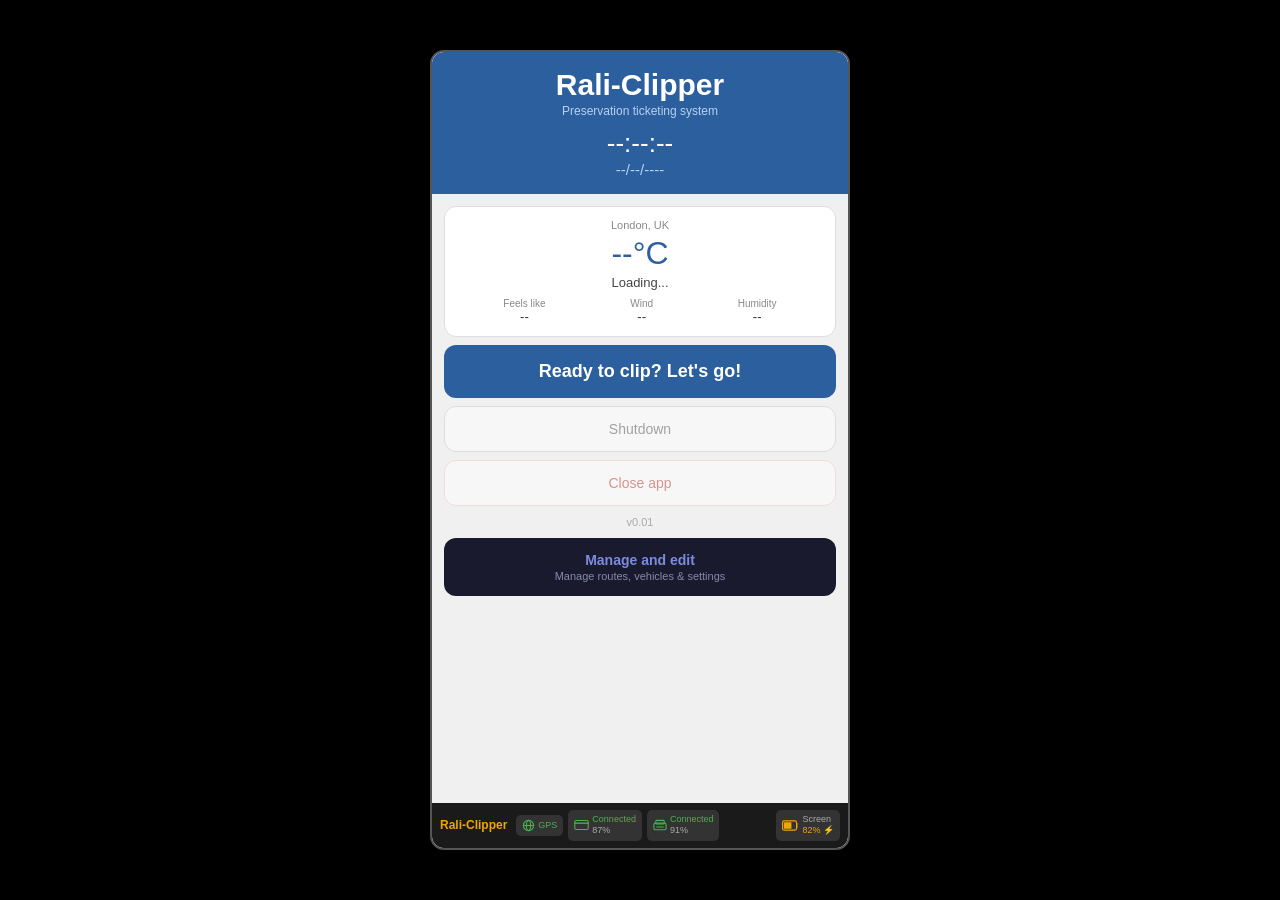
<file: index_part1.html>
<!DOCTYPE html>
<html lang="en">
<head>
<meta charset="UTF-8"/>
<meta name="viewport" content="width=device-width, initial-scale=1.0"/>
<title>Rali-Clipper v0.01</title>
<link rel="stylesheet" href="style.css"/>
</head>
<body>
<div class="device">

<!-- ═══════════════════════════════════════
     LIVE SIDE
═══════════════════════════════════════ -->

<!-- WELCOME -->
<div class="screen active" id="s-welcome" style="background:#f0f0f0;">
  <div style="background:#2c5f9e;padding:16px;text-align:center;flex-shrink:0;">
    <div style="font-size:30px;font-weight:700;color:#fff;">Rali-Clipper</div>
    <div style="font-size:12px;color:#b8d0f0;margin-top:2px;">Preservation ticketing system</div>
    <div style="font-size:26px;font-weight:500;color:#fff;margin-top:10px;" id="w-time">--:--:--</div>
    <div style="font-size:15px;color:#b8d0f0;margin-top:2px;" id="w-date">--/--/----</div>
  </div>
  <div style="flex:1;padding:12px;display:flex;flex-direction:column;gap:8px;overflow-y:auto;">
    <div style="background:#fff;border:1.5px solid #ddd;border-radius:12px;padding:12px 16px;text-align:center;">
      <div style="font-size:11px;color:#888;margin-bottom:4px;">London, UK</div>
      <div style="font-size:32px;font-weight:500;color:#2c5f9e;" id="wtemp">--°C</div>
      <div style="font-size:13px;color:#444;margin-top:3px;" id="wdesc">Loading...</div>
      <div style="display:flex;justify-content:space-around;margin-top:8px;">
        <div style="text-align:center;"><div style="font-size:10px;color:#888;">Feels like</div><div style="font-size:13px;font-weight:500;color:#333;" id="wfeel">--</div></div>
        <div style="text-align:center;"><div style="font-size:10px;color:#888;">Wind</div><div style="font-size:13px;font-weight:500;color:#333;" id="wwind">--</div></div>
        <div style="text-align:center;"><div style="font-size:10px;color:#888;">Humidity</div><div style="font-size:13px;font-weight:500;color:#333;" id="whum">--</div></div>
      </div>
    </div>
    <div style="background:#2c5f9e;border-radius:12px;padding:16px;text-align:center;cursor:pointer;" onclick="go('s-drivernum')">
      <div style="font-size:18px;font-weight:700;color:#fff;">Ready to clip? Let's go!</div>
    </div>
    <div style="background:#fff;border:1.5px solid #ccc;border-radius:12px;padding:14px;text-align:center;opacity:0.5;">
      <div style="font-size:14px;font-weight:500;color:#555;">Shutdown</div>
    </div>
    <div style="background:#fff;border:1.5px solid #f5c6c6;border-radius:12px;padding:14px;text-align:center;opacity:0.5;">
      <div style="font-size:14px;font-weight:500;color:#c0392b;">Close app</div>
    </div>
    <div style="font-size:11px;color:#aaa;text-align:center;padding:2px 0;">v0.01</div>
    <div style="background:#1a1a2e;border-radius:12px;padding:14px;text-align:center;cursor:pointer;" onclick="editorEntry()">
      <div style="font-size:14px;font-weight:600;color:#7b8cde;">Manage and edit</div>
      <div style="font-size:11px;color:#8888aa;margin-top:2px;">Manage routes, vehicles &amp; settings</div>
    </div>
  </div>
  <div class="sbar">
    <div class="brand">Rali-Clipper</div>
    <div class="spill"><svg width="13" height="13" viewBox="0 0 14 14" fill="none"><circle cx="7" cy="7" r="5.5" stroke="#4caf50" stroke-width="1.2"/><ellipse cx="7" cy="7" rx="2.2" ry="5.5" stroke="#4caf50" stroke-width="1.2"/><line x1="1.5" y1="7" x2="12.5" y2="7" stroke="#4caf50" stroke-width="1.2"/></svg><span style="color:#4caf50;">GPS</span></div>
    <div class="spill"><svg width="15" height="10" viewBox="0 0 16 11" fill="none"><rect x="0.6" y="0.6" width="14.8" height="9.8" rx="1.6" stroke="#4caf50" stroke-width="1.2"/><line x1="0" y1="3.5" x2="16" y2="3.5" stroke="#4caf50" stroke-width="1.5"/></svg><div class="s2"><span style="font-size:9px;color:#4caf50;">Connected</span><span style="font-size:9px;color:#aaa;">87%</span></div></div>
    <div class="spill"><svg width="14" height="13" viewBox="0 0 15 13" fill="none"><rect x="1" y="4" width="13" height="7" rx="1.4" stroke="#4caf50" stroke-width="1.2"/><rect x="3" y="1" width="9" height="4" rx="0.8" stroke="#4caf50" stroke-width="1.1"/><rect x="3.5" y="7.5" width="8" height="1.2" rx="0.4" fill="#4caf50"/></svg><div class="s2"><span style="font-size:9px;color:#4caf50;">Connected</span><span style="font-size:9px;color:#aaa;">91%</span></div></div>
    <div class="spill mla"><svg width="17" height="11" viewBox="0 0 18 11" fill="none"><rect x="0.6" y="0.6" width="14.8" height="9.8" rx="1.6" stroke="#f0a500" stroke-width="1.2"/><rect x="2" y="2" width="8" height="7" rx="0.6" fill="#f0a500"/><line x1="15.6" y1="3.5" x2="15.6" y2="7.5" stroke="#f0a500" stroke-width="1.5" stroke-linecap="round"/></svg><div class="s2"><span style="font-size:9px;color:#aaa;">Screen</span><span style="font-size:9px;color:#f0a500;">82% ⚡</span></div></div>
  </div>
</div>

<!-- DRIVER NUMBER -->
<div class="screen" id="s-drivernum" style="background:#f0f0f0;">
  <div class="blue-hdr"><div class="lbl">Step 1 of 2</div><div class="val">Enter driver number</div></div>
  <div class="npwrap">
    <div class="ndisp" id="dn-disp"><span class="ph">Driver number</span></div>
    <div class="npgrid">
      <button onclick="np('dn','1')">1</button><button onclick="np('dn','2')">2</button><button onclick="np('dn','3')">3</button>
      <button onclick="np('dn','4')">4</button><button onclick="np('dn','5')">5</button><button onclick="np('dn','6')">6</button>
      <button onclick="np('dn','7')">7</button><button onclick="np('dn','8')">8</button><button onclick="np('dn','9')">9</button>
      <button class="del" onclick="np('dn','back')">⌫</button><button onclick="np('dn','0')">0</button>
      <button class="go" onclick="if(dnV.length>0)go('s-driverpin')">Next →</button>
    </div>
  </div>
  <button class="btn-back-live" onclick="go('s-welcome')">← Back</button>
  <div class="sbar"><div class="brand">Rali-Clipper</div><div class="spill"><svg width="13" height="13" viewBox="0 0 14 14" fill="none"><circle cx="7" cy="7" r="5.5" stroke="#4caf50" stroke-width="1.2"/><ellipse cx="7" cy="7" rx="2.2" ry="5.5" stroke="#4caf50" stroke-width="1.2"/><line x1="1.5" y1="7" x2="12.5" y2="7" stroke="#4caf50" stroke-width="1.2"/></svg><span style="color:#4caf50;">GPS</span></div><div class="spill"><svg width="15" height="10" viewBox="0 0 16 11" fill="none"><rect x="0.6" y="0.6" width="14.8" height="9.8" rx="1.6" stroke="#4caf50" stroke-width="1.2"/><line x1="0" y1="3.5" x2="16" y2="3.5" stroke="#4caf50" stroke-width="1.5"/></svg><div class="s2"><span style="font-size:9px;color:#4caf50;">Connected</span><span style="font-size:9px;color:#aaa;">87%</span></div></div><div class="spill"><svg width="14" height="13" viewBox="0 0 15 13" fill="none"><rect x="1" y="4" width="13" height="7" rx="1.4" stroke="#4caf50" stroke-width="1.2"/><rect x="3" y="1" width="9" height="4" rx="0.8" stroke="#4caf50" stroke-width="1.1"/><rect x="3.5" y="7.5" width="8" height="1.2" rx="0.4" fill="#4caf50"/></svg><div class="s2"><span style="font-size:9px;color:#4caf50;">Connected</span><span style="font-size:9px;color:#aaa;">91%</span></div></div><div class="spill mla"><svg width="17" height="11" viewBox="0 0 18 11" fill="none"><rect x="0.6" y="0.6" width="14.8" height="9.8" rx="1.6" stroke="#f0a500" stroke-width="1.2"/><rect x="2" y="2" width="8" height="7" rx="0.6" fill="#f0a500"/><line x1="15.6" y1="3.5" x2="15.6" y2="7.5" stroke="#f0a500" stroke-width="1.5" stroke-linecap="round"/></svg><div class="s2"><span style="font-size:9px;color:#aaa;">Screen</span><span style="font-size:9px;color:#f0a500;">82% ⚡</span></div></div></div>
</div>

<!-- DRIVER PIN -->
<div class="screen" id="s-driverpin" style="background:#f0f0f0;">
  <div class="blue-hdr"><div class="lbl">Step 2 of 2</div><div class="val">Enter PIN</div></div>
  <div class="npwrap">
    <div class="ndisp" id="dp-disp"><span class="ph">PIN</span></div>
    <div class="npgrid">
      <button onclick="np('dp','1')">1</button><button onclick="np('dp','2')">2</button><button onclick="np('dp','3')">3</button>
      <button onclick="np('dp','4')">4</button><button onclick="np('dp','5')">5</button><button onclick="np('dp','6')">6</button>
      <button onclick="np('dp','7')">7</button><button onclick="np('dp','8')">8</button><button onclick="np('dp','9')">9</button>
      <button class="del" onclick="np('dp','back')">⌫</button><button onclick="np('dp','0')">0</button>
      <button class="go" onclick="pinNext()">Next →</button>
    </div>
  </div>
  <button class="btn-back-live" onclick="go('s-drivernum')">← Back</button>
  <div class="sbar"><div class="brand">Rali-Clipper</div><div class="spill"><svg width="13" height="13" viewBox="0 0 14 14" fill="none"><circle cx="7" cy="7" r="5.5" stroke="#4caf50" stroke-width="1.2"/><ellipse cx="7" cy="7" rx="2.2" ry="5.5" stroke="#4caf50" stroke-width="1.2"/><line x1="1.5" y1="7" x2="12.5" y2="7" stroke="#4caf50" stroke-width="1.2"/></svg><span style="color:#4caf50;">GPS</span></div><div class="spill"><svg width="15" height="10" viewBox="0 0 16 11" fill="none"><rect x="0.6" y="0.6" width="14.8" height="9.8" rx="1.6" stroke="#4caf50" stroke-width="1.2"/><line x1="0" y1="3.5" x2="16" y2="3.5" stroke="#4caf50" stroke-width="1.5"/></svg><div class="s2"><span style="font-size:9px;color:#4caf50;">Connected</span><span style="font-size:9px;color:#aaa;">87%</span></div></div><div class="spill"><svg width="14" height="13" viewBox="0 0 15 13" fill="none"><rect x="1" y="4" width="13" height="7" rx="1.4" stroke="#4caf50" stroke-width="1.2"/><rect x="3" y="1" width="9" height="4" rx="0.8" stroke="#4caf50" stroke-width="1.1"/><rect x="3.5" y="7.5" width="8" height="1.2" rx="0.4" fill="#4caf50"/></svg><div class="s2"><span style="font-size:9px;color:#4caf50;">Connected</span><span style="font-size:9px;color:#aaa;">91%</span></div></div><div class="spill mla"><svg width="17" height="11" viewBox="0 0 18 11" fill="none"><rect x="0.6" y="0.6" width="14.8" height="9.8" rx="1.6" stroke="#f0a500" stroke-width="1.2"/><rect x="2" y="2" width="8" height="7" rx="0.6" fill="#f0a500"/><line x1="15.6" y1="3.5" x2="15.6" y2="7.5" stroke="#f0a500" stroke-width="1.5" stroke-linecap="round"/></svg><div class="s2"><span style="font-size:9px;color:#aaa;">Screen</span><span style="font-size:9px;color:#f0a500;">82% ⚡</span></div></div></div>
</div>

<!-- VEHICLE -->
<div class="screen" id="s-vehicle" style="background:#f0f0f0;">
  <div class="blue-hdr"><div class="val">Select vehicle</div></div>
  <div style="padding:10px 14px 6px;flex-shrink:0;"><input type="text" placeholder="Search fleet, make or reg..." id="vsearch" oninput="filterV()" style="width:100%;border:1.5px solid #ccc;border-radius:8px;padding:9px 12px;font-size:13px;outline:none;"/></div>
  <div class="lscroll" id="vlist"></div>
  <button onclick="showModal('adhoc-modal')" style="margin:8px 14px 4px;background:#fff;border:1.5px dashed #2c5f9e;border-radius:8px;padding:13px;font-size:13px;color:#2c5f9e;cursor:pointer;display:block;text-align:center;flex-shrink:0;">+ Ad-hoc vehicle</button>
  <button class="btn-back-live" onclick="go('s-driverpin')">← Back</button>
  <div class="sbar"><div class="brand">Rali-Clipper</div><div class="spill"><svg width="13" height="13" viewBox="0 0 14 14" fill="none"><circle cx="7" cy="7" r="5.5" stroke="#4caf50" stroke-width="1.2"/><ellipse cx="7" cy="7" rx="2.2" ry="5.5" stroke="#4caf50" stroke-width="1.2"/><line x1="1.5" y1="7" x2="12.5" y2="7" stroke="#4caf50" stroke-width="1.2"/></svg><span style="color:#4caf50;">GPS</span></div><div class="spill"><svg width="15" height="10" viewBox="0 0 16 11" fill="none"><rect x="0.6" y="0.6" width="14.8" height="9.8" rx="1.6" stroke="#4caf50" stroke-width="1.2"/><line x1="0" y1="3.5" x2="16" y2="3.5" stroke="#4caf50" stroke-width="1.5"/></svg><div class="s2"><span style="font-size:9px;color:#4caf50;">Connected</span><span style="font-size:9px;color:#aaa;">87%</span></div></div><div class="spill"><svg width="14" height="13" viewBox="0 0 15 13" fill="none"><rect x="1" y="4" width="13" height="7" rx="1.4" stroke="#4caf50" stroke-width="1.2"/><rect x="3" y="1" width="9" height="4" rx="0.8" stroke="#4caf50" stroke-width="1.1"/><rect x="3.5" y="7.5" width="8" height="1.2" rx="0.4" fill="#4caf50"/></svg><div class="s2"><span style="font-size:9px;color:#4caf50;">Connected</span><span style="font-size:9px;color:#aaa;">91%</span></div></div><div class="spill mla"><svg width="17" height="11" viewBox="0 0 18 11" fill="none"><rect x="0.6" y="0.6" width="14.8" height="9.8" rx="1.6" stroke="#f0a500" stroke-width="1.2"/><rect x="2" y="2" width="8" height="7" rx="0.6" fill="#f0a500"/><line x1="15.6" y1="3.5" x2="15.6" y2="7.5" stroke="#f0a500" stroke-width="1.5" stroke-linecap="round"/></svg><div class="s2"><span style="font-size:9px;color:#aaa;">Screen</span><span style="font-size:9px;color:#f0a500;">82% ⚡</span></div></div></div>
</div>

<!-- DUTY -->
<div class="screen" id="s-duty" style="background:#f0f0f0;">
  <div class="blue-hdr"><div class="val">Select duty / running board</div></div>
  <div class="lscroll">
    <div class="slbl">Available duties</div>
    <div class="li" onclick="setDuty(true);go('s-trip')"><div><div class="ln">Duty 101 – Morning shift</div><div class="ls">Driver duty · Routes 45, 46, 47</div></div><div class="la">›</div></div>
    <div class="li" onclick="setDuty(true);go('s-trip')"><div><div class="ln">Duty 204 – Afternoon shift</div><div class="ls">Driver duty · Routes 45, 48</div></div><div class="la">›</div></div>
    <div class="slbl">Available running boards</div>
    <div class="li" onclick="setDuty(true);go('s-trip')"><div><div class="ln">Running board 310 – Rally special</div><div class="ls">Bus running board · Rally route</div></div><div class="la">›</div></div>
  </div>
  <button onclick="setDuty(false);go('s-route')" style="margin:8px 14px 4px;background:#fff;border:1.5px dashed #2c5f9e;border-radius:8px;padding:13px;font-size:13px;color:#2c5f9e;cursor:pointer;display:block;text-align:center;flex-shrink:0;">Ad-hoc (skip to route selection)</button>
  <button class="btn-back-live" onclick="go('s-vehicle')">← Back</button>
  <div class="sbar"><div class="brand">Rali-Clipper</div><div class="spill"><svg width="13" height="13" viewBox="0 0 14 14" fill="none"><circle cx="7" cy="7" r="5.5" stroke="#4caf50" stroke-width="1.2"/><ellipse cx="7" cy="7" rx="2.2" ry="5.5" stroke="#4caf50" stroke-width="1.2"/><line x1="1.5" y1="7" x2="12.5" y2="7" stroke="#4caf50" stroke-width="1.2"/></svg><span style="color:#4caf50;">GPS</span></div><div class="spill"><svg width="15" height="10" viewBox="0 0 16 11" fill="none"><rect x="0.6" y="0.6" width="14.8" height="9.8" rx="1.6" stroke="#4caf50" stroke-width="1.2"/><line x1="0" y1="3.5" x2="16" y2="3.5" stroke="#4caf50" stroke-width="1.5"/></svg><div class="s2"><span style="font-size:9px;color:#4caf50;">Connected</span><span style="font-size:9px;color:#aaa;">87%</span></div></div><div class="spill"><svg width="14" height="13" viewBox="0 0 15 13" fill="none"><rect x="1" y="4" width="13" height="7" rx="1.4" stroke="#4caf50" stroke-width="1.2"/><rect x="3" y="1" width="9" height="4" rx="0.8" stroke="#4caf50" stroke-width="1.1"/><rect x="3.5" y="7.5" width="8" height="1.2" rx="0.4" fill="#4caf50"/></svg><div class="s2"><span style="font-size:9px;color:#4caf50;">Connected</span><span style="font-size:9px;color:#aaa;">91%</span></div></div><div class="spill mla"><svg width="17" height="11" viewBox="0 0 18 11" fill="none"><rect x="0.6" y="0.6" width="14.8" height="9.8" rx="1.6" stroke="#f0a500" stroke-width="1.2"/><rect x="2" y="2" width="8" height="7" rx="0.6" fill="#f0a500"/><line x1="15.6" y1="3.5" x2="15.6" y2="7.5" stroke="#f0a500" stroke-width="1.5" stroke-linecap="round"/></svg><div class="s2"><span style="font-size:9px;color:#aaa;">Screen</span><span style="font-size:9px;color:#f0a500;">82% ⚡</span></div></div></div>
</div>

<!-- TRIP LIST -->
<div class="screen" id="s-trip" style="background:#f0f0f0;">
  <div class="blue-hdr"><div style="font-size:10px;color:#b8d0f0;">Duty 101 – Morning shift</div><div class="val">Select trip / event</div></div>
  <div class="lscroll">
    <div class="slbl">Scheduled events</div>
    <div class="li dead" onclick="go('s-deadrun')"><div><div class="ln" style="color:#c0392b;">Dead run – Depot to Bus Station</div><div class="ls">Not in service · 08:00</div></div><div class="la" style="color:#c0392b;">›</div></div>
    <div class="li" onclick="setTrip('45','Town Centre','Bus Station','Inbound');go('s-main')"><div><div class="ln">Trip 1 – Route 45 Inbound</div><div class="ls">Town Centre → Bus Station · 08:15</div></div><div class="la">›</div></div>
    <div class="li" onclick="setTrip('45','Bus Station','Town Centre','Outbound');go('s-main')"><div><div class="ln">Trip 2 – Route 45 Outbound</div><div class="ls">Bus Station → Town Centre · 09:30</div></div><div class="la">›</div></div>
    <div class="li brk" onclick="go('s-break')"><div><div class="ln" style="color:#1e8449;">Break – 30 minutes</div><div class="ls">Driver break · 10:45</div></div><div class="la" style="color:#1e8449;">›</div></div>
    <div class="li" onclick="setTrip('46','Town Centre','Park &amp; Ride','Outbound');go('s-main')"><div><div class="ln">Trip 3 – Route 46 Outbound</div><div class="ls">Town Centre → Park &amp; Ride · 11:20</div></div><div class="la">›</div></div>
  </div>
  <button class="btn-back-live" onclick="go('s-duty')">← Back</button>
  <div class="sbar"><div class="brand">Rali-Clipper</div><div class="spill"><svg width="13" height="13" viewBox="0 0 14 14" fill="none"><circle cx="7" cy="7" r="5.5" stroke="#4caf50" stroke-width="1.2"/><ellipse cx="7" cy="7" rx="2.2" ry="5.5" stroke="#4caf50" stroke-width="1.2"/><line x1="1.5" y1="7" x2="12.5" y2="7" stroke="#4caf50" stroke-width="1.2"/></svg><span style="color:#4caf50;">GPS</span></div><div class="spill"><svg width="15" height="10" viewBox="0 0 16 11" fill="none"><rect x="0.6" y="0.6" width="14.8" height="9.8" rx="1.6" stroke="#4caf50" stroke-width="1.2"/><line x1="0" y1="3.5" x2="16" y2="3.5" stroke="#4caf50" stroke-width="1.5"/></svg><div class="s2"><span style="font-size:9px;color:#4caf50;">Connected</span><span style="font-size:9px;color:#aaa;">87%</span></div></div><div class="spill"><svg width="14" height="13" viewBox="0 0 15 13" fill="none"><rect x="1" y="4" width="13" height="7" rx="1.4" stroke="#4caf50" stroke-width="1.2"/><rect x="3" y="1" width="9" height="4" rx="0.8" stroke="#4caf50" stroke-width="1.1"/><rect x="3.5" y="7.5" width="8" height="1.2" rx="0.4" fill="#4caf50"/></svg><div class="s2"><span style="font-size:9px;color:#4caf50;">Connected</span><span style="font-size:9px;color:#aaa;">91%</span></div></div><div class="spill mla"><svg width="17" height="11" viewBox="0 0 18 11" fill="none"><rect x="0.6" y="0.6" width="14.8" height="9.8" rx="1.6" stroke="#f0a500" stroke-width="1.2"/><rect x="2" y="2" width="8" height="7" rx="0.6" fill="#f0a500"/><line x1="15.6" y1="3.5" x2="15.6" y2="7.5" stroke="#f0a500" stroke-width="1.5" stroke-linecap="round"/></svg><div class="s2"><span style="font-size:9px;color:#aaa;">Screen</span><span style="font-size:9px;color:#f0a500;">82% ⚡</span></div></div></div>
</div>

<!-- ROUTE (ad-hoc) -->
<div class="screen" id="s-route" style="background:#f0f0f0;">
  <div class="blue-hdr"><div class="val">Select route</div></div>
  <div class="lscroll">
    <div class="slbl">Default</div>
    <div class="li" onclick="go('s-direction')"><div><div class="ln">Rally route</div><div class="ls">Generic rally service</div></div><div class="la">›</div></div>
    <div class="slbl">Preset routes</div>
    <div class="li" onclick="go('s-direction')"><div><div class="ln">Route 45</div><div class="ls">Town Centre – Bus Station</div></div><div class="la">›</div></div>
    <div class="li" onclick="go('s-direction')"><div><div class="ln">Route 46</div><div class="ls">High Street – Park &amp; Ride</div></div><div class="la">›</div></div>
  </div>
  <button class="btn-back-live" onclick="go('s-duty')">← Back</button>
  <div class="sbar"><div class="brand">Rali-Clipper</div><div class="spill"><svg width="13" height="13" viewBox="0 0 14 14" fill="none"><circle cx="7" cy="7" r="5.5" stroke="#4caf50" stroke-width="1.2"/><ellipse cx="7" cy="7" rx="2.2" ry="5.5" stroke="#4caf50" stroke-width="1.2"/><line x1="1.5" y1="7" x2="12.5" y2="7" stroke="#4caf50" stroke-width="1.2"/></svg><span style="color:#4caf50;">GPS</span></div><div class="spill"><svg width="15" height="10" viewBox="0 0 16 11" fill="none"><rect x="0.6" y="0.6" width="14.8" height="9.8" rx="1.6" stroke="#4caf50" stroke-width="1.2"/><line x1="0" y1="3.5" x2="16" y2="3.5" stroke="#4caf50" stroke-width="1.5"/></svg><div class="s2"><span style="font-size:9px;color:#4caf50;">Connected</span><span style="font-size:9px;color:#aaa;">87%</span></div></div><div class="spill"><svg width="14" height="13" viewBox="0 0 15 13" fill="none"><rect x="1" y="4" width="13" height="7" rx="1.4" stroke="#4caf50" stroke-width="1.2"/><rect x="3" y="1" width="9" height="4" rx="0.8" stroke="#4caf50" stroke-width="1.1"/><rect x="3.5" y="7.5" width="8" height="1.2" rx="0.4" fill="#4caf50"/></svg><div class="s2"><span style="font-size:9px;color:#4caf50;">Connected</span><span style="font-size:9px;color:#aaa;">91%</span></div></div><div class="spill mla"><svg width="17" height="11" viewBox="0 0 18 11" fill="none"><rect x="0.6" y="0.6" width="14.8" height="9.8" rx="1.6" stroke="#f0a500" stroke-width="1.2"/><rect x="2" y="2" width="8" height="7" rx="0.6" fill="#f0a500"/><line x1="15.6" y1="3.5" x2="15.6" y2="7.5" stroke="#f0a500" stroke-width="1.5" stroke-linecap="round"/></svg><div class="s2"><span style="font-size:9px;color:#aaa;">Screen</span><span style="font-size:9px;color:#f0a500;">82% ⚡</span></div></div></div>
</div>

<!-- DIRECTION -->
<div class="screen" id="s-direction" style="background:#f0f0f0;">
  <div class="blue-hdr"><div style="font-size:10px;color:#b8d0f0;">Route 45 – ad-hoc</div><div class="val">Select direction</div></div>
  <div class="lscroll">
    <div class="slbl">Direction</div>
    <div class="li" onclick="setTrip('45','Town Centre','Bus Station','Inbound');go('s-main')"><div><div class="ln">Inbound</div><div class="ls">Town Centre → Bus Station</div></div><div class="la">›</div></div>
    <div class="li" onclick="setTrip('45','Bus Station','Town Centre','Outbound');go('s-main')"><div><div class="ln">Outbound</div><div class="ls">Bus Station → Town Centre</div></div><div class="la">›</div></div>
    <div class="slbl">Other directions</div>
    <div class="li" onclick="setTrip('45','','','Northbound');go('s-main')"><div><div class="ln">Northbound</div></div><div class="la">›</div></div>
    <div class="li" onclick="setTrip('45','','','Southbound');go('s-main')"><div><div class="ln">Southbound</div></div><div class="la">›</div></div>
    <div class="li" onclick="setTrip('45','','','Clockwise');go('s-main')"><div><div class="ln">Clockwise</div></div><div class="la">›</div></div>
    <div class="li" onclick="setTrip('45','','','Anticlockwise');go('s-main')"><div><div class="ln">Anticlockwise</div></div><div class="la">›</div></div>
  </div>
  <button class="btn-back-live" onclick="go('s-route')">← Back</button>
  <div class="sbar"><div class="brand">Rali-Clipper</div><div class="spill"><svg width="13" height="13" viewBox="0 0 14 14" fill="none"><circle cx="7" cy="7" r="5.5" stroke="#4caf50" stroke-width="1.2"/><ellipse cx="7" cy="7" rx="2.2" ry="5.5" stroke="#4caf50" stroke-width="1.2"/><line x1="1.5" y1="7" x2="12.5" y2="7" stroke="#4caf50" stroke-width="1.2"/></svg><span style="color:#4caf50;">GPS</span></div><div class="spill"><svg width="15" height="10" viewBox="0 0 16 11" fill="none"><rect x="0.6" y="0.6" width="14.8" height="9.8" rx="1.6" stroke="#4caf50" stroke-width="1.2"/><line x1="0" y1="3.5" x2="16" y2="3.5" stroke="#4caf50" stroke-width="1.5"/></svg><div class="s2"><span style="font-size:9px;color:#4caf50;">Connected</span><span style="font-size:9px;color:#aaa;">87%</span></div></div><div class="spill"><svg width="14" height="13" viewBox="0 0 15 13" fill="none"><rect x="1" y="4" width="13" height="7" rx="1.4" stroke="#4caf50" stroke-width="1.2"/><rect x="3" y="1" width="9" height="4" rx="0.8" stroke="#4caf50" stroke-width="1.1"/><rect x="3.5" y="7.5" width="8" height="1.2" rx="0.4" fill="#4caf50"/></svg><div class="s2"><span style="font-size:9px;color:#4caf50;">Connected</span><span style="font-size:9px;color:#aaa;">91%</span></div></div><div class="spill mla"><svg width="17" height="11" viewBox="0 0 18 11" fill="none"><rect x="0.6" y="0.6" width="14.8" height="9.8" rx="1.6" stroke="#f0a500" stroke-width="1.2"/><rect x="2" y="2" width="8" height="7" rx="0.6" fill="#f0a500"/><line x1="15.6" y1="3.5" x2="15.6" y2="7.5" stroke="#f0a500" stroke-width="1.5" stroke-linecap="round"/></svg><div class="s2"><span style="font-size:9px;color:#aaa;">Screen</span><span style="font-size:9px;color:#f0a500;">82% ⚡</span></div></div></div>
</div>

<!-- MAIN TICKET SCREEN -->
<div class="screen" id="s-main" style="background:#e4e4e4;">
  <div class="fare-row">
    <button class="fb" onclick="stepFs(-1)">‹</button>
    <div class="fm" onclick="showFsList('current')"><div class="fl">Current fare stage</div><div class="fv" id="m-from">Town Centre</div></div>
    <button class="fb" onclick="stepFs(1)">›</button>
  </div>
  <div class="stop-row">
    <button class="sb2" onclick="stepStop(-1)">‹</button>
    <div class="sm" onclick="showStopList()"><div class="sl">Current stop</div><div class="sv" id="m-stop">High Street</div></div>
    <button class="sb2" onclick="stepStop(1)">›</button>
  </div>
  <div class="fare-row">
    <button class="fb" onclick="stepDest(-1)">‹</button>
    <div class="fm" onclick="showFsList('dest')"><div class="fl">Destination fare stage</div><div class="fv" id="m-to">Bus Station</div></div>
    <button class="fb" onclick="stepDest(1)">›</button>
  </div>
  <div class="tbar"><button>PUNCH</button><button>VOID</button><button>STACK</button><button>CALC</button></div>
  <div class="tabs"><div class="tab on">Donations</div><div class="tab">Dummy</div><div class="tab">Passes</div><div class="tab">Other</div></div>
  <div class="tgrid">
    <div class="tbox" ontouchstart="startLongPress(this,0)" ontouchend="cancelLongPress()" onmousedown="startLongPress(this,0)" onmouseup="cancelLongPress()" onmouseleave="cancelLongPress()">
      <div class="tn">Adult donation</div>
      <div class="qr"><button class="qm" onclick="adj(0,-1)">−</button><span class="qv" id="qv0">0</span><button class="qp" onclick="adj(0,1)">+</button></div>
      <div class="tp">£2.00</div>
    </div>
    <div class="tbox" ontouchstart="startLongPress(this,1)" ontouchend="cancelLongPress()" onmousedown="startLongPress(this,1)" onmouseup="cancelLongPress()" onmouseleave="cancelLongPress()">
      <div class="tn">Child donation</div>
      <div class="qr"><button class="qm" onclick="adj(1,-1)">−</button><span class="qv" id="qv1">0</span><button class="qp" onclick="adj(1,1)">+</button></div>
      <div class="tp">£1.00</div>
    </div>
    <div class="tbox" ontouchstart="startLongPress(this,2)" ontouchend="cancelLongPress()" onmousedown="startLongPress(this,2)" onmouseup="cancelLongPress()" onmouseleave="cancelLongPress()">
      <div class="tn">Family donation</div>
      <div class="qr"><button class="qm" onclick="adj(2,-1)">−</button><span class="qv" id="qv2">0</span><button class="qp" onclick="adj(2,1)">+</button></div>
      <div class="tp">£5.00</div>
    </div>
    <div class="tbox" ontouchstart="startLongPress(this,3)" ontouchend="cancelLongPress()" onmousedown="startLongPress(this,3)" onmouseup="cancelLongPress()" onmouseleave="cancelLongPress()">
      <div class="tn">Custom amount</div>
      <div class="qr"><button class="qm" onclick="adj(3,-1)">−</button><span class="qv" id="qv3">0</span><button class="qp" onclick="adj(3,1)">+</button></div>
      <div class="tp">Enter amt</div>
    </div>
  </div>
  <div class="tripinfo">
    <div class="routenum" id="m-route">45</div>
    <div class="ti-details">
      <div class="ti-row">
        <div class="ti-item"><div class="ti-lbl">Trip no.</div><div class="ti-val">T1</div></div>
        <div class="ti-item"><div class="ti-lbl">From</div><div class="ti-val" id="ti-from">Town Centre</div></div>
        <div class="ti-item"><div class="ti-lbl">Direction</div><div class="ti-val" id="ti-dir">Inbound</div></div>
      </div>
      <div class="ti-row">
        <div class="ti-item"><div class="ti-lbl">Start time</div><div class="ti-val">08:15</div></div>
        <div class="ti-item"><div class="ti-lbl">To</div><div class="ti-val" id="ti-to">Bus Station</div></div>
        <div class="ti-item"><div class="ti-lbl">Total pax</div><div class="ti-val pax-green" id="tpax">0</div></div>
      </div>
    </div>
  </div>
  <div class="irow">
    <button class="ism" onclick="go('s-settings')">Settings<br>&amp; More</button>
    <button class="iiss" id="issue-btn" onclick="handleIssueBtn()">Issue ticket</button>
    <div class="ick" onclick="go('s-drive')"><div class="ct" id="m-clock">--:--:--</div><div class="cd" id="m-date">--/--/----</div></div>
  </div>
  <div class="sbar"><div class="brand">Rali-Clipper</div><div class="spill"><svg width="13" height="13" viewBox="0 0 14 14" fill="none"><circle cx="7" cy="7" r="5.5" stroke="#4caf50" stroke-width="1.2"/><ellipse cx="7" cy="7" rx="2.2" ry="5.5" stroke="#4caf50" stroke-width="1.2"/><line x1="1.5" y1="7" x2="12.5" y2="7" stroke="#4caf50" stroke-width="1.2"/></svg><span style="color:#4caf50;">GPS</span></div><div class="spill"><svg width="15" height="10" viewBox="0 0 16 11" fill="none"><rect x="0.6" y="0.6" width="14.8" height="9.8" rx="1.6" stroke="#4caf50" stroke-width="1.2"/><line x1="0" y1="3.5" x2="16" y2="3.5" stroke="#4caf50" stroke-width="1.5"/></svg><div class="s2"><span style="font-size:9px;color:#4caf50;">Connected</span><span style="font-size:9px;color:#aaa;">87%</span></div></div><div class="spill"><svg width="14" height="13" viewBox="0 0 15 13" fill="none"><rect x="1" y="4" width="13" height="7" rx="1.4" stroke="#4caf50" stroke-width="1.2"/><rect x="3" y="1" width="9" height="4" rx="0.8" stroke="#4caf50" stroke-width="1.1"/><rect x="3.5" y="7.5" width="8" height="1.2" rx="0.4" fill="#4caf50"/></svg><div class="s2"><span style="font-size:9px;color:#4caf50;">Connected</span><span style="font-size:9px;color:#aaa;">91%</span></div></div><div class="spill mla"><svg width="17" height="11" viewBox="0 0 18 11" fill="none"><rect x="0.6" y="0.6" width="14.8" height="9.8" rx="1.6" stroke="#f0a500" stroke-width="1.2"/><rect x="2" y="2" width="8" height="7" rx="0.6" fill="#f0a500"/><line x1="15.6" y1="3.5" x2="15.6" y2="7.5" stroke="#f0a500" stroke-width="1.5" stroke-linecap="round"/></svg><div class="s2"><span style="font-size:9px;color:#aaa;">Screen</span><span style="font-size:9px;color:#f0a500;">82% ⚡</span></div></div></div>
</div>

<!-- SETTINGS -->
<div class="screen" id="s-settings" style="background:#f0f0f0;">
  <div class="blue-hdr"><div class="val">Settings &amp; More</div></div>
  <div class="lscroll">
    <div class="slbl">Trip options</div>
    <div class="sitem" id="next-trip-item" onclick="if(hasDuty)go('s-main')"><div><div class="sn">Start next scheduled trip</div><div class="ss" id="ntsub">Ends current trip, begins next in duty</div></div><div class="sa">›</div></div>
    <div class="sitem" onclick="go('s-route')"><div><div class="sn">Start ad-hoc trip</div><div class="ss">End current trip, select route manually</div></div><div class="sa">›</div></div>
    <div class="slbl">Display</div>
    <div class="sitem" onclick="go('s-brightness')"><div><div class="sn">Brightness &amp; theme</div><div class="ss">Adjust brightness, switch dark mode</div></div><div class="sa">›</div></div>
    <div class="slbl">Tools</div>
    <div class="sitem" onclick="showModal('tp-modal')"><div><div class="sn">Test print</div><div class="ss">Print a test ticket to check printer</div></div><div class="sa">›</div></div>
    <div class="slbl">Session</div>
    <div class="sitem" onclick="go('s-drivernum')"><div><div class="sn" style="color:#c0392b;">Log off</div><div class="ss">Return to driver login</div></div><div class="sa" style="color:#c0392b;">›</div></div>
  </div>
  <button class="btn-boxed-back" onclick="go('s-main')">← Back to ticketing</button>
  <div style="height:8px;flex-shrink:0;"></div>
  <div class="sbar"><div class="brand">Rali-Clipper</div><div class="spill"><svg width="13" height="13" viewBox="0 0 14 14" fill="none"><circle cx="7" cy="7" r="5.5" stroke="#4caf50" stroke-width="1.2"/><ellipse cx="7" cy="7" rx="2.2" ry="5.5" stroke="#4caf50" stroke-width="1.2"/><line x1="1.5" y1="7" x2="12.5" y2="7" stroke="#4caf50" stroke-width="1.2"/></svg><span style="color:#4caf50;">GPS</span></div><div class="spill"><svg width="15" height="10" viewBox="0 0 16 11" fill="none"><rect x="0.6" y="0.6" width="14.8" height="9.8" rx="1.6" stroke="#4caf50" stroke-width="1.2"/><line x1="0" y1="3.5" x2="16" y2="3.5" stroke="#4caf50" stroke-width="1.5"/></svg><div class="s2"><span style="font-size:9px;color:#4caf50;">Connected</span><span style="font-size:9px;color:#aaa;">87%</span></div></div><div class="spill"><svg width="14" height="13" viewBox="0 0 15 13" fill="none"><rect x="1" y="4" width="13" height="7" rx="1.4" stroke="#4caf50" stroke-width="1.2"/><rect x="3" y="1" width="9" height="4" rx="0.8" stroke="#4caf50" stroke-width="1.1"/><rect x="3.5" y="7.5" width="8" height="1.2" rx="0.4" fill="#4caf50"/></svg><div class="s2"><span style="font-size:9px;color:#4caf50;">Connected</span><span style="font-size:9px;color:#aaa;">91%</span></div></div><div class="spill mla"><svg width="17" height="11" viewBox="0 0 18 11" fill="none"><rect x="0.6" y="0.6" width="14.8" height="9.8" rx="1.6" stroke="#f0a500" stroke-width="1.2"/><rect x="2" y="2" width="8" height="7" rx="0.6" fill="#f0a500"/><line x1="15.6" y1="3.5" x2="15.6" y2="7.5" stroke="#f0a500" stroke-width="1.5" stroke-linecap="round"/></svg><div class="s2"><span style="font-size:9px;color:#aaa;">Screen</span><span style="font-size:9px;color:#f0a500;">82% ⚡</span></div></div></div>
</div>

<!-- BRIGHTNESS -->
<div class="screen" id="s-brightness" style="background:#f0f0f0;">
  <div class="blue-hdr"><div class="val">Brightness &amp; theme</div></div>
  <div style="flex:1;padding:14px;display:flex;flex-direction:column;gap:12px;overflow-y:auto;">
    <div style="background:#fff;border:1.5px solid #ccc;border-radius:12px;padding:16px;">
      <div style="font-size:13px;font-weight:500;color:#333;margin-bottom:12px;">Screen brightness</div>
      <div style="display:flex;align-items:center;gap:10px;"><span style="font-size:14px;color:#bbb;">☀</span><input type="range" min="20" max="100" value="80" style="flex:1;" oninput="document.getElementById('bval').textContent=this.value+'%'"/><span style="font-size:18px;color:#f0a500;">☀</span></div>
      <div style="text-align:center;font-size:12px;color:#888;margin-top:6px;" id="bval">80%</div>
    </div>
    <div style="background:#fff;border:1.5px solid #ccc;border-radius:12px;padding:16px;">
      <div style="display:flex;align-items:center;justify-content:space-between;padding:8px 0;border-bottom:1px solid #eee;">
        <div><div style="font-size:14px;font-weight:500;color:#222;">Dark mode</div><div style="font-size:12px;color:#888;margin-top:2px;">Switch to dark theme</div></div>
        <div class="tog" onclick="this.classList.toggle('on')"><div class="kn"></div></div>
      </div>
      <div style="display:flex;align-items:center;justify-content:space-between;padding:8px 0;">
        <div><div style="font-size:14px;font-weight:500;color:#222;">Auto-brightness</div><div style="font-size:12px;color:#888;margin-top:2px;">Adjust based on ambient light</div></div>
        <div class="tog on" onclick="this.classList.toggle('on')"><div class="kn"></div></div>
      </div>
    </div>
  </div>
  <button class="btn-boxed-back" onclick="go('s-settings')">← Back to settings</button>
  <div style="height:8px;flex-shrink:0;"></div>
  <div class="sbar"><div class="brand">Rali-Clipper</div><div class="spill"><svg width="13" height="13" viewBox="0 0 14 14" fill="none"><circle cx="7" cy="7" r="5.5" stroke="#4caf50" stroke-width="1.2"/><ellipse cx="7" cy="7" rx="2.2" ry="5.5" stroke="#4caf50" stroke-width="1.2"/><line x1="1.5" y1="7" x2="12.5" y2="7" stroke="#4caf50" stroke-width="1.2"/></svg><span style="color:#4caf50;">GPS</span></div><div class="spill"><svg width="15" height="10" viewBox="0 0 16 11" fill="none"><rect x="0.6" y="0.6" width="14.8" height="9.8" rx="1.6" stroke="#4caf50" stroke-width="1.2"/><line x1="0" y1="3.5" x2="16" y2="3.5" stroke="#4caf50" stroke-width="1.5"/></svg><div class="s2"><span style="font-size:9px;color:#4caf50;">Connected</span><span style="font-size:9px;color:#aaa;">87%</span></div></div><div class="spill"><svg width="14" height="13" viewBox="0 0 15 13" fill="none"><rect x="1" y="4" width="13" height="7" rx="1.4" stroke="#4caf50" stroke-width="1.2"/><rect x="3" y="1" width="9" height="4" rx="0.8" stroke="#4caf50" stroke-width="1.1"/><rect x="3.5" y="7.5" width="8" height="1.2" rx="0.4" fill="#4caf50"/></svg><div class="s2"><span style="font-size:9px;color:#4caf50;">Connected</span><span style="font-size:9px;color:#aaa;">91%</span></div></div><div class="spill mla"><svg width="17" height="11" viewBox="0 0 18 11" fill="none"><rect x="0.6" y="0.6" width="14.8" height="9.8" rx="1.6" stroke="#f0a500" stroke-width="1.2"/><rect x="2" y="2" width="8" height="7" rx="0.6" fill="#f0a500"/><line x1="15.6" y1="3.5" x2="15.6" y2="7.5" stroke="#f0a500" stroke-width="1.5" stroke-linecap="round"/></svg><div class="s2"><span style="font-size:9px;color:#aaa;">Screen</span><span style="font-size:9px;color:#f0a500;">82% ⚡</span></div></div></div>
</div>

<!-- DEAD RUN -->
<div class="screen" id="s-deadrun" style="background:#fff8f0;">
  <div style="background:#c0392b;padding:14px 16px;text-align:center;flex-shrink:0;"><div style="font-size:18px;font-weight:700;color:#fff;">Dead run in progress</div><div style="font-size:12px;color:#f5b7b1;margin-top:4px;">Not in service</div></div>
  <div style="flex:1;display:flex;flex-direction:column;align-items:center;justify-content:center;padding:20px;gap:14px;">
    <div style="font-size:52px;font-weight:700;color:#c0392b;line-height:1;" id="dr-clock">--:--</div>
    <div style="font-size:14px;color:#888;" id="dr-date">--/--/----</div>
    <div style="width:100%;display:flex;flex-direction:column;gap:10px;">
      <div style="background:#fdecea;border:1.5px solid #f5c6c6;border-radius:10px;padding:14px 16px;"><div style="font-size:10px;color:#c0392b;text-transform:uppercase;letter-spacing:0.5px;margin-bottom:4px;">From</div><div style="font-size:16px;font-weight:600;color:#333;">Depot</div></div>
      <div style="background:#fdecea;border:1.5px solid #f5c6c6;border-radius:10px;padding:14px 16px;"><div style="font-size:10px;color:#c0392b;text-transform:uppercase;letter-spacing:0.5px;margin-bottom:4px;">To</div><div style="font-size:16px;font-weight:600;color:#333;">Bus Station</div></div>
      <div style="background:#fdecea;border:1.5px solid #f5c6c6;border-radius:10px;padding:14px 16px;"><div style="font-size:10px;color:#c0392b;text-transform:uppercase;letter-spacing:0.5px;margin-bottom:4px;">Donation target progress</div><div style="display:flex;align-items:center;gap:10px;margin-top:4px;"><div style="flex:1;background:#f5c6c6;border-radius:4px;height:10px;overflow:hidden;"><div style="width:62%;background:#c0392b;height:100%;border-radius:4px;"></div></div><div style="font-size:14px;font-weight:600;color:#c0392b;">62%</div></div></div>
    </div>
  </div>
  <button class="btn-boxed-back" style="border-color:#c0392b;color:#c0392b;" onclick="go('s-trip')">End dead run</button>
  <div style="height:8px;flex-shrink:0;"></div>
  <div class="sbar"><div class="brand">Rali-Clipper</div><div class="spill"><svg width="13" height="13" viewBox="0 0 14 14" fill="none"><circle cx="7" cy="7" r="5.5" stroke="#4caf50" stroke-width="1.2"/><ellipse cx="7" cy="7" rx="2.2" ry="5.5" stroke="#4caf50" stroke-width="1.2"/><line x1="1.5" y1="7" x2="12.5" y2="7" stroke="#4caf50" stroke-width="1.2"/></svg><span style="color:#4caf50;">GPS</span></div><div class="spill"><svg width="15" height="10" viewBox="0 0 16 11" fill="none"><rect x="0.6" y="0.6" width="14.8" height="9.8" rx="1.6" stroke="#4caf50" stroke-width="1.2"/><line x1="0" y1="3.5" x2="16" y2="3.5" stroke="#4caf50" stroke-width="1.5"/></svg><div class="s2"><span style="font-size:9px;color:#4caf50;">Connected</span><span style="font-size:9px;color:#aaa;">87%</span></div></div><div class="spill"><svg width="14" height="13" viewBox="0 0 15 13" fill="none"><rect x="1" y="4" width="13" height="7" rx="1.4" stroke="#4caf50" stroke-width="1.2"/><rect x="3" y="1" width="9" height="4" rx="0.8" stroke="#4caf50" stroke-width="1.1"/><rect x="3.5" y="7.5" width="8" height="1.2" rx="0.4" fill="#4caf50"/></svg><div class="s2"><span style="font-size:9px;color:#4caf50;">Connected</span><span style="font-size:9px;color:#aaa;">91%</span></div></div><div class="spill mla"><svg width="17" height="11" viewBox="0 0 18 11" fill="none"><rect x="0.6" y="0.6" width="14.8" height="9.8" rx="1.6" stroke="#f0a500" stroke-width="1.2"/><rect x="2" y="2" width="8" height="7" rx="0.6" fill="#f0a500"/><line x1="15.6" y1="3.5" x2="15.6" y2="7.5" stroke="#f0a500" stroke-width="1.5" stroke-linecap="round"/></svg><div class="s2"><span style="font-size:9px;color:#aaa;">Screen</span><span style="font-size:9px;color:#f0a500;">82% ⚡</span></div></div></div>
</div>

<!-- BREAK -->
<div class="screen" id="s-break" style="background:#f0fff4;">
  <div style="background:#1e8449;padding:14px 16px;text-align:center;flex-shrink:0;"><div style="font-size:18px;font-weight:700;color:#fff;">Driver on break</div><div style="font-size:12px;color:#a9dfbf;margin-top:4px;">30 minutes scheduled</div></div>
  <div style="flex:1;display:flex;flex-direction:column;align-items:center;justify-content:center;padding:20px;gap:14px;">
    <div style="font-size:52px;font-weight:700;color:#1e8449;line-height:1;" id="brk-clock">--:--</div>
    <div style="font-size:14px;color:#888;" id="brk-date">--/--/----</div>
    <div style="background:#d5f5e3;border:1.5px solid #a9dfbf;border-radius:12px;padding:20px;width:100%;text-align:center;">
      <div style="font-size:14px;color:#1e8449;font-weight:500;">Next scheduled event</div>
      <div style="font-size:16px;font-weight:700;color:#333;margin-top:6px;">Trip 3 – Route 46 Outbound</div>
      <div style="font-size:13px;color:#666;margin-top:2px;">Departs 11:20</div>
    </div>
  </div>
  <button class="btn-boxed-back" style="border-color:#1e8449;color:#1e8449;" onclick="go('s-trip')">End break</button>
  <div style="height:8px;flex-shrink:0;"></div>
  <div class="sbar"><div class="brand">Rali-Clipper</div><div class="spill"><svg width="13" height="13" viewBox="0 0 14 14" fill="none"><circle cx="7" cy="7" r="5.5" stroke="#4caf50" stroke-width="1.2"/><ellipse cx="7" cy="7" rx="2.2" ry="5.5" stroke="#4caf50" stroke-width="1.2"/><line x1="1.5" y1="7" x2="12.5" y2="7" stroke="#4caf50" stroke-width="1.2"/></svg><span style="color:#4caf50;">GPS</span></div><div class="spill"><svg width="15" height="10" viewBox="0 0 16 11" fill="none"><rect x="0.6" y="0.6" width="14.8" height="9.8" rx="1.6" stroke="#4caf50" stroke-width="1.2"/><line x1="0" y1="3.5" x2="16" y2="3.5" stroke="#4caf50" stroke-width="1.5"/></svg><div class="s2"><span style="font-size:9px;color:#4caf50;">Connected</span><span style="font-size:9px;color:#aaa;">87%</span></div></div><div class="spill"><svg width="14" height="13" viewBox="0 0 15 13" fill="none"><rect x="1" y="4" width="13" height="7" rx="1.4" stroke="#4caf50" stroke-width="1.2"/><rect x="3" y="1" width="9" height="4" rx="0.8" stroke="#4caf50" stroke-width="1.1"/><rect x="3.5" y="7.5" width="8" height="1.2" rx="0.4" fill="#4caf50"/></svg><div class="s2"><span style="font-size:9px;color:#4caf50;">Connected</span><span style="font-size:9px;color:#aaa;">91%</span></div></div><div class="spill mla"><svg width="17" height="11" viewBox="0 0 18 11" fill="none"><rect x="0.6" y="0.6" width="14.8" height="9.8" rx="1.6" stroke="#f0a500" stroke-width="1.2"/><rect x="2" y="2" width="8" height="7" rx="0.6" fill="#f0a500"/><line x1="15.6" y1="3.5" x2="15.6" y2="7.5" stroke="#f0a500" stroke-width="1.5" stroke-linecap="round"/></svg><div class="s2"><span style="font-size:9px;color:#aaa;">Screen</span><span style="font-size:9px;color:#f0a500;">82% ⚡</span></div></div></div>
</div>

<!-- MOTION LOCK -->
<div class="drive-screen" id="s-drive" onclick="go('s-main')">
  <div style="background:#111122;padding:10px 16px;text-align:center;flex-shrink:0;"><div style="font-size:13px;font-weight:500;color:#5555aa;">Motion lock – tap anywhere to dismiss</div></div>
  <div style="flex:1;display:flex;flex-direction:column;align-items:center;justify-content:center;padding:16px;gap:12px;">
    <div style="font-size:68px;font-weight:700;color:#e0e0ff;line-height:1;" id="dl-clock">--:--</div>
    <div style="font-size:16px;color:#8888aa;" id="dl-date">--/--/----</div>
    <div style="width:100%;display:flex;flex-direction:column;gap:8px;">
      <div style="background:#1a1a2e;border-radius:10px;padding:11px 14px;"><div style="font-size:10px;color:#5555aa;text-transform:uppercase;letter-spacing:0.5px;margin-bottom:2px;">Route</div><div style="font-size:14px;font-weight:500;color:#c0c0e0;" id="dl-route">Route 45 – Inbound</div></div>
      <div style="background:#1a1a2e;border-radius:10px;padding:11px 14px;"><div style="font-size:10px;color:#5555aa;text-transform:uppercase;letter-spacing:0.5px;margin-bottom:2px;">Next stop</div><div style="font-size:14px;font-weight:500;color:#c0c0e0;">Market Square</div></div>
      <div style="background:#1a1a2e;border-radius:10px;padding:11px 14px;"><div style="font-size:10px;color:#5555aa;text-transform:uppercase;letter-spacing:0.5px;margin-bottom:4px;">Donation target progress</div><div style="display:flex;align-items:center;gap:10px;"><div style="flex:1;background:#0a0a1e;border-radius:4px;height:14px;overflow:hidden;"><div style="width:62%;background:#4444aa;height:100%;border-radius:4px;"></div></div><div style="font-size:15px;font-weight:600;color:#c0c0e0;">62%</div></div></div>
      <div style="background:#1a1a2e;border-radius:10px;padding:11px 14px;"><div style="font-size:10px;color:#5555aa;text-transform:uppercase;letter-spacing:0.5px;margin-bottom:2px;">Screen battery</div><div style="font-size:24px;font-weight:600;color:#c0c0e0;">82% ⚡</div></div>
    </div>
  </div>
  <div style="display:flex;align-items:center;background:#0a0a1e;padding:7px 8px;gap:5px;flex-shrink:0;"><div style="font-size:12px;font-weight:600;color:#4444aa;margin-right:4px;">Rali-Clipper</div><div style="display:flex;align-items:center;gap:3px;background:#1a1a2e;border-radius:5px;padding:4px 6px;"><span style="font-size:9px;color:#4444aa;">GPS</span></div><div style="display:flex;align-items:center;gap:3px;background:#1a1a2e;border-radius:5px;padding:4px 6px;margin-left:auto;"><div style="display:flex;flex-direction:column;line-height:1.3;"><span style="font-size:9px;color:#333366;">Screen</span><span style="font-size:9px;color:#4444aa;">82%</span></div></div></div>
</div>

<!-- ═══════════════════════════════════════
     EDITOR SIDE
═══════════════════════════════════════ -->

<!-- EDITOR PIN SETUP -->
<div class="screen" id="s-ed-pinsetup" style="background:#f0f0f0;">
  <div class="ed-hdr"><div class="title">Create editor PIN</div><div class="sub">First time setup — choose a 4-digit PIN</div></div>
  <div class="npwrap">
    <div class="ndisp" id="eps-disp"><span class="ph">Enter new PIN</span></div>
    <div style="font-size:11px;color:#888;text-align:center;margin-bottom:14px;" id="eps-hint">Choose a 4-digit PIN to protect the editor</div>
    <div class="npgrid">
      <button onclick="npEd('1')">1</button><button onclick="npEd('2')">2</button><button onclick="npEd('3')">3</button>
      <button onclick="npEd('4')">4</button><button onclick="npEd('5')">5</button><button onclick="npEd('6')">6</button>
      <button onclick="npEd('7')">7</button><button onclick="npEd('8')">8</button><button onclick="npEd('9')">9</button>
      <button class="del" onclick="npEdBack()">⌫</button><button onclick="npEd('0')">0</button>
      <button class="go" onclick="edPinSetupNext()">Next →</button>
    </div>
  </div>
  <button class="btn-back-live" onclick="go('s-welcome')">← Cancel</button>
  <div class="ed-sbar"><div class="ed-brand">Rali-Clipper</div><div class="ed-pill">Editor setup</div></div>
</div>

<!-- EDITOR PIN CONFIRM -->
<div class="screen" id="s-ed-pinconfirm" style="background:#f0f0f0;">
  <div class="ed-hdr"><div class="title">Confirm your PIN</div><div class="sub">Enter the same PIN again to confirm</div></div>
  <div class="npwrap">
    <div class="ndisp" id="epc-disp"><span class="ph">Confirm PIN</span></div>
    <div style="font-size:11px;color:#888;text-align:center;margin-bottom:14px;" id="epc-hint">Re-enter your PIN to confirm</div>
    <div class="npgrid">
      <button onclick="npEdC('1')">1</button><button onclick="npEdC('2')">2</button><button onclick="npEdC('3')">3</button>
      <button onclick="npEdC('4')">4</button><button onclick="npEdC('5')">5</button><button onclick="npEdC('6')">6</button>
      <button onclick="npEdC('7')">7</button><button onclick="npEdC('8')">8</button><button onclick="npEdC('9')">9</button>
      <button class="del" onclick="npEdCBack()">⌫</button><button onclick="npEdC('0')">0</button>
      <button class="go" onclick="edPinConfirm()">Done ✓</button>
    </div>
  </div>
  <button class="btn-back-live" onclick="go('s-ed-pinsetup')">← Back</button>
  <div class="ed-sbar"><div class="ed-brand">Rali-Clipper</div><div class="ed-pill">Editor setup</div></div>
</div>

<!-- EDITOR PIN ENTRY -->
<div class="screen" id="s-ed-pinentry" style="background:#f0f0f0;">
  <div class="ed-hdr"><div class="title">Manage and edit</div><div class="sub">Enter your PIN to continue</div></div>
  <div class="npwrap">
    <div class="ndisp" id="epe-disp"><span class="ph">Editor PIN</span></div>
    <div style="font-size:11px;color:#e74c3c;text-align:center;margin-bottom:14px;display:none;" id="epe-err">Incorrect PIN. Please try again.</div>
    <div style="height:14px;"></div>
    <div class="npgrid">
      <button onclick="npEpe('1')">1</button><button onclick="npEpe('2')">2</button><button onclick="npEpe('3')">3</button>
      <button onclick="npEpe('4')">4</button><button onclick="npEpe('5')">5</button><button onclick="npEpe('6')">6</button>
      <button onclick="npEpe('7')">7</button><button onclick="npEpe('8')">8</button><button onclick="npEpe('9')">9</button>
      <button class="del" onclick="npEpeBack()">⌫</button><button onclick="npEpe('0')">0</button>
      <button class="go" onclick="edPinCheck()">Enter →</button>
    </div>
  </div>
  <button class="btn-back-live" onclick="go('s-welcome')">← Back to welcome</button>
  <div class="ed-sbar"><div class="ed-brand">Rali-Clipper</div><div class="ed-pill">Manage and edit</div></div>
</div>

<!-- EDITOR HOME -->
<div class="screen" id="s-ed-home" style="background:#f0f0f0;">
  <div class="ed-hdr"><div class="title">Manage and edit</div><div class="sub">Manage your Rali-Clipper setup</div></div>
  <div class="scroll">
    <div class="menu-btn" onclick="go('s-ed-svc')"><div><div class="mb-name">Services</div><div class="mb-sub">Routes, stops, fare stages, ticket types</div></div><div class="mb-arr">›</div></div>
    <div class="menu-btn" onclick="go('s-ed-drivers');renderDriverList()"><div><div class="mb-name">Drivers</div><div class="mb-sub">Manage driver numbers and PINs</div></div><div class="mb-arr">›</div></div>
    <div class="menu-btn" onclick="go('s-ed-vehicles');renderVehicleList()"><div><div class="mb-name">Vehicles</div><div class="mb-sub">Fleet and vehicle details</div></div><div class="mb-arr">›</div></div>
    <div class="menu-btn" onclick="go('s-ed-duties')"><div><div class="mb-name">Duties &amp; Running boards</div><div class="mb-sub">Build and manage duty schedules</div></div><div class="mb-arr">›</div></div>
    <div class="menu-btn" onclick="go('s-ed-history');renderHistory()"><div><div class="mb-name">Fuel &amp; trip history</div><div class="mb-sub">View past trips, fuel records and stats</div></div><div class="mb-arr">›</div></div>
    <div class="menu-btn" onclick="go('s-ed-settings')"><div><div class="mb-name">Settings</div><div class="mb-sub">Account details and PIN management</div></div><div class="mb-arr">›</div></div>
    <button class="btn-back" onclick="go('s-welcome')">← Back to welcome screen</button>
  </div>
  <div class="ed-sbar"><div class="ed-brand">Rali-Clipper</div><div class="ed-pill">Manage and edit</div></div>
</div>

<!-- SERVICES HOME -->
<div class="screen" id="s-ed-svc" style="background:#f0f0f0;">
  <div class="ed-hdr"><div class="title">Services</div><div class="sub">Manage routes, stops and ticket types</div></div>
  <div class="scroll">
    <div class="menu-btn" onclick="go('s-ed-farestages');renderFareStageList()"><div><div class="mb-name">Fare stages</div><div class="mb-sub" id="fs-count-lbl">3 defined</div></div><div class="mb-arr">›</div></div>
    <div class="menu-btn" onclick="go('s-ed-stops');renderStopList()"><div><div class="mb-name">Stops</div><div class="mb-sub">5 defined</div></div><div class="mb-arr">›</div></div>
    <div class="menu-btn" onclick="go('s-ed-tickettypes');renderTicketTypeList()"><div><div class="mb-name">Ticket types</div><div class="mb-sub">4 defined</div></div><div class="mb-arr">›</div></div>
    <div class="menu-btn" onclick="go('s-ed-routes');renderRouteList()"><div><div class="mb-name">Routes</div><div class="mb-sub" id="route-count-lbl">2 defined</div></div><div class="mb-arr">›</div></div>
    <button class="btn-back" onclick="go('s-ed-home')">← Back to editor</button>
  </div>
  <div class="ed-sbar"><div class="ed-brand">Rali-Clipper</div><div class="ed-pill">Services</div></div>
</div>

<!-- FARE STAGES -->
<div class="screen" id="s-ed-farestages" style="background:#f0f0f0;">
  <div class="ed-hdr"><div class="title">Fare stages</div></div>
  <div class="scroll">
    <div id="global-fs-list"></div>
    <button class="btn-dashed" onclick="go('s-ed-addfs')">+ Add fare stage</button>
    <button class="btn-back" onclick="go('s-ed-svc')">← Back to services</button>
  </div>
  <div class="ed-sbar"><div class="ed-brand">Rali-Clipper</div><div class="ed-pill">Fare stages</div></div>
</div>

<!-- ADD FARE STAGE -->
<div class="screen" id="s-ed-addfs" style="background:#f0f0f0;">
  <div class="ed-hdr"><div class="title">Add fare stage</div></div>
  <div class="scroll">
    <div class="tag info">A fare stage is a named zone used for calculating fares.</div>
    <div class="ff"><label>Fare stage name *</label><input type="text" id="new-fs-name" placeholder="e.g. Town Centre"/></div>
    <button class="btn-primary" onclick="saveNewFs()">Save fare stage</button>
    <button class="btn-secondary" onclick="go('s-ed-farestages')">Cancel</button>
  </div>
  <div class="ed-sbar"><div class="ed-brand">Rali-Clipper</div><div class="ed-pill">Add fare stage</div></div>
</div>

<!-- STOPS -->
<div class="screen" id="s-ed-stops" style="background:#f0f0f0;">
  <div class="ed-hdr"><div class="title">Stops</div></div>
  <div class="scroll">
    <div id="global-stop-list"></div>
    <button class="btn-dashed" onclick="go('s-ed-addstop')">+ Add stop</button>
    <button class="btn-back" onclick="go('s-ed-svc')">← Back to services</button>
  </div>
  <div class="ed-sbar"><div class="ed-brand">Rali-Clipper</div><div class="ed-pill">Stops</div></div>
</div>

<!-- ADD STOP -->
<div class="screen" id="s-ed-addstop" style="background:#f0f0f0;">
  <div class="ed-hdr"><div class="title">Add stop</div></div>
  <div class="scroll">
    <div class="ff"><label>Stop name *</label><input type="text" id="new-stop-name" placeholder="e.g. High Street"/></div>
    <div style="display:grid;grid-template-columns:1fr 1fr;gap:8px;">
      <div class="ff"><label>Latitude *</label><input type="text" id="new-stop-lat" placeholder="51.5074"/></div>
      <div class="ff"><label>Longitude *</label><input type="text" id="new-stop-lng" placeholder="-0.1278"/></div>
    </div>
    <div class="tag info">💡 Find coordinates at maps.google.com — right-click any location and coordinates appear at the top of the menu.</div>
    <button class="btn-primary" onclick="saveNewStop()">Save stop</button>
    <button class="btn-secondary" onclick="go('s-ed-stops')">Cancel</button>
  </div>
  <div class="ed-sbar"><div class="ed-brand">Rali-Clipper</div><div class="ed-pill">Add stop</div></div>
</div>

<!-- TICKET TYPES -->
<div class="screen" id="s-ed-tickettypes" style="background:#f0f0f0;">
  <div class="ed-hdr"><div class="title">Ticket types</div><div class="sub">Define available ticket names</div></div>
  <div class="scroll">
    <div id="ticket-type-list"></div>
    <button class="btn-dashed" onclick="go('s-ed-addtickettype')">+ Add ticket type</button>
    <button class="btn-back" onclick="go('s-ed-svc')">← Back to services</button>
  </div>
  <div class="ed-sbar"><div class="ed-brand">Rali-Clipper</div><div class="ed-pill">Ticket types</div></div>
</div>

<!-- ADD TICKET TYPE -->
<div class="screen" id="s-ed-addtickettype" style="background:#f0f0f0;">
  <div class="ed-hdr"><div class="title">Add ticket type</div></div>
  <div class="scroll">
    <div class="ff"><label>Ticket name *</label><input type="text" id="new-tt-name" placeholder="e.g. Adult Single"/></div>
    <div class="ff"><label>Category</label>
      <select id="new-tt-cat"><option>Single fare</option><option>Return fare</option><option>Day ticket</option><option>Donation</option><option>Other</option></select>
    </div>
    <button class="btn-primary" onclick="saveNewTicketType()">Save ticket type</button>
    <button class="btn-secondary" onclick="go('s-ed-tickettypes')">Cancel</button>
  </div>
  <div class="ed-sbar"><div class="ed-brand">Rali-Clipper</div><div class="ed-pill">Add ticket type</div></div>
</div>

<!-- ROUTES -->
<div class="screen" id="s-ed-routes" style="background:#f0f0f0;">
  <div class="ed-hdr"><div class="title">Routes</div></div>
  <div class="scroll">
    <div id="route-list"></div>
    <button class="btn-dashed" onclick="go('s-ed-addroute')">+ Add route</button>
    <button class="btn-back" onclick="go('s-ed-svc')">← Back to services</button>
  </div>
  <div class="ed-sbar"><div class="ed-brand">Rali-Clipper</div><div class="ed-pill">Routes</div></div>
</div>

<!-- ADD ROUTE -->
<div class="screen" id="s-ed-addroute" style="background:#f0f0f0;">
  <div class="ed-hdr"><div class="title">Add route</div></div>
  <div class="scroll">
    <div class="ff"><label>Route name / number *</label><input type="text" id="new-route-name" placeholder="e.g. Route 45 or Rally route"/></div>
    <div class="ff"><label>Direction type *</label>
      <select id="new-route-dir">
        <option value="io">Inbound / Outbound</option>
        <option value="ns">Northbound / Southbound</option>
        <option value="ew">Eastbound / Westbound</option>
        <option value="ca">Clockwise / Anticlockwise</option>
      </select>
    </div>
    <div class="ff"><label>Notes (optional)</label><input type="text" id="new-route-notes" placeholder="e.g. Summer service only"/></div>
    <button class="btn-primary" onclick="saveNewRoute()">Save route</button>
    <button class="btn-secondary" onclick="go('s-ed-routes')">Cancel</button>
  </div>
  <div class="ed-sbar"><div class="ed-brand">Rali-Clipper</div><div class="ed-pill">Add route</div></div>
</div>

<!-- ROUTE DETAIL -->
<div class="screen" id="s-ed-routedetail" style="background:#f0f0f0;">
  <div class="ed-hdr" id="route-detail-hdr"><div class="title">Route detail</div><div class="sub">Route settings</div></div>
  <div class="scroll">
    <div class="menu-btn" onclick="go('s-ed-routefs');renderRouteFsList()"><div><div class="mb-name">Add &amp; order fare stages</div><div class="mb-sub">Fare stages assigned to this route</div></div><div class="mb-arr">›</div></div>
    <div class="menu-btn" onclick="go('s-ed-instops');updateAllStopArrows()"><div><div class="mb-name">Inbound stops</div><div class="mb-sub">Stops for inbound direction</div></div><div class="mb-arr">›</div></div>
    <div class="menu-btn" onclick="go('s-ed-outstops');updateAllStopArrows()"><div><div class="mb-name">Outbound stops</div><div class="mb-sub">Stops for outbound direction</div></div><div class="mb-arr">›</div></div>
    <div class="menu-btn" onclick="go('s-ed-routetickets')"><div><div class="mb-name">Tickets</div><div class="mb-sub">Assign fares to ticket types</div></div><div class="mb-arr">›</div></div>
    <div class="menu-btn danger"><div><div class="mb-name">Delete route</div><div class="mb-sub">This cannot be undone</div></div></div>
    <button class="btn-back" onclick="go('s-ed-routes');renderRouteList()">← Back to routes</button>
  </div>
  <div class="ed-sbar"><div class="ed-brand">Rali-Clipper</div><div class="ed-pill">Route detail</div></div>
</div>

<!-- ROUTE FARE STAGES -->
<div class="screen" id="s-ed-routefs" style="background:#f0f0f0;">
  <div class="ed-hdr"><div class="title">Add &amp; order fare stages</div><div class="sub">Inbound shown — Outbound mirrored</div></div>
  <div class="scroll">
    <div class="dir-cap start" id="route-fs-start">Start of Inbound trip</div>
    <div id="route-fs-list"></div>
    <div class="dir-cap end" id="route-fs-end">End of Inbound trip</div>
    <div class="dir-cap mirror" id="route-fs-mirror">Outbound will be mirrored in reverse</div>
    <button class="btn-dashed" onclick="showAddFsModal()">+ Add fare stage</button>
    <button class="btn-back" onclick="go('s-ed-routedetail')">← Back to route</button>
  </div>
  <div class="ed-sbar"><div class="ed-brand">Rali-Clipper</div><div class="ed-pill">Fare stages</div></div>
</div>

<!-- INBOUND STOPS -->
<div class="screen" id="s-ed-instops" style="background:#f0f0f0;">
  <div class="ed-hdr"><div class="title">Inbound stops</div></div>
  <div class="scroll" id="inbound-stops-scroll">
    <div class="fs-block" data-fs="Town Centre">
      <div class="fs-block-hdr"><span class="fs-block-name">Town Centre</span></div>
      <div class="stop-item-ed"><span class="si-name">Town Centre NB</span><button class="arr-btn" onclick="moveStop(this,'up')">▲</button><button class="arr-btn" onclick="moveStop(this,'down')">▼</button><button class="btn-sm red" onclick="this.closest('.stop-item-ed').remove();updateAllStopArrows()">✕</button></div>
      <div class="stop-item-ed"><span class="si-name">Library</span><button class="arr-btn" onclick="moveStop(this,'up')">▲</button><button class="arr-btn" onclick="moveStop(this,'down')">▼</button><button class="btn-sm red" onclick="this.closest('.stop-item-ed').remove();updateAllStopArrows()">✕</button></div>
      <div class="stop-item-ed"><span class="si-name">High Street</span><button class="arr-btn" onclick="moveStop(this,'up')">▲</button><button class="arr-btn" onclick="moveStop(this,'down')">▼</button><button class="btn-sm red" onclick="this.closest('.stop-item-ed').remove();updateAllStopArrows()">✕</button></div>
    </div>
    <div class="fs-block" data-fs="Hospital">
      <div class="fs-block-hdr"><span class="fs-block-name">Hospital</span></div>
      <div class="stop-item-ed"><span class="si-name">Church Road</span><button class="arr-btn" onclick="moveStop(this,'up')">▲</button><button class="arr-btn" onclick="moveStop(this,'down')">▼</button><button class="btn-sm red" onclick="this.closest('.stop-item-ed').remove();updateAllStopArrows()">✕</button></div>
      <div class="stop-item-ed"><span class="si-name">Hospital Stop</span><button class="arr-btn" onclick="moveStop(this,'up')">▲</button><button class="arr-btn" onclick="moveStop(this,'down')">▼</button><button class="btn-sm red" onclick="this.closest('.stop-item-ed').remove();updateAllStopArrows()">✕</button></div>
    </div>
    <div class="fs-block" data-fs="Bus Station">
      <div class="fs-block-hdr"><span class="fs-block-name">Bus Station</span></div>
      <div class="stop-item-ed"><span class="si-name">Bus Station</span><button class="arr-btn" onclick="moveStop(this,'up')">▲</button><button class="arr-btn" onclick="moveStop(this,'down')">▼</button><button class="btn-sm red" onclick="this.closest('.stop-item-ed').remove();updateAllStopArrows()">✕</button></div>
    </div>
  </div>
  <div style="padding:8px 14px;display:flex;flex-direction:column;gap:6px;flex-shrink:0;border-top:1px solid #ddd;background:#f0f0f0;">
    <div style="display:flex;gap:8px;"><button class="btn-dashed" style="flex:1;" onclick="showModal('m-ed-assignstop')">Assign existing</button><button class="btn-dashed" style="flex:1;" onclick="showModal('m-ed-createstop')">Create new</button></div>
    <button class="btn-back" onclick="go('s-ed-routedetail')">← Back to route</button>
  </div>
  <div class="ed-sbar"><div class="ed-brand">Rali-Clipper</div><div class="ed-pill">Inbound stops</div></div>
</div>

<!-- OUTBOUND STOPS -->
<div class="screen" id="s-ed-outstops" style="background:#f0f0f0;">
  <div class="ed-hdr"><div class="title">Outbound stops</div></div>
  <div class="scroll" id="outbound-stops-scroll">
    <div class="tag success">Fare stages mirrored from Inbound. Add stops independently.</div>
    <div class="fs-block"><div class="fs-block-hdr" style="background:#e8f8e8;"><span class="fs-block-name" style="color:#1e6b1e;">Bus Station</span></div><div class="stop-item-ed"><span class="si-name">Bus Station SB</span><button class="arr-btn" onclick="moveStop(this,'up')">▲</button><button class="arr-btn" onclick="moveStop(this,'down')">▼</button><button class="btn-sm red" onclick="this.closest('.stop-item-ed').remove();updateAllStopArrows()">✕</button></div></div>
    <div class="fs-block"><div class="fs-block-hdr" style="background:#e8f8e8;"><span class="fs-block-name" style="color:#1e6b1e;">Hospital</span></div><div class="stop-item-ed"><span class="si-name">Hospital SB</span><button class="arr-btn" onclick="moveStop(this,'up')">▲</button><button class="arr-btn" onclick="moveStop(this,'down')">▼</button><button class="btn-sm red" onclick="this.closest('.stop-item-ed').remove();updateAllStopArrows()">✕</button></div><div class="stop-item-ed"><span class="si-name">Church Rd SB</span><button class="arr-btn" onclick="moveStop(this,'up')">▲</button><button class="arr-btn" onclick="moveStop(this,'down')">▼</button><button class="btn-sm red" onclick="this.closest('.stop-item-ed').remove();updateAllStopArrows()">✕</button></div></div>
    <div class="fs-block"><div class="fs-block-hdr" style="background:#e8f8e8;"><span class="fs-block-name" style="color:#1e6b1e;">Town Centre</span></div><div class="stop-item-ed"><span class="si-name">High St SB</span><button class="arr-btn" onclick="moveStop(this,'up')">▲</button><button class="arr-btn" onclick="moveStop(this,'down')">▼</button><button class="btn-sm red" onclick="this.closest('.stop-item-ed').remove();updateAllStopArrows()">✕</button></div><div class="stop-item-ed"><span class="si-name">Library SB</span><button class="arr-btn" onclick="moveStop(this,'up')">▲</button><button class="arr-btn" onclick="moveStop(this,'down')">▼</button><button class="btn-sm red" onclick="this.closest('.stop-item-ed').remove();updateAllStopArrows()">✕</button></div><div class="stop-item-ed"><span class="si-name">Town Centre SB</span><button class="arr-btn" onclick="moveStop(this,'up')">▲</button><button class="arr-btn" onclick="moveStop(this,'down')">▼</button><button class="btn-sm red" onclick="this.closest('.stop-item-ed').remove();updateAllStopArrows()">✕</button></div></div>
  </div>
  <div style="padding:8px 14px;display:flex;flex-direction:column;gap:6px;flex-shrink:0;border-top:1px solid #ddd;background:#f0f0f0;">
    <div style="display:flex;gap:8px;"><button class="btn-dashed" style="flex:1;" onclick="showModal('m-ed-assignstop')">Assign existing</button><button class="btn-dashed" style="flex:1;" onclick="showModal('m-ed-createstop')">Create new</button></div>
    <button class="btn-back" onclick="go('s-ed-routedetail')">← Back to route</button>
  </div>
  <div class="ed-sbar"><div class="ed-brand">Rali-Clipper</div><div class="ed-pill">Outbound stops</div></div>
</div>

<!-- DIV -->
     
<!-- ROUTE TICKETS -->
<div class="screen" id="s-ed-routetickets" style="background:#f0f0f0;">
  <div class="ed-hdr"><div class="title">Route tickets</div><div class="sub">Assign fares to ticket types</div></div>
  <div class="scroll">
    <div class="ticket-item"><div style="flex:1;"><div style="font-size:13px;font-weight:500;">Adult Single</div><div style="font-size:11px;color:#888;margin-top:2px;">Fare chart · min £1.00 · max £3.00</div></div><button class="btn-sm blue" onclick="go('s-ed-farechart')">Edit chart</button><button class="btn-sm amber" onclick="showModal('m-ed-rule')">Apply rule</button></div>
    <div class="ticket-item"><div style="flex:1;"><div style="font-size:13px;font-weight:500;">Child Single</div><div style="font-size:11px;color:#888;margin-top:2px;">Fare chart · empty</div></div><button class="btn-sm blue" onclick="go('s-ed-farechart')">Edit chart</button><button class="btn-sm amber" onclick="showModal('m-ed-rule')">Apply rule</button></div>
    <div class="ticket-item"><div style="flex:1;"><div style="font-size:13px;font-weight:500;">Adult donation</div><div style="font-size:11px;color:#888;margin-top:2px;">Flat fare · £2.00</div></div><button class="btn-sm" onclick="showModal('m-ed-flatfare')">Edit</button></div>
    <div class="card" style="padding:10px 12px;">
      <div class="ff" style="margin-bottom:8px;"><label>Select ticket type</label><select><option>Select...</option><option>Child donation</option><option>Adult Return</option></select></div>
      <div style="display:flex;gap:8px;"><button class="btn-secondary" style="flex:1;padding:9px;" onclick="showModal('m-ed-flatfare')">+ Flat fare</button><button class="btn-primary" style="flex:1;padding:9px;" onclick="go('s-ed-farechart')">+ Fare chart</button></div>
    </div>
    <button class="btn-back" onclick="go('s-ed-routedetail')">← Back to route</button>
  </div>
  <div class="ed-sbar"><div class="ed-brand">Rali-Clipper</div><div class="ed-pill">Tickets</div></div>
</div>

<!-- FARE CHART -->
<div class="screen" id="s-ed-farechart" style="background:#f0f0f0;">
  <div class="ed-hdr"><div class="title">Adult Single – fare chart</div><div class="sub">Tap any cell to edit</div></div>
  <div class="scroll">
    <div class="tag warn">Minimum fare = <strong>£1.00</strong> — used as local fare.</div>
    <div class="fare-table-wrap">
      <table class="ftable">
        <tr><th>Origin ↓ / Dest →</th><th>Town Ctr</th><th>Hospital</th><th>Bus Stn</th></tr>
</file>
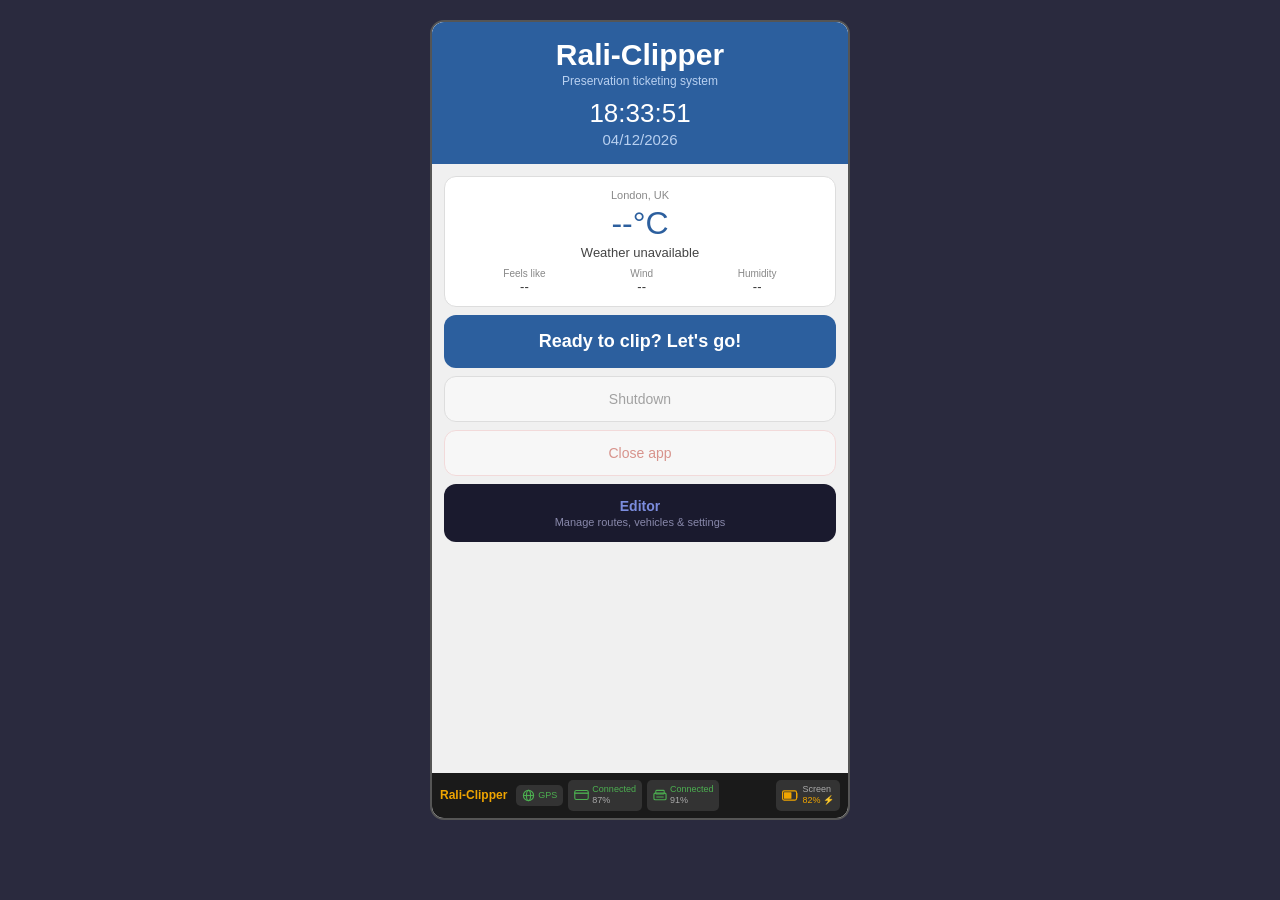
<file: rali-clipper.html>
<!DOCTYPE html>
<html lang="en">
<head>
<meta charset="UTF-8"/>
<meta name="viewport" content="width=device-width, initial-scale=1.0"/>
<title>Rali-Clipper – Prototype</title>
<style>
*{box-sizing:border-box;margin:0;padding:0;}
body{background:#2a2a3e;display:flex;justify-content:center;align-items:flex-start;min-height:100vh;padding:20px;font-family:-apple-system,BlinkMacSystemFont,'Segoe UI',sans-serif;}
.device{width:420px;height:800px;border-radius:14px;overflow:hidden;border:2px solid #555;position:relative;background:#f0f0f0;flex-shrink:0;}
.screen{display:none;flex-direction:column;width:100%;height:100%;position:absolute;top:0;left:0;overflow:hidden;}
.screen.active{display:flex;}
.drive-screen{display:none;flex-direction:column;width:100%;height:100%;position:absolute;top:0;left:0;background:#1a1a2e;}
.drive-screen.active{display:flex;}
.modal-bg{display:none;position:absolute;top:0;left:0;width:100%;height:100%;background:rgba(0,0,0,0.6);z-index:100;align-items:center;justify-content:center;padding:16px;}
.modal-bg.active{display:flex;}
.mbox{background:#fff;border-radius:14px;padding:20px;width:100%;max-height:88%;overflow-y:auto;}
.mbox h3{font-size:16px;font-weight:600;color:#1a1a2e;margin-bottom:12px;}

/* ── STATUS BAR ── */
.sbar{display:flex;align-items:center;background:#1a1a1a;padding:7px 8px;gap:5px;flex-shrink:0;}
.sbar .brand{font-size:12px;font-weight:600;color:#f0a500;margin-right:4px;}
.spill{display:flex;align-items:center;gap:3px;background:#333;border-radius:5px;padding:4px 6px;}
.spill span{font-size:9px;}
.s2{display:flex;flex-direction:column;line-height:1.3;}
.mla{margin-left:auto;}

/* ── EDITOR STATUS BAR ── */
.ed-sbar{display:flex;align-items:center;background:#1a1a2e;padding:7px 8px;gap:5px;flex-shrink:0;}
.ed-brand{font-size:12px;font-weight:600;color:#7b8cde;margin-right:4px;}
.ed-pill{font-size:10px;color:#8888aa;background:#2a2a3e;border-radius:5px;padding:4px 8px;}

/* ── LIVE HEADERS ── */
.blue-hdr{background:#2c5f9e;padding:12px 14px;flex-shrink:0;}
.blue-hdr .lbl{font-size:10px;color:#b8d0f0;text-transform:uppercase;letter-spacing:0.5px;}
.blue-hdr .val{font-size:17px;font-weight:500;color:#fff;}

/* ── EDITOR HEADERS ── */
.ed-hdr{background:#1a1a2e;padding:12px 14px;flex-shrink:0;}
.ed-hdr .title{font-size:16px;font-weight:600;color:#fff;}
.ed-hdr .sub{font-size:11px;color:#8888aa;margin-top:2px;}

/* ── FARE ROWS ── */
.fare-row{display:flex;align-items:center;background:#2c5f9e;padding:10px 8px;border-bottom:1px solid #1e4a80;flex-shrink:0;}
.fare-row .fb{background:#1e4a80;color:#fff;border:none;border-radius:8px;width:46px;height:46px;font-size:28px;cursor:pointer;display:flex;align-items:center;justify-content:center;flex-shrink:0;}
.fare-row .fm{flex:1;text-align:center;padding:0 8px;}
.fare-row .fm .fl{font-size:10px;color:#b8d0f0;text-transform:uppercase;letter-spacing:1px;margin-bottom:3px;}
.fare-row .fm .fv{font-size:22px;font-weight:700;color:#fff;}
.stop-row{display:flex;align-items:center;background:#3a7abf;padding:7px 8px;border-bottom:1px solid #2c5f9e;flex-shrink:0;}
.stop-row .sb2{background:#2c5f9e;color:#fff;border:none;border-radius:6px;width:36px;height:36px;font-size:20px;cursor:pointer;display:flex;align-items:center;justify-content:center;flex-shrink:0;}
.stop-row .sm{flex:1;text-align:center;padding:0 8px;}
.stop-row .sm .sl{font-size:9px;color:#cde0f5;text-transform:uppercase;letter-spacing:0.8px;margin-bottom:2px;}
.stop-row .sm .sv{font-size:17px;font-weight:600;color:#fff;}

/* ── TOOLBAR ── */
.tbar{display:flex;gap:6px;background:#ddd;padding:8px;flex-shrink:0;}
.tbar button{flex:1;background:#fff;color:#222;border:1.5px solid #c0c0c0;border-radius:10px;padding:11px 4px;font-size:13px;font-weight:700;cursor:pointer;}

/* ── TABS ── */
.tabs{display:flex;background:#d4d4d4;border-bottom:1px solid #c4c4c4;flex-shrink:0;}
.tab{flex:1;text-align:center;padding:9px 4px;font-size:13px;color:#777;cursor:pointer;border-radius:5px 5px 0 0;margin:3px 2px 0;font-weight:500;}
.tab.on{background:#2c5f9e;color:#fff;font-weight:700;}

/* ── TICKET GRID ── */
.tgrid{display:grid;grid-template-columns:1fr 1fr;gap:8px;padding:8px;flex:1;min-height:0;}
.tbox{background:#fff;border:1.5px solid #d0d0d0;border-radius:16px;padding:14px 10px 12px;text-align:center;}
.tbox .tn{font-size:14px;font-weight:700;color:#222;margin-bottom:14px;}
.tbox .qr{display:flex;align-items:center;justify-content:space-between;margin-bottom:12px;}
.qm{width:46px;height:46px;background:#e8e8e8;color:#333;border:none;border-radius:10px;font-size:28px;cursor:pointer;display:flex;align-items:center;justify-content:center;flex-shrink:0;}
.qp{width:46px;height:46px;background:#2c5f9e;color:#fff;border:none;border-radius:10px;font-size:28px;cursor:pointer;display:flex;align-items:center;justify-content:center;flex-shrink:0;}
.qv{flex:1;font-size:24px;font-weight:700;color:#333;text-align:center;}
.tp{font-size:15px;color:#2c5f9e;font-weight:700;}

/* ── TRIP INFO ── */
.tripinfo{background:#fff;border-top:1.5px solid #ddd;padding:8px 10px;display:flex;align-items:center;flex-shrink:0;}
.routenum{font-size:34px;font-weight:800;color:#2c5f9e;padding-right:10px;border-right:1.5px solid #e0e0e0;min-width:52px;text-align:center;align-self:stretch;display:flex;align-items:center;justify-content:center;}
.ti-details{flex:1;padding-left:10px;display:flex;flex-direction:column;gap:4px;}
.ti-row{display:flex;}
.ti-item{flex:1;}
.ti-lbl{font-size:9px;color:#999;text-transform:uppercase;letter-spacing:0.4px;margin-bottom:2px;}
.ti-val{font-size:12px;font-weight:600;color:#333;}

/* ── ISSUE ROW ── */
.irow{display:flex;gap:8px;padding:8px;background:#ddd;border-top:1.5px solid #ccc;flex-shrink:0;}
.ism{flex:1;background:#fff;color:#222;border:1.5px solid #c8c8c8;border-radius:16px;font-size:12px;font-weight:700;cursor:pointer;height:68px;display:flex;align-items:center;justify-content:center;text-align:center;line-height:1.5;padding:8px;}
.iiss{flex:2;background:#3a6fba;color:#fff;border:none;border-radius:16px;font-size:18px;font-weight:700;cursor:pointer;height:68px;}
.ick{flex:1;background:#1e4a80;border:none;border-radius:16px;height:68px;display:flex;flex-direction:column;align-items:center;justify-content:center;cursor:pointer;padding:4px;}
.ick .ct{font-size:15px;font-weight:700;color:#fff;line-height:1.2;}
.ick .cd{font-size:10px;color:#b8d0f0;line-height:1.3;}

/* ── NUMPAD ── */
.npwrap{flex:1;display:flex;flex-direction:column;justify-content:center;padding:0 16px;}
.ndisp{background:#fff;border:2px solid #ccc;border-radius:12px;padding:16px;margin-bottom:16px;font-size:30px;font-weight:500;color:#222;min-height:64px;display:flex;align-items:center;}
.ph{color:#ccc;font-size:16px;font-weight:400;letter-spacing:0;}
.npgrid{display:grid;grid-template-columns:repeat(3,1fr);gap:10px;}
.npgrid button{background:#fff;border:2px solid #ccc;border-radius:12px;padding:16px 8px;font-size:28px;font-weight:500;color:#222;cursor:pointer;box-shadow:0 3px 0 #bbb;}
.npgrid button:active{box-shadow:none;transform:translateY(3px);}
.npgrid .del{font-size:16px;color:#555;}
.npgrid .go{background:#2c5f9e;color:#fff;border-color:#1e4a80;box-shadow:0 3px 0 #1a3d6e;font-size:15px;}

/* ── LISTS ── */
.lscroll{flex:1;overflow-y:auto;}
.slbl{font-size:10px;color:#888;padding:7px 16px 3px;background:#f0f0f0;text-transform:uppercase;letter-spacing:0.5px;flex-shrink:0;}
.li{display:flex;align-items:center;justify-content:space-between;background:#fff;border-bottom:1px solid #eee;padding:13px 16px;cursor:pointer;}
.li:active{background:#e8f0fb;}
.li .ln{font-size:14px;font-weight:500;color:#222;}
.li .ls{font-size:12px;color:#777;margin-top:2px;}
.li .la{color:#2c5f9e;font-size:20px;}
.li.adhoc{background:#f0f6ff;}
.li.dead{background:#fff8f0;}
.li.brk{background:#f0fff4;}

/* ── SETTINGS ITEMS ── */
.sitem{display:flex;align-items:center;justify-content:space-between;background:#fff;border-bottom:1px solid #eee;padding:14px 16px;cursor:pointer;}
.sitem .sn{font-size:14px;font-weight:500;color:#222;}
.sitem .ss{font-size:12px;color:#888;margin-top:2px;}
.sitem .sa{color:#2c5f9e;font-size:20px;}
.sitem.grey .sn{color:#ccc;} .sitem.grey .ss{color:#ddd;} .sitem.grey .sa{color:#eee;} .sitem.grey{cursor:not-allowed;}
.tog{width:44px;height:24px;background:#ccc;border-radius:12px;cursor:pointer;position:relative;flex-shrink:0;}
.tog.on{background:#2c5f9e;}
.tog .kn{width:20px;height:20px;background:#fff;border-radius:50%;position:absolute;top:2px;left:2px;transition:left 0.15s;}
.tog.on .kn{left:22px;}

/* ── BUTTONS ── */
.btn-back-live{background:#f0f0f0;border:none;border-top:1px solid #ddd;padding:10px 14px;font-size:12px;color:#2c5f9e;cursor:pointer;text-align:left;width:100%;flex-shrink:0;}
.btn-boxed-back{margin:8px 16px;background:#fff;border:1.5px solid #2c5f9e;border-radius:10px;padding:12px;font-size:13px;color:#2c5f9e;cursor:pointer;display:block;width:calc(100% - 32px);text-align:center;font-weight:500;}

/* ── EDITOR BUTTONS ── */
.scroll{flex:1;overflow-y:auto;padding:10px 14px;display:flex;flex-direction:column;gap:7px;}
.menu-btn{background:#fff;border:1.5px solid #e0e0e0;border-radius:10px;padding:12px 14px;cursor:pointer;display:flex;align-items:center;justify-content:space-between;}
.menu-btn:active{background:#f5f5f5;}
.menu-btn .mb-name{font-size:14px;font-weight:500;color:#222;}
.menu-btn .mb-sub{font-size:12px;color:#777;margin-top:2px;}
.menu-btn .mb-arr{color:#7b8cde;font-size:18px;flex-shrink:0;margin-left:8px;}
.menu-btn.danger .mb-name{color:#c0392b;}
.btn-primary{background:#2c5f9e;color:#fff;border:none;border-radius:10px;padding:12px;font-size:14px;font-weight:600;cursor:pointer;width:100%;text-align:center;display:block;}
.btn-secondary{background:#fff;color:#555;border:1.5px solid #ccc;border-radius:10px;padding:11px;font-size:13px;cursor:pointer;width:100%;text-align:center;display:block;}
.btn-back{background:#fff;color:#1a1a2e;border:1.5px solid #2a2a4e;border-radius:10px;padding:11px;font-size:13px;cursor:pointer;width:100%;text-align:center;display:block;font-weight:500;}
.btn-dashed{background:#fff;border:1.5px dashed #7b8cde;border-radius:10px;padding:11px;font-size:13px;color:#7b8cde;cursor:pointer;width:100%;text-align:center;display:block;}
.btn-sm{background:#fff;color:#555;border:1.5px solid #ddd;border-radius:6px;padding:5px 10px;font-size:11px;cursor:pointer;white-space:nowrap;}
.btn-sm.blue{background:#2c5f9e;color:#fff;border-color:#2c5f9e;}
.btn-sm.amber{background:#fff8e8;color:#b07d00;border-color:#f0c040;}
.btn-sm.red{background:#fff;color:#c0392b;border-color:#f5c6c6;}
.arr-btn{background:#fff;border:1px solid #ddd;border-radius:4px;cursor:pointer;font-size:11px;color:#555;padding:3px 7px;line-height:1;}
.arr-btn:disabled{color:#ddd;border-color:#eee;cursor:default;background:#fafafa;}
.ff{margin-bottom:10px;}
.ff label{font-size:11px;color:#888;display:block;margin-bottom:3px;text-transform:uppercase;letter-spacing:0.4px;}
.ff input,.ff select{width:100%;border:1.5px solid #ddd;border-radius:8px;padding:10px 12px;font-size:14px;outline:none;background:#fff;color:#222;-webkit-appearance:auto;}
.ff input:focus,.ff select:focus{border-color:#7b8cde;}
.tag{padding:8px 12px;font-size:12px;border-radius:8px;line-height:1.5;}
.tag.info{background:#f0f6ff;color:#2c5f9e;border:1px solid #b8d0f0;}
.tag.success{background:#f0fff4;color:#1e6b1e;border:1px solid #a9dfbf;}
.tag.warn{background:#fff8e8;color:#b07d00;border:1px solid #f0c040;}
.card{background:#fff;border:1.5px solid #e0e0e0;border-radius:10px;overflow:hidden;}

/* ── FARE STAGES (editor) ── */
.fs-block{border:1.5px solid #e0e0e0;border-radius:10px;overflow:hidden;background:#fff;}
.fs-block-hdr{background:#eef3ff;padding:8px 10px;display:flex;align-items:center;gap:6px;}
.fs-block-name{flex:1;text-align:center;font-size:13px;font-weight:600;color:#2c5f9e;}
.stop-item-ed{display:flex;align-items:center;padding:7px 10px 7px 14px;border-top:1px solid #f0f0f0;gap:6px;}
.stop-item-ed .si-name{flex:1;font-size:12px;color:#555;}
.dir-cap{text-align:center;padding:7px;font-size:12px;font-weight:600;border-radius:8px;}
.dir-cap.start{background:#e8f0fb;color:#2c5f9e;}
.dir-cap.end{background:#fdecea;color:#c0392b;}
.dir-cap.mirror{background:#f0f0f0;color:#888;font-weight:400;font-style:italic;font-size:11px;}
.ticket-item{border:1.5px solid #e0e0e0;border-radius:10px;padding:10px 12px;display:flex;align-items:center;gap:8px;background:#fff;}

/* ── FARE CHART ── */
.fare-table-wrap{overflow-x:auto;}
.ftable{border-collapse:collapse;font-size:12px;}
.ftable th{background:#2a2a4e;color:#c0c8ff;padding:6px 8px;font-size:11px;border:1px solid #1a1a3e;white-space:nowrap;}
.ftable td{border:1px solid #ddd;padding:2px;background:#fff;}
.ftable td.orig{background:#2a2a4e;color:#c0c8ff;padding:6px 8px;font-size:11px;border:1px solid #1a1a3e;white-space:nowrap;}
.ftable td.blank{background:#f8f8f8;}
.ftable td.local{background:#fff8e8;}
.ftable input{width:52px;border:none;background:transparent;font-size:12px;color:#333;text-align:center;padding:4px 2px;outline:none;}
.ftable input:focus{background:#fffbe8;}
.preview-box{background:#f8f8f8;border:1.5px solid #ddd;border-radius:8px;padding:12px;text-align:center;margin-top:8px;}
.preview-box .pb-lbl{font-size:10px;color:#888;text-transform:uppercase;letter-spacing:0.4px;margin-bottom:6px;}
.preview-box .pb-val{font-size:20px;font-weight:700;color:#2c5f9e;}
</style>
</head>
<body>
<div class="device">

<!-- ═══════════════════════════════════════
     LIVE SIDE
═══════════════════════════════════════ -->

<!-- WELCOME -->
<div class="screen active" id="s-welcome" style="background:#f0f0f0;">
  <div style="background:#2c5f9e;padding:16px;text-align:center;flex-shrink:0;">
    <div style="font-size:30px;font-weight:700;color:#fff;">Rali-Clipper</div>
    <div style="font-size:12px;color:#b8d0f0;margin-top:2px;">Preservation ticketing system</div>
    <div style="font-size:26px;font-weight:500;color:#fff;margin-top:10px;" id="w-time">--:--:--</div>
    <div style="font-size:15px;color:#b8d0f0;margin-top:2px;" id="w-date">--/--/----</div>
  </div>
  <div style="flex:1;padding:12px;display:flex;flex-direction:column;gap:8px;overflow-y:auto;">
    <div style="background:#fff;border:1.5px solid #ddd;border-radius:12px;padding:12px 16px;text-align:center;">
      <div style="font-size:11px;color:#888;margin-bottom:4px;">London, UK</div>
      <div style="font-size:32px;font-weight:500;color:#2c5f9e;" id="wtemp">--°C</div>
      <div style="font-size:13px;color:#444;margin-top:3px;" id="wdesc">Loading...</div>
      <div style="display:flex;justify-content:space-around;margin-top:8px;">
        <div style="text-align:center;"><div style="font-size:10px;color:#888;">Feels like</div><div style="font-size:13px;font-weight:500;color:#333;" id="wfeel">--</div></div>
        <div style="text-align:center;"><div style="font-size:10px;color:#888;">Wind</div><div style="font-size:13px;font-weight:500;color:#333;" id="wwind">--</div></div>
        <div style="text-align:center;"><div style="font-size:10px;color:#888;">Humidity</div><div style="font-size:13px;font-weight:500;color:#333;" id="whum">--</div></div>
      </div>
    </div>
    <div style="background:#2c5f9e;border-radius:12px;padding:16px;text-align:center;cursor:pointer;" onclick="go('s-drivernum')">
      <div style="font-size:18px;font-weight:700;color:#fff;">Ready to clip? Let's go!</div>
    </div>
    <div style="background:#fff;border:1.5px solid #ccc;border-radius:12px;padding:14px;text-align:center;opacity:0.5;">
      <div style="font-size:14px;font-weight:500;color:#555;">Shutdown</div>
    </div>
    <div style="background:#fff;border:1.5px solid #f5c6c6;border-radius:12px;padding:14px;text-align:center;opacity:0.5;">
      <div style="font-size:14px;font-weight:500;color:#c0392b;">Close app</div>
    </div>
    <div style="background:#1a1a2e;border-radius:12px;padding:14px;text-align:center;cursor:pointer;" onclick="editorEntry()">
      <div style="font-size:14px;font-weight:600;color:#7b8cde;">Editor</div>
      <div style="font-size:11px;color:#8888aa;margin-top:2px;">Manage routes, vehicles &amp; settings</div>
    </div>
  </div>
  <div class="sbar"><div class="brand">Rali-Clipper</div><div class="spill"><svg width="13" height="13" viewBox="0 0 14 14" fill="none"><circle cx="7" cy="7" r="5.5" stroke="#4caf50" stroke-width="1.2"/><ellipse cx="7" cy="7" rx="2.2" ry="5.5" stroke="#4caf50" stroke-width="1.2"/><line x1="1.5" y1="7" x2="12.5" y2="7" stroke="#4caf50" stroke-width="1.2"/></svg><span style="color:#4caf50;">GPS</span></div><div class="spill"><svg width="15" height="10" viewBox="0 0 16 11" fill="none"><rect x="0.6" y="0.6" width="14.8" height="9.8" rx="1.6" stroke="#4caf50" stroke-width="1.2"/><line x1="0" y1="3.5" x2="16" y2="3.5" stroke="#4caf50" stroke-width="1.5"/></svg><div class="s2"><span style="font-size:9px;color:#4caf50;">Connected</span><span style="font-size:9px;color:#aaa;">87%</span></div></div><div class="spill"><svg width="14" height="13" viewBox="0 0 15 13" fill="none"><rect x="1" y="4" width="13" height="7" rx="1.4" stroke="#4caf50" stroke-width="1.2"/><rect x="3" y="1" width="9" height="4" rx="0.8" stroke="#4caf50" stroke-width="1.1"/><rect x="3.5" y="7.5" width="8" height="1.2" rx="0.4" fill="#4caf50"/></svg><div class="s2"><span style="font-size:9px;color:#4caf50;">Connected</span><span style="font-size:9px;color:#aaa;">91%</span></div></div><div class="spill mla"><svg width="17" height="11" viewBox="0 0 18 11" fill="none"><rect x="0.6" y="0.6" width="14.8" height="9.8" rx="1.6" stroke="#f0a500" stroke-width="1.2"/><rect x="2" y="2" width="8" height="7" rx="0.6" fill="#f0a500"/><line x1="15.6" y1="3.5" x2="15.6" y2="7.5" stroke="#f0a500" stroke-width="1.5" stroke-linecap="round"/></svg><div class="s2"><span style="font-size:9px;color:#aaa;">Screen</span><span style="font-size:9px;color:#f0a500;">82% ⚡</span></div></div></div>
</div>

<!-- DRIVER NUMBER -->
<div class="screen" id="s-drivernum" style="background:#f0f0f0;">
  <div class="blue-hdr"><div class="lbl">Step 1 of 2</div><div class="val">Enter driver number</div></div>
  <div class="npwrap">
    <div class="ndisp" id="dn-disp"><span class="ph">Driver number</span></div>
    <div class="npgrid">
      <button onclick="np('dn','1')">1</button><button onclick="np('dn','2')">2</button><button onclick="np('dn','3')">3</button>
      <button onclick="np('dn','4')">4</button><button onclick="np('dn','5')">5</button><button onclick="np('dn','6')">6</button>
      <button onclick="np('dn','7')">7</button><button onclick="np('dn','8')">8</button><button onclick="np('dn','9')">9</button>
      <button class="del" onclick="np('dn','back')">⌫</button><button onclick="np('dn','0')">0</button>
      <button class="go" onclick="if(dnV.length>0)go('s-driverpin')">Next →</button>
    </div>
  </div>
  <button class="btn-back-live" onclick="go('s-welcome')">← Back</button>
  <div class="sbar"><div class="brand">Rali-Clipper</div><div class="spill"><svg width="13" height="13" viewBox="0 0 14 14" fill="none"><circle cx="7" cy="7" r="5.5" stroke="#4caf50" stroke-width="1.2"/><ellipse cx="7" cy="7" rx="2.2" ry="5.5" stroke="#4caf50" stroke-width="1.2"/><line x1="1.5" y1="7" x2="12.5" y2="7" stroke="#4caf50" stroke-width="1.2"/></svg><span style="color:#4caf50;">GPS</span></div><div class="spill"><svg width="15" height="10" viewBox="0 0 16 11" fill="none"><rect x="0.6" y="0.6" width="14.8" height="9.8" rx="1.6" stroke="#4caf50" stroke-width="1.2"/><line x1="0" y1="3.5" x2="16" y2="3.5" stroke="#4caf50" stroke-width="1.5"/></svg><div class="s2"><span style="font-size:9px;color:#4caf50;">Connected</span><span style="font-size:9px;color:#aaa;">87%</span></div></div><div class="spill"><svg width="14" height="13" viewBox="0 0 15 13" fill="none"><rect x="1" y="4" width="13" height="7" rx="1.4" stroke="#4caf50" stroke-width="1.2"/><rect x="3" y="1" width="9" height="4" rx="0.8" stroke="#4caf50" stroke-width="1.1"/><rect x="3.5" y="7.5" width="8" height="1.2" rx="0.4" fill="#4caf50"/></svg><div class="s2"><span style="font-size:9px;color:#4caf50;">Connected</span><span style="font-size:9px;color:#aaa;">91%</span></div></div><div class="spill mla"><svg width="17" height="11" viewBox="0 0 18 11" fill="none"><rect x="0.6" y="0.6" width="14.8" height="9.8" rx="1.6" stroke="#f0a500" stroke-width="1.2"/><rect x="2" y="2" width="8" height="7" rx="0.6" fill="#f0a500"/><line x1="15.6" y1="3.5" x2="15.6" y2="7.5" stroke="#f0a500" stroke-width="1.5" stroke-linecap="round"/></svg><div class="s2"><span style="font-size:9px;color:#aaa;">Screen</span><span style="font-size:9px;color:#f0a500;">82% ⚡</span></div></div></div>
</div>

<!-- DRIVER PIN -->
<div class="screen" id="s-driverpin" style="background:#f0f0f0;">
  <div class="blue-hdr"><div class="lbl">Step 2 of 2</div><div class="val">Enter PIN</div></div>
  <div class="npwrap">
    <div class="ndisp" id="dp-disp"><span class="ph">PIN</span></div>
    <div class="npgrid">
      <button onclick="np('dp','1')">1</button><button onclick="np('dp','2')">2</button><button onclick="np('dp','3')">3</button>
      <button onclick="np('dp','4')">4</button><button onclick="np('dp','5')">5</button><button onclick="np('dp','6')">6</button>
      <button onclick="np('dp','7')">7</button><button onclick="np('dp','8')">8</button><button onclick="np('dp','9')">9</button>
      <button class="del" onclick="np('dp','back')">⌫</button><button onclick="np('dp','0')">0</button>
      <button class="go" onclick="if(dpV.length>0)go('s-vehicle')">Next →</button>
    </div>
  </div>
  <button class="btn-back-live" onclick="go('s-drivernum')">← Back</button>
  <div class="sbar"><div class="brand">Rali-Clipper</div><div class="spill"><svg width="13" height="13" viewBox="0 0 14 14" fill="none"><circle cx="7" cy="7" r="5.5" stroke="#4caf50" stroke-width="1.2"/><ellipse cx="7" cy="7" rx="2.2" ry="5.5" stroke="#4caf50" stroke-width="1.2"/><line x1="1.5" y1="7" x2="12.5" y2="7" stroke="#4caf50" stroke-width="1.2"/></svg><span style="color:#4caf50;">GPS</span></div><div class="spill"><svg width="15" height="10" viewBox="0 0 16 11" fill="none"><rect x="0.6" y="0.6" width="14.8" height="9.8" rx="1.6" stroke="#4caf50" stroke-width="1.2"/><line x1="0" y1="3.5" x2="16" y2="3.5" stroke="#4caf50" stroke-width="1.5"/></svg><div class="s2"><span style="font-size:9px;color:#4caf50;">Connected</span><span style="font-size:9px;color:#aaa;">87%</span></div></div><div class="spill"><svg width="14" height="13" viewBox="0 0 15 13" fill="none"><rect x="1" y="4" width="13" height="7" rx="1.4" stroke="#4caf50" stroke-width="1.2"/><rect x="3" y="1" width="9" height="4" rx="0.8" stroke="#4caf50" stroke-width="1.1"/><rect x="3.5" y="7.5" width="8" height="1.2" rx="0.4" fill="#4caf50"/></svg><div class="s2"><span style="font-size:9px;color:#4caf50;">Connected</span><span style="font-size:9px;color:#aaa;">91%</span></div></div><div class="spill mla"><svg width="17" height="11" viewBox="0 0 18 11" fill="none"><rect x="0.6" y="0.6" width="14.8" height="9.8" rx="1.6" stroke="#f0a500" stroke-width="1.2"/><rect x="2" y="2" width="8" height="7" rx="0.6" fill="#f0a500"/><line x1="15.6" y1="3.5" x2="15.6" y2="7.5" stroke="#f0a500" stroke-width="1.5" stroke-linecap="round"/></svg><div class="s2"><span style="font-size:9px;color:#aaa;">Screen</span><span style="font-size:9px;color:#f0a500;">82% ⚡</span></div></div></div>
</div>

<!-- VEHICLE -->
<div class="screen" id="s-vehicle" style="background:#f0f0f0;">
  <div class="blue-hdr"><div class="val">Select vehicle</div></div>
  <div style="padding:10px 14px 6px;flex-shrink:0;"><input type="text" placeholder="Search fleet, make or reg..." id="vsearch" oninput="filterV()" style="width:100%;border:1.5px solid #ccc;border-radius:8px;padding:9px 12px;font-size:13px;outline:none;"/></div>
  <div class="lscroll" id="vlist"></div>
  <button onclick="showModal('adhoc-modal')" style="margin:8px 14px 4px;background:#fff;border:1.5px dashed #2c5f9e;border-radius:8px;padding:13px;font-size:13px;color:#2c5f9e;cursor:pointer;display:block;text-align:center;flex-shrink:0;">+ Ad-hoc vehicle</button>
  <button class="btn-back-live" onclick="go('s-driverpin')">← Back</button>
  <div class="sbar"><div class="brand">Rali-Clipper</div><div class="spill"><svg width="13" height="13" viewBox="0 0 14 14" fill="none"><circle cx="7" cy="7" r="5.5" stroke="#4caf50" stroke-width="1.2"/><ellipse cx="7" cy="7" rx="2.2" ry="5.5" stroke="#4caf50" stroke-width="1.2"/><line x1="1.5" y1="7" x2="12.5" y2="7" stroke="#4caf50" stroke-width="1.2"/></svg><span style="color:#4caf50;">GPS</span></div><div class="spill"><svg width="15" height="10" viewBox="0 0 16 11" fill="none"><rect x="0.6" y="0.6" width="14.8" height="9.8" rx="1.6" stroke="#4caf50" stroke-width="1.2"/><line x1="0" y1="3.5" x2="16" y2="3.5" stroke="#4caf50" stroke-width="1.5"/></svg><div class="s2"><span style="font-size:9px;color:#4caf50;">Connected</span><span style="font-size:9px;color:#aaa;">87%</span></div></div><div class="spill"><svg width="14" height="13" viewBox="0 0 15 13" fill="none"><rect x="1" y="4" width="13" height="7" rx="1.4" stroke="#4caf50" stroke-width="1.2"/><rect x="3" y="1" width="9" height="4" rx="0.8" stroke="#4caf50" stroke-width="1.1"/><rect x="3.5" y="7.5" width="8" height="1.2" rx="0.4" fill="#4caf50"/></svg><div class="s2"><span style="font-size:9px;color:#4caf50;">Connected</span><span style="font-size:9px;color:#aaa;">91%</span></div></div><div class="spill mla"><svg width="17" height="11" viewBox="0 0 18 11" fill="none"><rect x="0.6" y="0.6" width="14.8" height="9.8" rx="1.6" stroke="#f0a500" stroke-width="1.2"/><rect x="2" y="2" width="8" height="7" rx="0.6" fill="#f0a500"/><line x1="15.6" y1="3.5" x2="15.6" y2="7.5" stroke="#f0a500" stroke-width="1.5" stroke-linecap="round"/></svg><div class="s2"><span style="font-size:9px;color:#aaa;">Screen</span><span style="font-size:9px;color:#f0a500;">82% ⚡</span></div></div></div>
</div>

<!-- DUTY -->
<div class="screen" id="s-duty" style="background:#f0f0f0;">
  <div class="blue-hdr"><div class="val">Select duty / running board</div></div>
  <div class="lscroll">
    <div class="slbl">Available duties</div>
    <div class="li" onclick="setDuty(true);go('s-trip')"><div><div class="ln">Duty 101 – Morning shift</div><div class="ls">Driver duty · Routes 45, 46, 47</div></div><div class="la">›</div></div>
    <div class="li" onclick="setDuty(true);go('s-trip')"><div><div class="ln">Duty 204 – Afternoon shift</div><div class="ls">Driver duty · Routes 45, 48</div></div><div class="la">›</div></div>
    <div class="slbl">Available running boards</div>
    <div class="li" onclick="setDuty(true);go('s-trip')"><div><div class="ln">Running board 310 – Rally special</div><div class="ls">Bus running board · Rally route</div></div><div class="la">›</div></div>
  </div>
  <button onclick="setDuty(false);go('s-route')" style="margin:8px 14px 4px;background:#fff;border:1.5px dashed #2c5f9e;border-radius:8px;padding:13px;font-size:13px;color:#2c5f9e;cursor:pointer;display:block;text-align:center;flex-shrink:0;">Ad-hoc (skip to route selection)</button>
  <button class="btn-back-live" onclick="go('s-vehicle')">← Back</button>
  <div class="sbar"><div class="brand">Rali-Clipper</div><div class="spill"><svg width="13" height="13" viewBox="0 0 14 14" fill="none"><circle cx="7" cy="7" r="5.5" stroke="#4caf50" stroke-width="1.2"/><ellipse cx="7" cy="7" rx="2.2" ry="5.5" stroke="#4caf50" stroke-width="1.2"/><line x1="1.5" y1="7" x2="12.5" y2="7" stroke="#4caf50" stroke-width="1.2"/></svg><span style="color:#4caf50;">GPS</span></div><div class="spill"><svg width="15" height="10" viewBox="0 0 16 11" fill="none"><rect x="0.6" y="0.6" width="14.8" height="9.8" rx="1.6" stroke="#4caf50" stroke-width="1.2"/><line x1="0" y1="3.5" x2="16" y2="3.5" stroke="#4caf50" stroke-width="1.5"/></svg><div class="s2"><span style="font-size:9px;color:#4caf50;">Connected</span><span style="font-size:9px;color:#aaa;">87%</span></div></div><div class="spill"><svg width="14" height="13" viewBox="0 0 15 13" fill="none"><rect x="1" y="4" width="13" height="7" rx="1.4" stroke="#4caf50" stroke-width="1.2"/><rect x="3" y="1" width="9" height="4" rx="0.8" stroke="#4caf50" stroke-width="1.1"/><rect x="3.5" y="7.5" width="8" height="1.2" rx="0.4" fill="#4caf50"/></svg><div class="s2"><span style="font-size:9px;color:#4caf50;">Connected</span><span style="font-size:9px;color:#aaa;">91%</span></div></div><div class="spill mla"><svg width="17" height="11" viewBox="0 0 18 11" fill="none"><rect x="0.6" y="0.6" width="14.8" height="9.8" rx="1.6" stroke="#f0a500" stroke-width="1.2"/><rect x="2" y="2" width="8" height="7" rx="0.6" fill="#f0a500"/><line x1="15.6" y1="3.5" x2="15.6" y2="7.5" stroke="#f0a500" stroke-width="1.5" stroke-linecap="round"/></svg><div class="s2"><span style="font-size:9px;color:#aaa;">Screen</span><span style="font-size:9px;color:#f0a500;">82% ⚡</span></div></div></div>
</div>

<!-- TRIP LIST -->
<div class="screen" id="s-trip" style="background:#f0f0f0;">
  <div class="blue-hdr"><div style="font-size:10px;color:#b8d0f0;">Duty 101 – Morning shift</div><div class="val">Select trip / event</div></div>
  <div class="lscroll">
    <div class="slbl">Scheduled events</div>
    <div class="li dead" onclick="go('s-deadrun')"><div><div class="ln" style="color:#c0392b;">Dead run – Depot to Bus Station</div><div class="ls">Not in service · 08:00</div></div><div class="la" style="color:#c0392b;">›</div></div>
    <div class="li" onclick="setTrip('45','Town Centre','Bus Station','Inbound');go('s-main')"><div><div class="ln">Trip 1 – Route 45 Inbound</div><div class="ls">Town Centre → Bus Station · 08:15</div></div><div class="la">›</div></div>
    <div class="li" onclick="setTrip('45','Bus Station','Town Centre','Outbound');go('s-main')"><div><div class="ln">Trip 2 – Route 45 Outbound</div><div class="ls">Bus Station → Town Centre · 09:30</div></div><div class="la">›</div></div>
    <div class="li brk" onclick="go('s-break')"><div><div class="ln" style="color:#1e8449;">Break – 30 minutes</div><div class="ls">Driver break · 10:45</div></div><div class="la" style="color:#1e8449;">›</div></div>
    <div class="li" onclick="setTrip('46','Town Centre','Park &amp; Ride','Outbound');go('s-main')"><div><div class="ln">Trip 3 – Route 46 Outbound</div><div class="ls">Town Centre → Park &amp; Ride · 11:20</div></div><div class="la">›</div></div>
  </div>
  <button class="btn-back-live" onclick="go('s-duty')">← Back</button>
  <div class="sbar"><div class="brand">Rali-Clipper</div><div class="spill"><svg width="13" height="13" viewBox="0 0 14 14" fill="none"><circle cx="7" cy="7" r="5.5" stroke="#4caf50" stroke-width="1.2"/><ellipse cx="7" cy="7" rx="2.2" ry="5.5" stroke="#4caf50" stroke-width="1.2"/><line x1="1.5" y1="7" x2="12.5" y2="7" stroke="#4caf50" stroke-width="1.2"/></svg><span style="color:#4caf50;">GPS</span></div><div class="spill"><svg width="15" height="10" viewBox="0 0 16 11" fill="none"><rect x="0.6" y="0.6" width="14.8" height="9.8" rx="1.6" stroke="#4caf50" stroke-width="1.2"/><line x1="0" y1="3.5" x2="16" y2="3.5" stroke="#4caf50" stroke-width="1.5"/></svg><div class="s2"><span style="font-size:9px;color:#4caf50;">Connected</span><span style="font-size:9px;color:#aaa;">87%</span></div></div><div class="spill"><svg width="14" height="13" viewBox="0 0 15 13" fill="none"><rect x="1" y="4" width="13" height="7" rx="1.4" stroke="#4caf50" stroke-width="1.2"/><rect x="3" y="1" width="9" height="4" rx="0.8" stroke="#4caf50" stroke-width="1.1"/><rect x="3.5" y="7.5" width="8" height="1.2" rx="0.4" fill="#4caf50"/></svg><div class="s2"><span style="font-size:9px;color:#4caf50;">Connected</span><span style="font-size:9px;color:#aaa;">91%</span></div></div><div class="spill mla"><svg width="17" height="11" viewBox="0 0 18 11" fill="none"><rect x="0.6" y="0.6" width="14.8" height="9.8" rx="1.6" stroke="#f0a500" stroke-width="1.2"/><rect x="2" y="2" width="8" height="7" rx="0.6" fill="#f0a500"/><line x1="15.6" y1="3.5" x2="15.6" y2="7.5" stroke="#f0a500" stroke-width="1.5" stroke-linecap="round"/></svg><div class="s2"><span style="font-size:9px;color:#aaa;">Screen</span><span style="font-size:9px;color:#f0a500;">82% ⚡</span></div></div></div>
</div>

<!-- ROUTE (ad-hoc) -->
<div class="screen" id="s-route" style="background:#f0f0f0;">
  <div class="blue-hdr"><div class="val">Select route</div></div>
  <div class="lscroll">
    <div class="slbl">Default</div>
    <div class="li" onclick="go('s-direction')"><div><div class="ln">Rally route</div><div class="ls">Generic rally service</div></div><div class="la">›</div></div>
    <div class="slbl">Preset routes</div>
    <div class="li" onclick="go('s-direction')"><div><div class="ln">Route 45</div><div class="ls">Town Centre – Bus Station</div></div><div class="la">›</div></div>
    <div class="li" onclick="go('s-direction')"><div><div class="ln">Route 46</div><div class="ls">High Street – Park &amp; Ride</div></div><div class="la">›</div></div>
  </div>
  <button class="btn-back-live" onclick="go('s-duty')">← Back</button>
  <div class="sbar"><div class="brand">Rali-Clipper</div><div class="spill"><svg width="13" height="13" viewBox="0 0 14 14" fill="none"><circle cx="7" cy="7" r="5.5" stroke="#4caf50" stroke-width="1.2"/><ellipse cx="7" cy="7" rx="2.2" ry="5.5" stroke="#4caf50" stroke-width="1.2"/><line x1="1.5" y1="7" x2="12.5" y2="7" stroke="#4caf50" stroke-width="1.2"/></svg><span style="color:#4caf50;">GPS</span></div><div class="spill"><svg width="15" height="10" viewBox="0 0 16 11" fill="none"><rect x="0.6" y="0.6" width="14.8" height="9.8" rx="1.6" stroke="#4caf50" stroke-width="1.2"/><line x1="0" y1="3.5" x2="16" y2="3.5" stroke="#4caf50" stroke-width="1.5"/></svg><div class="s2"><span style="font-size:9px;color:#4caf50;">Connected</span><span style="font-size:9px;color:#aaa;">87%</span></div></div><div class="spill"><svg width="14" height="13" viewBox="0 0 15 13" fill="none"><rect x="1" y="4" width="13" height="7" rx="1.4" stroke="#4caf50" stroke-width="1.2"/><rect x="3" y="1" width="9" height="4" rx="0.8" stroke="#4caf50" stroke-width="1.1"/><rect x="3.5" y="7.5" width="8" height="1.2" rx="0.4" fill="#4caf50"/></svg><div class="s2"><span style="font-size:9px;color:#4caf50;">Connected</span><span style="font-size:9px;color:#aaa;">91%</span></div></div><div class="spill mla"><svg width="17" height="11" viewBox="0 0 18 11" fill="none"><rect x="0.6" y="0.6" width="14.8" height="9.8" rx="1.6" stroke="#f0a500" stroke-width="1.2"/><rect x="2" y="2" width="8" height="7" rx="0.6" fill="#f0a500"/><line x1="15.6" y1="3.5" x2="15.6" y2="7.5" stroke="#f0a500" stroke-width="1.5" stroke-linecap="round"/></svg><div class="s2"><span style="font-size:9px;color:#aaa;">Screen</span><span style="font-size:9px;color:#f0a500;">82% ⚡</span></div></div></div>
</div>

<!-- DIRECTION -->
<div class="screen" id="s-direction" style="background:#f0f0f0;">
  <div class="blue-hdr"><div style="font-size:10px;color:#b8d0f0;">Route 45 – ad-hoc</div><div class="val">Select direction</div></div>
  <div class="lscroll">
    <div class="slbl">Direction</div>
    <div class="li" onclick="setTrip('45','Town Centre','Bus Station','Inbound');go('s-main')"><div><div class="ln">Inbound</div><div class="ls">Town Centre → Bus Station</div></div><div class="la">›</div></div>
    <div class="li" onclick="setTrip('45','Bus Station','Town Centre','Outbound');go('s-main')"><div><div class="ln">Outbound</div><div class="ls">Bus Station → Town Centre</div></div><div class="la">›</div></div>
    <div class="slbl">Other directions</div>
    <div class="li" onclick="setTrip('45','','','Northbound');go('s-main')"><div><div class="ln">Northbound</div></div><div class="la">›</div></div>
    <div class="li" onclick="setTrip('45','','','Southbound');go('s-main')"><div><div class="ln">Southbound</div></div><div class="la">›</div></div>
    <div class="li" onclick="setTrip('45','','','Clockwise');go('s-main')"><div><div class="ln">Clockwise</div></div><div class="la">›</div></div>
    <div class="li" onclick="setTrip('45','','','Anticlockwise');go('s-main')"><div><div class="ln">Anticlockwise</div></div><div class="la">›</div></div>
  </div>
  <button class="btn-back-live" onclick="go('s-route')">← Back</button>
  <div class="sbar"><div class="brand">Rali-Clipper</div><div class="spill"><svg width="13" height="13" viewBox="0 0 14 14" fill="none"><circle cx="7" cy="7" r="5.5" stroke="#4caf50" stroke-width="1.2"/><ellipse cx="7" cy="7" rx="2.2" ry="5.5" stroke="#4caf50" stroke-width="1.2"/><line x1="1.5" y1="7" x2="12.5" y2="7" stroke="#4caf50" stroke-width="1.2"/></svg><span style="color:#4caf50;">GPS</span></div><div class="spill"><svg width="15" height="10" viewBox="0 0 16 11" fill="none"><rect x="0.6" y="0.6" width="14.8" height="9.8" rx="1.6" stroke="#4caf50" stroke-width="1.2"/><line x1="0" y1="3.5" x2="16" y2="3.5" stroke="#4caf50" stroke-width="1.5"/></svg><div class="s2"><span style="font-size:9px;color:#4caf50;">Connected</span><span style="font-size:9px;color:#aaa;">87%</span></div></div><div class="spill"><svg width="14" height="13" viewBox="0 0 15 13" fill="none"><rect x="1" y="4" width="13" height="7" rx="1.4" stroke="#4caf50" stroke-width="1.2"/><rect x="3" y="1" width="9" height="4" rx="0.8" stroke="#4caf50" stroke-width="1.1"/><rect x="3.5" y="7.5" width="8" height="1.2" rx="0.4" fill="#4caf50"/></svg><div class="s2"><span style="font-size:9px;color:#4caf50;">Connected</span><span style="font-size:9px;color:#aaa;">91%</span></div></div><div class="spill mla"><svg width="17" height="11" viewBox="0 0 18 11" fill="none"><rect x="0.6" y="0.6" width="14.8" height="9.8" rx="1.6" stroke="#f0a500" stroke-width="1.2"/><rect x="2" y="2" width="8" height="7" rx="0.6" fill="#f0a500"/><line x1="15.6" y1="3.5" x2="15.6" y2="7.5" stroke="#f0a500" stroke-width="1.5" stroke-linecap="round"/></svg><div class="s2"><span style="font-size:9px;color:#aaa;">Screen</span><span style="font-size:9px;color:#f0a500;">82% ⚡</span></div></div></div>
</div>

<!-- MAIN TICKET SCREEN -->
<div class="screen" id="s-main" style="background:#e4e4e4;">
  <div class="fare-row"><button class="fb">‹</button><div class="fm"><div class="fl">Current fare stage</div><div class="fv" id="m-from">Town Centre</div></div><button class="fb">›</button></div>
  <div class="stop-row"><button class="sb2">‹</button><div class="sm"><div class="sl">Current stop</div><div class="sv">High Street</div></div><button class="sb2">›</button></div>
  <div class="fare-row"><button class="fb">‹</button><div class="fm"><div class="fl">Destination fare stage</div><div class="fv" id="m-to">Bus Station</div></div><button class="fb">›</button></div>
  <div class="tbar"><button>PUNCH</button><button>VOID</button><button>STACK</button><button>CALC</button></div>
  <div class="tabs"><div class="tab on">Donations</div><div class="tab">Dummy</div><div class="tab">Passes</div><div class="tab">Other</div></div>
  <div class="tgrid">
    <div class="tbox"><div class="tn">Adult donation</div><div class="qr"><button class="qm" onclick="adj(this,-1)">−</button><span class="qv">0</span><button class="qp" onclick="adj(this,1)">+</button></div><div class="tp">£2.00</div></div>
    <div class="tbox"><div class="tn">Child donation</div><div class="qr"><button class="qm" onclick="adj(this,-1)">−</button><span class="qv">0</span><button class="qp" onclick="adj(this,1)">+</button></div><div class="tp">£1.00</div></div>
    <div class="tbox"><div class="tn">Family donation</div><div class="qr"><button class="qm" onclick="adj(this,-1)">−</button><span class="qv">0</span><button class="qp" onclick="adj(this,1)">+</button></div><div class="tp">£5.00</div></div>
    <div class="tbox"><div class="tn">Custom amount</div><div class="qr"><button class="qm" onclick="adj(this,-1)">−</button><span class="qv">0</span><button class="qp" onclick="adj(this,1)">+</button></div><div class="tp">Enter amt</div></div>
  </div>
  <div class="tripinfo">
    <div class="routenum" id="m-route">45</div>
    <div class="ti-details">
      <div class="ti-row">
        <div class="ti-item"><div class="ti-lbl">Trip no.</div><div class="ti-val">T1</div></div>
        <div class="ti-item"><div class="ti-lbl">From</div><div class="ti-val" id="ti-from">Town Centre</div></div>
        <div class="ti-item"><div class="ti-lbl">Direction</div><div class="ti-val" id="ti-dir">Inbound</div></div>
      </div>
      <div class="ti-row">
        <div class="ti-item"><div class="ti-lbl">Start time</div><div class="ti-val">08:15</div></div>
        <div class="ti-item"><div class="ti-lbl">To</div><div class="ti-val" id="ti-to">Bus Station</div></div>
        <div class="ti-item"><div class="ti-lbl">Total pax</div><div class="ti-val" id="tpax">0</div></div>
      </div>
    </div>
  </div>
  <div class="irow">
    <button class="ism" onclick="go('s-settings')">Settings<br>&amp; More</button>
    <button class="iiss">Issue ticket</button>
    <div class="ick" onclick="go('s-drive')"><div class="ct" id="m-clock">--:--:--</div><div class="cd" id="m-date">--/--/----</div></div>
  </div>
  <div class="sbar"><div class="brand">Rali-Clipper</div><div class="spill"><svg width="13" height="13" viewBox="0 0 14 14" fill="none"><circle cx="7" cy="7" r="5.5" stroke="#4caf50" stroke-width="1.2"/><ellipse cx="7" cy="7" rx="2.2" ry="5.5" stroke="#4caf50" stroke-width="1.2"/><line x1="1.5" y1="7" x2="12.5" y2="7" stroke="#4caf50" stroke-width="1.2"/></svg><span style="color:#4caf50;">GPS</span></div><div class="spill"><svg width="15" height="10" viewBox="0 0 16 11" fill="none"><rect x="0.6" y="0.6" width="14.8" height="9.8" rx="1.6" stroke="#4caf50" stroke-width="1.2"/><line x1="0" y1="3.5" x2="16" y2="3.5" stroke="#4caf50" stroke-width="1.5"/></svg><div class="s2"><span style="font-size:9px;color:#4caf50;">Connected</span><span style="font-size:9px;color:#aaa;">87%</span></div></div><div class="spill"><svg width="14" height="13" viewBox="0 0 15 13" fill="none"><rect x="1" y="4" width="13" height="7" rx="1.4" stroke="#4caf50" stroke-width="1.2"/><rect x="3" y="1" width="9" height="4" rx="0.8" stroke="#4caf50" stroke-width="1.1"/><rect x="3.5" y="7.5" width="8" height="1.2" rx="0.4" fill="#4caf50"/></svg><div class="s2"><span style="font-size:9px;color:#4caf50;">Connected</span><span style="font-size:9px;color:#aaa;">91%</span></div></div><div class="spill mla" onclick="go('s-drive')" style="cursor:pointer;"><svg width="17" height="11" viewBox="0 0 18 11" fill="none"><rect x="0.6" y="0.6" width="14.8" height="9.8" rx="1.6" stroke="#f0a500" stroke-width="1.2"/><rect x="2" y="2" width="8" height="7" rx="0.6" fill="#f0a500"/><line x1="15.6" y1="3.5" x2="15.6" y2="7.5" stroke="#f0a500" stroke-width="1.5" stroke-linecap="round"/></svg><div class="s2"><span style="font-size:9px;color:#aaa;">Screen</span><span style="font-size:9px;color:#f0a500;">82% ⚡</span></div></div></div>
</div>

<!-- SETTINGS & MORE -->
<div class="screen" id="s-settings" style="background:#f0f0f0;">
  <div class="blue-hdr"><div class="val">Settings &amp; More</div></div>
  <div class="lscroll">
    <div class="slbl">Trip options</div>
    <div class="sitem" id="next-trip-item" onclick="if(hasDuty)go('s-main')"><div><div class="sn">Start next scheduled trip</div><div class="ss" id="ntsub">Ends current trip, begins next in duty</div></div><div class="sa">›</div></div>
    <div class="sitem" onclick="go('s-route')"><div><div class="sn">Start ad-hoc trip</div><div class="ss">End current trip, select route manually</div></div><div class="sa">›</div></div>
    <div class="slbl">Display</div>
    <div class="sitem" onclick="go('s-brightness')"><div><div class="sn">Brightness &amp; theme</div><div class="ss">Adjust brightness, switch dark mode</div></div><div class="sa">›</div></div>
    <div class="slbl">Tools</div>
    <div class="sitem" onclick="showModal('tp-modal')"><div><div class="sn">Test print</div><div class="ss">Print a test ticket to check printer</div></div><div class="sa">›</div></div>
    <div class="slbl">Session</div>
    <div class="sitem" onclick="go('s-drivernum')"><div><div class="sn" style="color:#c0392b;">Log off</div><div class="ss">Return to driver login</div></div><div class="sa" style="color:#c0392b;">›</div></div>
  </div>
  <button class="btn-boxed-back" onclick="go('s-main')">← Back to ticketing</button>
  <div style="height:8px;flex-shrink:0;"></div>
  <div class="sbar"><div class="brand">Rali-Clipper</div><div class="spill"><svg width="13" height="13" viewBox="0 0 14 14" fill="none"><circle cx="7" cy="7" r="5.5" stroke="#4caf50" stroke-width="1.2"/><ellipse cx="7" cy="7" rx="2.2" ry="5.5" stroke="#4caf50" stroke-width="1.2"/><line x1="1.5" y1="7" x2="12.5" y2="7" stroke="#4caf50" stroke-width="1.2"/></svg><span style="color:#4caf50;">GPS</span></div><div class="spill"><svg width="15" height="10" viewBox="0 0 16 11" fill="none"><rect x="0.6" y="0.6" width="14.8" height="9.8" rx="1.6" stroke="#4caf50" stroke-width="1.2"/><line x1="0" y1="3.5" x2="16" y2="3.5" stroke="#4caf50" stroke-width="1.5"/></svg><div class="s2"><span style="font-size:9px;color:#4caf50;">Connected</span><span style="font-size:9px;color:#aaa;">87%</span></div></div><div class="spill"><svg width="14" height="13" viewBox="0 0 15 13" fill="none"><rect x="1" y="4" width="13" height="7" rx="1.4" stroke="#4caf50" stroke-width="1.2"/><rect x="3" y="1" width="9" height="4" rx="0.8" stroke="#4caf50" stroke-width="1.1"/><rect x="3.5" y="7.5" width="8" height="1.2" rx="0.4" fill="#4caf50"/></svg><div class="s2"><span style="font-size:9px;color:#4caf50;">Connected</span><span style="font-size:9px;color:#aaa;">91%</span></div></div><div class="spill mla"><svg width="17" height="11" viewBox="0 0 18 11" fill="none"><rect x="0.6" y="0.6" width="14.8" height="9.8" rx="1.6" stroke="#f0a500" stroke-width="1.2"/><rect x="2" y="2" width="8" height="7" rx="0.6" fill="#f0a500"/><line x1="15.6" y1="3.5" x2="15.6" y2="7.5" stroke="#f0a500" stroke-width="1.5" stroke-linecap="round"/></svg><div class="s2"><span style="font-size:9px;color:#aaa;">Screen</span><span style="font-size:9px;color:#f0a500;">82% ⚡</span></div></div></div>
</div>

<!-- BRIGHTNESS -->
<div class="screen" id="s-brightness" style="background:#f0f0f0;">
  <div class="blue-hdr"><div class="val">Brightness &amp; theme</div></div>
  <div style="flex:1;padding:14px;display:flex;flex-direction:column;gap:12px;overflow-y:auto;">
    <div style="background:#fff;border:1.5px solid #ccc;border-radius:12px;padding:16px;">
      <div style="font-size:13px;font-weight:500;color:#333;margin-bottom:12px;">Screen brightness</div>
      <div style="display:flex;align-items:center;gap:10px;"><span style="font-size:14px;color:#bbb;">☀</span><input type="range" min="20" max="100" value="80" style="flex:1;" oninput="document.getElementById('bval').textContent=this.value+'%'"/><span style="font-size:18px;color:#f0a500;">☀</span></div>
      <div style="text-align:center;font-size:12px;color:#888;margin-top:6px;" id="bval">80%</div>
    </div>
    <div style="background:#fff;border:1.5px solid #ccc;border-radius:12px;padding:16px;">
      <div style="display:flex;align-items:center;justify-content:space-between;padding:8px 0;border-bottom:1px solid #eee;">
        <div><div style="font-size:14px;font-weight:500;color:#222;">Dark mode</div><div style="font-size:12px;color:#888;margin-top:2px;">Switch to dark theme</div></div>
        <div class="tog" onclick="this.classList.toggle('on')"><div class="kn"></div></div>
      </div>
      <div style="display:flex;align-items:center;justify-content:space-between;padding:8px 0;">
        <div><div style="font-size:14px;font-weight:500;color:#222;">Auto-brightness</div><div style="font-size:12px;color:#888;margin-top:2px;">Adjust based on ambient light</div></div>
        <div class="tog on" onclick="this.classList.toggle('on')"><div class="kn"></div></div>
      </div>
    </div>
  </div>
  <button class="btn-boxed-back" onclick="go('s-settings')">← Back to settings</button>
  <div style="height:8px;flex-shrink:0;"></div>
  <div class="sbar"><div class="brand">Rali-Clipper</div><div class="spill"><svg width="13" height="13" viewBox="0 0 14 14" fill="none"><circle cx="7" cy="7" r="5.5" stroke="#4caf50" stroke-width="1.2"/><ellipse cx="7" cy="7" rx="2.2" ry="5.5" stroke="#4caf50" stroke-width="1.2"/><line x1="1.5" y1="7" x2="12.5" y2="7" stroke="#4caf50" stroke-width="1.2"/></svg><span style="color:#4caf50;">GPS</span></div><div class="spill"><svg width="15" height="10" viewBox="0 0 16 11" fill="none"><rect x="0.6" y="0.6" width="14.8" height="9.8" rx="1.6" stroke="#4caf50" stroke-width="1.2"/><line x1="0" y1="3.5" x2="16" y2="3.5" stroke="#4caf50" stroke-width="1.5"/></svg><div class="s2"><span style="font-size:9px;color:#4caf50;">Connected</span><span style="font-size:9px;color:#aaa;">87%</span></div></div><div class="spill"><svg width="14" height="13" viewBox="0 0 15 13" fill="none"><rect x="1" y="4" width="13" height="7" rx="1.4" stroke="#4caf50" stroke-width="1.2"/><rect x="3" y="1" width="9" height="4" rx="0.8" stroke="#4caf50" stroke-width="1.1"/><rect x="3.5" y="7.5" width="8" height="1.2" rx="0.4" fill="#4caf50"/></svg><div class="s2"><span style="font-size:9px;color:#4caf50;">Connected</span><span style="font-size:9px;color:#aaa;">91%</span></div></div><div class="spill mla"><svg width="17" height="11" viewBox="0 0 18 11" fill="none"><rect x="0.6" y="0.6" width="14.8" height="9.8" rx="1.6" stroke="#f0a500" stroke-width="1.2"/><rect x="2" y="2" width="8" height="7" rx="0.6" fill="#f0a500"/><line x1="15.6" y1="3.5" x2="15.6" y2="7.5" stroke="#f0a500" stroke-width="1.5" stroke-linecap="round"/></svg><div class="s2"><span style="font-size:9px;color:#aaa;">Screen</span><span style="font-size:9px;color:#f0a500;">82% ⚡</span></div></div></div>
</div>

<!-- DEAD RUN -->
<div class="screen" id="s-deadrun" style="background:#fff8f0;">
  <div style="background:#c0392b;padding:14px 16px;text-align:center;flex-shrink:0;"><div style="font-size:18px;font-weight:700;color:#fff;">Dead run in progress</div><div style="font-size:12px;color:#f5b7b1;margin-top:4px;">Not in service</div></div>
  <div style="flex:1;display:flex;flex-direction:column;align-items:center;justify-content:center;padding:20px;gap:14px;">
    <div style="font-size:52px;font-weight:700;color:#c0392b;line-height:1;" id="dr-clock">--:--</div>
    <div style="font-size:14px;color:#888;" id="dr-date">--/--/----</div>
    <div style="width:100%;display:flex;flex-direction:column;gap:10px;">
      <div style="background:#fdecea;border:1.5px solid #f5c6c6;border-radius:10px;padding:14px 16px;"><div style="font-size:10px;color:#c0392b;text-transform:uppercase;letter-spacing:0.5px;margin-bottom:4px;">From</div><div style="font-size:16px;font-weight:600;color:#333;">Depot</div></div>
      <div style="background:#fdecea;border:1.5px solid #f5c6c6;border-radius:10px;padding:14px 16px;"><div style="font-size:10px;color:#c0392b;text-transform:uppercase;letter-spacing:0.5px;margin-bottom:4px;">To</div><div style="font-size:16px;font-weight:600;color:#333;">Bus Station</div></div>
      <div style="background:#fdecea;border:1.5px solid #f5c6c6;border-radius:10px;padding:14px 16px;"><div style="font-size:10px;color:#c0392b;text-transform:uppercase;letter-spacing:0.5px;margin-bottom:4px;">Donation target progress</div><div style="display:flex;align-items:center;gap:10px;margin-top:4px;"><div style="flex:1;background:#f5c6c6;border-radius:4px;height:10px;overflow:hidden;"><div style="width:62%;background:#c0392b;height:100%;border-radius:4px;"></div></div><div style="font-size:14px;font-weight:600;color:#c0392b;">62%</div></div></div>
    </div>
  </div>
  <button class="btn-boxed-back" style="border-color:#c0392b;color:#c0392b;" onclick="go('s-trip')">End dead run</button>
  <div style="height:8px;flex-shrink:0;"></div>
  <div class="sbar"><div class="brand">Rali-Clipper</div><div class="spill"><svg width="13" height="13" viewBox="0 0 14 14" fill="none"><circle cx="7" cy="7" r="5.5" stroke="#4caf50" stroke-width="1.2"/><ellipse cx="7" cy="7" rx="2.2" ry="5.5" stroke="#4caf50" stroke-width="1.2"/><line x1="1.5" y1="7" x2="12.5" y2="7" stroke="#4caf50" stroke-width="1.2"/></svg><span style="color:#4caf50;">GPS</span></div><div class="spill"><svg width="15" height="10" viewBox="0 0 16 11" fill="none"><rect x="0.6" y="0.6" width="14.8" height="9.8" rx="1.6" stroke="#4caf50" stroke-width="1.2"/><line x1="0" y1="3.5" x2="16" y2="3.5" stroke="#4caf50" stroke-width="1.5"/></svg><div class="s2"><span style="font-size:9px;color:#4caf50;">Connected</span><span style="font-size:9px;color:#aaa;">87%</span></div></div><div class="spill"><svg width="14" height="13" viewBox="0 0 15 13" fill="none"><rect x="1" y="4" width="13" height="7" rx="1.4" stroke="#4caf50" stroke-width="1.2"/><rect x="3" y="1" width="9" height="4" rx="0.8" stroke="#4caf50" stroke-width="1.1"/><rect x="3.5" y="7.5" width="8" height="1.2" rx="0.4" fill="#4caf50"/></svg><div class="s2"><span style="font-size:9px;color:#4caf50;">Connected</span><span style="font-size:9px;color:#aaa;">91%</span></div></div><div class="spill mla"><svg width="17" height="11" viewBox="0 0 18 11" fill="none"><rect x="0.6" y="0.6" width="14.8" height="9.8" rx="1.6" stroke="#f0a500" stroke-width="1.2"/><rect x="2" y="2" width="8" height="7" rx="0.6" fill="#f0a500"/><line x1="15.6" y1="3.5" x2="15.6" y2="7.5" stroke="#f0a500" stroke-width="1.5" stroke-linecap="round"/></svg><div class="s2"><span style="font-size:9px;color:#aaa;">Screen</span><span style="font-size:9px;color:#f0a500;">82% ⚡</span></div></div></div>
</div>

<!-- BREAK -->
<div class="screen" id="s-break" style="background:#f0fff4;">
  <div style="background:#1e8449;padding:14px 16px;text-align:center;flex-shrink:0;"><div style="font-size:18px;font-weight:700;color:#fff;">Driver on break</div><div style="font-size:12px;color:#a9dfbf;margin-top:4px;">30 minutes scheduled</div></div>
  <div style="flex:1;display:flex;flex-direction:column;align-items:center;justify-content:center;padding:20px;gap:14px;">
    <div style="font-size:52px;font-weight:700;color:#1e8449;line-height:1;" id="brk-clock">--:--</div>
    <div style="font-size:14px;color:#888;" id="brk-date">--/--/----</div>
    <div style="background:#d5f5e3;border:1.5px solid #a9dfbf;border-radius:12px;padding:20px;width:100%;text-align:center;">
      <div style="font-size:14px;color:#1e8449;font-weight:500;">Next scheduled event</div>
      <div style="font-size:16px;font-weight:700;color:#333;margin-top:6px;">Trip 3 – Route 46 Outbound</div>
      <div style="font-size:13px;color:#666;margin-top:2px;">Departs 11:20</div>
    </div>
  </div>
  <button class="btn-boxed-back" style="border-color:#1e8449;color:#1e8449;" onclick="go('s-trip')">End break</button>
  <div style="height:8px;flex-shrink:0;"></div>
  <div class="sbar"><div class="brand">Rali-Clipper</div><div class="spill"><svg width="13" height="13" viewBox="0 0 14 14" fill="none"><circle cx="7" cy="7" r="5.5" stroke="#4caf50" stroke-width="1.2"/><ellipse cx="7" cy="7" rx="2.2" ry="5.5" stroke="#4caf50" stroke-width="1.2"/><line x1="1.5" y1="7" x2="12.5" y2="7" stroke="#4caf50" stroke-width="1.2"/></svg><span style="color:#4caf50;">GPS</span></div><div class="spill"><svg width="15" height="10" viewBox="0 0 16 11" fill="none"><rect x="0.6" y="0.6" width="14.8" height="9.8" rx="1.6" stroke="#4caf50" stroke-width="1.2"/><line x1="0" y1="3.5" x2="16" y2="3.5" stroke="#4caf50" stroke-width="1.5"/></svg><div class="s2"><span style="font-size:9px;color:#4caf50;">Connected</span><span style="font-size:9px;color:#aaa;">87%</span></div></div><div class="spill"><svg width="14" height="13" viewBox="0 0 15 13" fill="none"><rect x="1" y="4" width="13" height="7" rx="1.4" stroke="#4caf50" stroke-width="1.2"/><rect x="3" y="1" width="9" height="4" rx="0.8" stroke="#4caf50" stroke-width="1.1"/><rect x="3.5" y="7.5" width="8" height="1.2" rx="0.4" fill="#4caf50"/></svg><div class="s2"><span style="font-size:9px;color:#4caf50;">Connected</span><span style="font-size:9px;color:#aaa;">91%</span></div></div><div class="spill mla"><svg width="17" height="11" viewBox="0 0 18 11" fill="none"><rect x="0.6" y="0.6" width="14.8" height="9.8" rx="1.6" stroke="#f0a500" stroke-width="1.2"/><rect x="2" y="2" width="8" height="7" rx="0.6" fill="#f0a500"/><line x1="15.6" y1="3.5" x2="15.6" y2="7.5" stroke="#f0a500" stroke-width="1.5" stroke-linecap="round"/></svg><div class="s2"><span style="font-size:9px;color:#aaa;">Screen</span><span style="font-size:9px;color:#f0a500;">82% ⚡</span></div></div></div>
</div>

<!-- MOTION LOCK -->
<div class="drive-screen" id="s-drive" onclick="go('s-main')">
  <div style="background:#111122;padding:10px 16px;text-align:center;flex-shrink:0;"><div style="font-size:13px;font-weight:500;color:#5555aa;">Motion lock – tap anywhere to dismiss</div></div>
  <div style="flex:1;display:flex;flex-direction:column;align-items:center;justify-content:center;padding:16px;gap:12px;">
    <div style="font-size:68px;font-weight:700;color:#e0e0ff;line-height:1;" id="dl-clock">--:--</div>
    <div style="font-size:16px;color:#8888aa;" id="dl-date">--/--/----</div>
    <div style="width:100%;display:flex;flex-direction:column;gap:8px;">
      <div style="background:#1a1a2e;border-radius:10px;padding:11px 14px;"><div style="font-size:10px;color:#5555aa;text-transform:uppercase;letter-spacing:0.5px;margin-bottom:2px;">Route</div><div style="font-size:14px;font-weight:500;color:#c0c0e0;" id="dl-route">Route 45 – Inbound</div></div>
      <div style="background:#1a1a2e;border-radius:10px;padding:11px 14px;"><div style="font-size:10px;color:#5555aa;text-transform:uppercase;letter-spacing:0.5px;margin-bottom:2px;">Next stop</div><div style="font-size:14px;font-weight:500;color:#c0c0e0;">Market Square</div></div>
      <div style="background:#1a1a2e;border-radius:10px;padding:11px 14px;"><div style="font-size:10px;color:#5555aa;text-transform:uppercase;letter-spacing:0.5px;margin-bottom:4px;">Donation target progress</div><div style="display:flex;align-items:center;gap:10px;"><div style="flex:1;background:#0a0a1e;border-radius:4px;height:14px;overflow:hidden;"><div style="width:62%;background:#4444aa;height:100%;border-radius:4px;"></div></div><div style="font-size:15px;font-weight:600;color:#c0c0e0;">62%</div></div></div>
      <div style="background:#1a1a2e;border-radius:10px;padding:11px 14px;"><div style="font-size:10px;color:#5555aa;text-transform:uppercase;letter-spacing:0.5px;margin-bottom:2px;">Screen battery</div><div style="font-size:24px;font-weight:600;color:#c0c0e0;">82% ⚡</div></div>
    </div>
  </div>
  <div style="display:flex;align-items:center;background:#0a0a1e;padding:7px 8px;gap:5px;flex-shrink:0;"><div style="font-size:12px;font-weight:600;color:#4444aa;margin-right:4px;">Rali-Clipper</div><div style="display:flex;align-items:center;gap:3px;background:#1a1a2e;border-radius:5px;padding:4px 6px;"><span style="font-size:9px;color:#4444aa;">GPS</span></div><div style="display:flex;align-items:center;gap:3px;background:#1a1a2e;border-radius:5px;padding:4px 6px;"><div style="display:flex;flex-direction:column;line-height:1.3;"><span style="font-size:9px;color:#4444aa;">Card</span><span style="font-size:9px;color:#333366;">87%</span></div></div><div style="display:flex;align-items:center;gap:3px;background:#1a1a2e;border-radius:5px;padding:4px 6px;margin-left:auto;"><div style="display:flex;flex-direction:column;line-height:1.3;"><span style="font-size:9px;color:#333366;">Screen</span><span style="font-size:9px;color:#4444aa;">82%</span></div></div></div>
</div>

<!-- ═══════════════════════════════════════
     EDITOR SIDE
═══════════════════════════════════════ -->

<!-- EDITOR PIN SETUP -->
<div class="screen" id="s-ed-pinsetup" style="background:#f0f0f0;">
  <div class="ed-hdr"><div class="title">Create editor PIN</div><div class="sub">First time setup — choose a 4-digit PIN</div></div>
  <div class="npwrap">
    <div class="ndisp" id="eps-disp"><span class="ph">Enter new PIN</span></div>
    <div style="font-size:11px;color:#888;text-align:center;margin-bottom:14px;" id="eps-hint">Choose a 4-digit PIN to protect the editor</div>
    <div class="npgrid">
      <button onclick="npEd('1')">1</button><button onclick="npEd('2')">2</button><button onclick="npEd('3')">3</button>
      <button onclick="npEd('4')">4</button><button onclick="npEd('5')">5</button><button onclick="npEd('6')">6</button>
      <button onclick="npEd('7')">7</button><button onclick="npEd('8')">8</button><button onclick="npEd('9')">9</button>
      <button class="del" onclick="npEdBack()">⌫</button><button onclick="npEd('0')">0</button>
      <button class="go" onclick="edPinSetupNext()">Next →</button>
    </div>
  </div>
  <button class="btn-back-live" onclick="go('s-welcome')">← Cancel</button>
  <div class="ed-sbar"><div class="ed-brand">Rali-Clipper</div><div class="ed-pill">Editor setup</div></div>
</div>

<!-- EDITOR PIN CONFIRM -->
<div class="screen" id="s-ed-pinconfirm" style="background:#f0f0f0;">
  <div class="ed-hdr"><div class="title">Confirm your PIN</div><div class="sub">Enter the same PIN again to confirm</div></div>
  <div class="npwrap">
    <div class="ndisp" id="epc-disp"><span class="ph">Confirm PIN</span></div>
    <div style="font-size:11px;color:#888;text-align:center;margin-bottom:14px;" id="epc-hint">Re-enter your PIN to confirm</div>
    <div class="npgrid">
      <button onclick="npEdC('1')">1</button><button onclick="npEdC('2')">2</button><button onclick="npEdC('3')">3</button>
      <button onclick="npEdC('4')">4</button><button onclick="npEdC('5')">5</button><button onclick="npEdC('6')">6</button>
      <button onclick="npEdC('7')">7</button><button onclick="npEdC('8')">8</button><button onclick="npEdC('9')">9</button>
      <button class="del" onclick="npEdCBack()">⌫</button><button onclick="npEdC('0')">0</button>
      <button class="go" onclick="edPinConfirm()">Done ✓</button>
    </div>
  </div>
  <button class="btn-back-live" onclick="go('s-ed-pinsetup')">← Back</button>
  <div class="ed-sbar"><div class="ed-brand">Rali-Clipper</div><div class="ed-pill">Editor setup</div></div>
</div>

<!-- EDITOR PIN ENTRY -->
<div class="screen" id="s-ed-pinentry" style="background:#f0f0f0;">
  <div class="ed-hdr"><div class="title">Editor</div><div class="sub">Enter your PIN to continue</div></div>
  <div class="npwrap">
    <div class="ndisp" id="epe-disp"><span class="ph">Editor PIN</span></div>
    <div style="font-size:11px;color:#e74c3c;text-align:center;margin-bottom:14px;display:none;" id="epe-err">Incorrect PIN. Please try again.</div>
    <div style="height:14px;margin-bottom:0;" id="epe-spacer"></div>
    <div class="npgrid">
      <button onclick="npEpe('1')">1</button><button onclick="npEpe('2')">2</button><button onclick="npEpe('3')">3</button>
      <button onclick="npEpe('4')">4</button><button onclick="npEpe('5')">5</button><button onclick="npEpe('6')">6</button>
      <button onclick="npEpe('7')">7</button><button onclick="npEpe('8')">8</button><button onclick="npEpe('9')">9</button>
      <button class="del" onclick="npEpeBack()">⌫</button><button onclick="npEpe('0')">0</button>
      <button class="go" onclick="edPinCheck()">Enter →</button>
    </div>
  </div>
  <button class="btn-back-live" onclick="go('s-welcome')">← Back to welcome</button>
  <div class="ed-sbar"><div class="ed-brand">Rali-Clipper</div><div class="ed-pill">Editor</div></div>
</div>

<!-- EDITOR HOME -->
<div class="screen" id="s-ed-home" style="background:#f0f0f0;">
  <div class="ed-hdr"><div class="title">Editor</div><div class="sub">Manage your Rali-Clipper setup</div></div>
  <div class="scroll">
    <div class="menu-btn" onclick="go('s-ed-svc')"><div><div class="mb-name">Services</div><div class="mb-sub">Routes, stops, fare stages, ticket types</div></div><div class="mb-arr">›</div></div>
    <div class="menu-btn" onclick="go('s-ed-drivers')"><div><div class="mb-name">Drivers</div><div class="mb-sub">Manage driver numbers and PINs</div></div><div class="mb-arr">›</div></div>
    <div class="menu-btn" onclick="go('s-ed-vehicles')"><div><div class="mb-name">Vehicles</div><div class="mb-sub">Fleet and vehicle details</div></div><div class="mb-arr">›</div></div>
    <div class="menu-btn" onclick="go('s-ed-duties')"><div><div class="mb-name">Duties &amp; Running boards</div><div class="mb-sub">Build and manage duty schedules</div></div><div class="mb-arr">›</div></div>
    <div class="menu-btn" onclick="go('s-ed-history')"><div><div class="mb-name">Fuel &amp; trip history</div><div class="mb-sub">View past trips, fuel records and stats</div></div><div class="mb-arr">›</div></div>
    <div class="menu-btn" onclick="go('s-ed-settings')"><div><div class="mb-name">Settings</div><div class="mb-sub">Account details and PIN management</div></div><div class="mb-arr">›</div></div>
    <button class="btn-back" onclick="go('s-welcome')">← Back to welcome screen</button>
  </div>
  <div class="ed-sbar"><div class="ed-brand">Rali-Clipper</div><div class="ed-pill">Editor</div></div>
</div>

<!-- SERVICES HOME -->
<div class="screen" id="s-ed-svc" style="background:#f0f0f0;">
  <div class="ed-hdr"><div class="title">Services</div><div class="sub">Manage routes, stops and ticket types</div></div>
  <div class="scroll">
    <div class="menu-btn" onclick="go('s-ed-farestages')"><div><div class="mb-name">Fare stages</div><div class="mb-sub">3 defined</div></div><div class="mb-arr">›</div></div>
    <div class="menu-btn" onclick="go('s-ed-stops')"><div><div class="mb-name">Stops</div><div class="mb-sub">5 defined</div></div><div class="mb-arr">›</div></div>
    <div class="menu-btn" onclick="go('s-ed-tickettypes')"><div><div class="mb-name">Ticket types</div><div class="mb-sub">4 defined</div></div><div class="mb-arr">›</div></div>
    <div class="menu-btn" onclick="go('s-ed-routes')"><div><div class="mb-name">Routes</div><div class="mb-sub">2 defined</div></div><div class="mb-arr">›</div></div>
    <button class="btn-back" onclick="go('s-ed-home')">← Back to editor</button>
  </div>
  <div class="ed-sbar"><div class="ed-brand">Rali-Clipper</div><div class="ed-pill">Services</div></div>
</div>

<!-- FARE STAGES -->
<div class="screen" id="s-ed-farestages" style="background:#f0f0f0;">
  <div class="ed-hdr"><div class="title">Fare stages</div></div>
  <div class="scroll">
    <div id="global-fs-list">
      <div class="card" style="margin-bottom:6px;"><div style="display:flex;align-items:center;padding:10px 12px;gap:8px;"><span style="flex:1;font-size:14px;font-weight:500;color:#222;">Town Centre</span><button class="btn-sm" onclick="showEditFs('Town Centre',this.parentElement.querySelector('span'))">Edit</button><button class="btn-sm red" onclick="this.closest('.card').remove()">Delete</button></div></div>
      <div class="card" style="margin-bottom:6px;"><div style="display:flex;align-items:center;padding:10px 12px;gap:8px;"><span style="flex:1;font-size:14px;font-weight:500;color:#222;">Hospital</span><button class="btn-sm" onclick="showEditFs('Hospital',this.parentElement.querySelector('span'))">Edit</button><button class="btn-sm red" onclick="this.closest('.card').remove()">Delete</button></div></div>
      <div class="card" style="margin-bottom:6px;"><div style="display:flex;align-items:center;padding:10px 12px;gap:8px;"><span style="flex:1;font-size:14px;font-weight:500;color:#222;">Bus Station</span><button class="btn-sm" onclick="showEditFs('Bus Station',this.parentElement.querySelector('span'))">Edit</button><button class="btn-sm red" onclick="this.closest('.card').remove()">Delete</button></div></div>
    </div>
    <button class="btn-dashed" onclick="go('s-ed-addfs')">+ Add fare stage</button>
    <button class="btn-back" onclick="go('s-ed-svc')">← Back to services</button>
  </div>
  <div class="ed-sbar"><div class="ed-brand">Rali-Clipper</div><div class="ed-pill">Fare stages</div></div>
</div>

<!-- ADD FARE STAGE -->
<div class="screen" id="s-ed-addfs" style="background:#f0f0f0;">
  <div class="ed-hdr"><div class="title">Add fare stage</div></div>
  <div class="scroll">
    <div class="tag info">A fare stage is a named zone used for calculating fares. Assign it to a route once defined here.</div>
    <div class="ff"><label>Fare stage name *</label><input type="text" id="new-fs-name" placeholder="e.g. Town Centre"/></div>
    <button class="btn-primary" onclick="saveNewFs()">Save fare stage</button>
    <button class="btn-secondary" onclick="go('s-ed-farestages')">Cancel</button>
  </div>
  <div class="ed-sbar"><div class="ed-brand">Rali-Clipper</div><div class="ed-pill">Add fare stage</div></div>
</div>

<!-- STOPS -->
<div class="screen" id="s-ed-stops" style="background:#f0f0f0;">
  <div class="ed-hdr"><div class="title">Stops</div></div>
  <div class="scroll">
    <div class="card"><div style="display:flex;align-items:center;padding:10px 12px;gap:8px;"><div style="flex:1;"><div style="font-size:14px;font-weight:500;">Bus Station</div><div style="font-size:11px;color:#888;">51.5074, -0.1278</div></div><button class="btn-sm">Edit</button><button class="btn-sm red">Delete</button></div></div>
    <div class="card"><div style="display:flex;align-items:center;padding:10px 12px;gap:8px;"><div style="flex:1;"><div style="font-size:14px;font-weight:500;">High Street</div><div style="font-size:11px;color:#888;">51.5080, -0.1265</div></div><button class="btn-sm">Edit</button><button class="btn-sm red">Delete</button></div></div>
    <div class="card"><div style="display:flex;align-items:center;padding:10px 12px;gap:8px;"><div style="flex:1;"><div style="font-size:14px;font-weight:500;">Market Square</div><div style="font-size:11px;color:#888;">51.5090, -0.1250</div></div><button class="btn-sm">Edit</button><button class="btn-sm red">Delete</button></div></div>
    <div class="card"><div style="display:flex;align-items:center;padding:10px 12px;gap:8px;"><div style="flex:1;"><div style="font-size:14px;font-weight:500;">Town Centre</div><div style="font-size:11px;color:#888;">51.5100, -0.1240</div></div><button class="btn-sm">Edit</button><button class="btn-sm red">Delete</button></div></div>
    <div class="card"><div style="display:flex;align-items:center;padding:10px 12px;gap:8px;"><div style="flex:1;"><div style="font-size:14px;font-weight:500;">Hospital</div><div style="font-size:11px;color:#888;">51.5060, -0.1290</div></div><button class="btn-sm">Edit</button><button class="btn-sm red">Delete</button></div></div>
    <button class="btn-dashed" onclick="go('s-ed-addstop')">+ Add stop</button>
    <button class="btn-back" onclick="go('s-ed-svc')">← Back to services</button>
  </div>
  <div class="ed-sbar"><div class="ed-brand">Rali-Clipper</div><div class="ed-pill">Stops</div></div>
</div>

<!-- ADD STOP -->
<div class="screen" id="s-ed-addstop" style="background:#f0f0f0;">
  <div class="ed-hdr"><div class="title">Add stop</div></div>
  <div class="scroll">
    <div class="ff"><label>Stop name *</label><input type="text" placeholder="e.g. High Street"/></div>
    <div style="display:grid;grid-template-columns:1fr 1fr;gap:8px;">
      <div class="ff"><label>Latitude *</label><input type="text" placeholder="51.5074"/></div>
      <div class="ff"><label>Longitude *</label><input type="text" placeholder="-0.1278"/></div>
    </div>
    <div class="tag info">💡 Find coordinates at maps.google.com — right-click any location and the lat/lng appears at the top of the menu.</div>
    <button class="btn-primary" onclick="go('s-ed-stops')">Save stop</button>
    <button class="btn-secondary" onclick="go('s-ed-stops')">Cancel</button>
  </div>
  <div class="ed-sbar"><div class="ed-brand">Rali-Clipper</div><div class="ed-pill">Add stop</div></div>
</div>

<!-- TICKET TYPES -->
<div class="screen" id="s-ed-tickettypes" style="background:#f0f0f0;">
  <div class="ed-hdr"><div class="title">Ticket types</div><div class="sub">Define available ticket names</div></div>
  <div class="scroll">
    <div class="card"><div style="display:flex;align-items:center;padding:10px 12px;gap:8px;"><div style="flex:1;"><div style="font-size:14px;font-weight:500;">Adult Single</div><div style="font-size:11px;color:#888;">Single fare</div></div><button class="btn-sm">Edit</button><button class="btn-sm red">Delete</button></div></div>
    <div class="card"><div style="display:flex;align-items:center;padding:10px 12px;gap:8px;"><div style="flex:1;"><div style="font-size:14px;font-weight:500;">Child Single</div><div style="font-size:11px;color:#888;">Single fare</div></div><button class="btn-sm">Edit</button><button class="btn-sm red">Delete</button></div></div>
    <div class="card"><div style="display:flex;align-items:center;padding:10px 12px;gap:8px;"><div style="flex:1;"><div style="font-size:14px;font-weight:500;">Adult donation</div><div style="font-size:11px;color:#888;">Donation</div></div><button class="btn-sm">Edit</button><button class="btn-sm red">Delete</button></div></div>
    <div class="card"><div style="display:flex;align-items:center;padding:10px 12px;gap:8px;"><div style="flex:1;"><div style="font-size:14px;font-weight:500;">Child donation</div><div style="font-size:11px;color:#888;">Donation</div></div><button class="btn-sm">Edit</button><button class="btn-sm red">Delete</button></div></div>
    <button class="btn-dashed" onclick="go('s-ed-addtickettype')">+ Add ticket type</button>
    <button class="btn-back" onclick="go('s-ed-svc')">← Back to services</button>
  </div>
  <div class="ed-sbar"><div class="ed-brand">Rali-Clipper</div><div class="ed-pill">Ticket types</div></div>
</div>

<!-- ADD TICKET TYPE -->
<div class="screen" id="s-ed-addtickettype" style="background:#f0f0f0;">
  <div class="ed-hdr"><div class="title">Add ticket type</div></div>
  <div class="scroll">
    <div class="ff"><label>Ticket name *</label><input type="text" placeholder="e.g. Adult Single"/></div>
    <div class="ff"><label>Category</label>
      <select><option>Single fare</option><option>Return fare</option><option>Day ticket</option><option>Donation</option><option>Other</option></select>
    </div>
    <button class="btn-primary" onclick="go('s-ed-tickettypes')">Save ticket type</button>
    <button class="btn-secondary" onclick="go('s-ed-tickettypes')">Cancel</button>
  </div>
  <div class="ed-sbar"><div class="ed-brand">Rali-Clipper</div><div class="ed-pill">Add ticket type</div></div>
</div>

<!-- ROUTES LIST -->
<div class="screen" id="s-ed-routes" style="background:#f0f0f0;">
  <div class="ed-hdr"><div class="title">Routes</div></div>
  <div class="scroll">
    <div class="menu-btn" onclick="go('s-ed-routedetail')"><div><div class="mb-name">Route 45</div><div class="mb-sub">Inbound / Outbound</div></div><div class="mb-arr">›</div></div>
    <div class="menu-btn" onclick="go('s-ed-routedetail')"><div><div class="mb-name">Rally route</div><div class="mb-sub">Inbound / Outbound</div></div><div class="mb-arr">›</div></div>
    <button class="btn-dashed" onclick="go('s-ed-addroute')">+ Add route</button>
    <button class="btn-back" onclick="go('s-ed-svc')">← Back to services</button>
  </div>
  <div class="ed-sbar"><div class="ed-brand">Rali-Clipper</div><div class="ed-pill">Routes</div></div>
</div>

<!-- ADD ROUTE -->
<div class="screen" id="s-ed-addroute" style="background:#f0f0f0;">
  <div class="ed-hdr"><div class="title">Add route</div></div>
  <div class="scroll">
    <div class="ff"><label>Route name / number *</label><input type="text" placeholder="e.g. Route 45 or Rally route"/></div>
    <div class="ff"><label>Direction type *</label>
      <select style="-webkit-appearance:auto;"><option>Inbound / Outbound</option><option>Northbound / Southbound</option><option>Eastbound / Westbound</option><option>Clockwise / Anticlockwise</option></select>
    </div>
    <div class="ff"><label>Notes (optional)</label><input type="text" placeholder="e.g. Summer service only"/></div>
    <button class="btn-primary" onclick="go('s-ed-routedetail')">Save route</button>
    <button class="btn-secondary" onclick="go('s-ed-routes')">Cancel</button>
  </div>
  <div class="ed-sbar"><div class="ed-brand">Rali-Clipper</div><div class="ed-pill">Add route</div></div>
</div>

<!-- ROUTE DETAIL -->
<div class="screen" id="s-ed-routedetail" style="background:#f0f0f0;">
  <div class="ed-hdr"><div class="title">Route 45</div><div class="sub">Inbound / Outbound</div></div>
  <div class="scroll">
    <div class="menu-btn" onclick="go('s-ed-routefs')"><div><div class="mb-name">Add &amp; order fare stages</div><div class="mb-sub">3 fare stages assigned</div></div><div class="mb-arr">›</div></div>
    <div class="menu-btn" onclick="go('s-ed-instops')"><div><div class="mb-name">Inbound stops</div><div class="mb-sub">7 stops across 3 fare stages</div></div><div class="mb-arr">›</div></div>
    <div class="menu-btn" onclick="go('s-ed-outstops')"><div><div class="mb-name">Outbound stops</div><div class="mb-sub">7 stops across 3 fare stages</div></div><div class="mb-arr">›</div></div>
    <div class="menu-btn" onclick="go('s-ed-routetickets')"><div><div class="mb-name">Tickets</div><div class="mb-sub">2 ticket types assigned</div></div><div class="mb-arr">›</div></div>
    <div class="menu-btn"><div><div class="mb-name">Direction type</div><div class="mb-sub">Inbound / Outbound</div></div><div class="mb-arr">›</div></div>
    <div class="menu-btn danger"><div><div class="mb-name">Delete route</div><div class="mb-sub">This cannot be undone</div></div></div>
    <button class="btn-back" onclick="go('s-ed-routes')">← Back to routes</button>
  </div>
  <div class="ed-sbar"><div class="ed-brand">Rali-Clipper</div><div class="ed-pill">Route 45</div></div>
</div>

<!-- ROUTE FARE STAGES -->
<div class="screen" id="s-ed-routefs" style="background:#f0f0f0;">
  <div class="ed-hdr"><div class="title">Add &amp; order fare stages</div><div class="sub">Route 45 · Inbound shown — Outbound mirrored</div></div>
  <div class="scroll">
    <div class="dir-cap start">Start of Inbound trip</div>
    <div id="route-fs-list">
      <div class="fs-block"><div class="fs-block-hdr"><button class="arr-btn" onclick="moveRouteFs(this,'up')">▲</button><span class="fs-block-name">Town Centre</span><button class="arr-btn" onclick="moveRouteFs(this,'down')">▼</button><button class="btn-sm red" style="margin-left:4px;" onclick="this.closest('.fs-block').remove();updateRouteFsArrows()">✕</button></div></div>
      <div class="fs-block"><div class="fs-block-hdr"><button class="arr-btn" onclick="moveRouteFs(this,'up')">▲</button><span class="fs-block-name">Hospital</span><button class="arr-btn" onclick="moveRouteFs(this,'down')">▼</button><button class="btn-sm red" style="margin-left:4px;" onclick="this.closest('.fs-block').remove();updateRouteFsArrows()">✕</button></div></div>
      <div class="fs-block"><div class="fs-block-hdr"><button class="arr-btn" onclick="moveRouteFs(this,'up')">▲</button><span class="fs-block-name">Bus Station</span><button class="arr-btn" onclick="moveRouteFs(this,'down')">▼</button><button class="btn-sm red" style="margin-left:4px;" onclick="this.closest('.fs-block').remove();updateRouteFsArrows()">✕</button></div></div>
    </div>
    <div class="dir-cap end">End of Inbound trip</div>
    <div class="dir-cap mirror">Outbound will be mirrored in reverse</div>
    <button class="btn-dashed" onclick="showModal('m-ed-addfs')">+ Add fare stage</button>
    <button class="btn-back" onclick="go('s-ed-routedetail')">← Back to route</button>
  </div>
  <div class="ed-sbar"><div class="ed-brand">Rali-Clipper</div><div class="ed-pill">Fare stages</div></div>
</div>

<!-- INBOUND STOPS -->
<div class="screen" id="s-ed-instops" style="background:#f0f0f0;">
  <div class="ed-hdr"><div class="title">Inbound stops</div><div class="sub">Route 45</div></div>
  <div class="scroll" id="inbound-stops-scroll">
    <div class="fs-block" data-fs="Town Centre">
      <div class="fs-block-hdr"><span class="fs-block-name">Town Centre</span></div>
      <div class="stop-item-ed"><span class="si-name">Town Centre NB</span><button class="arr-btn" onclick="moveStop(this,'up')">▲</button><button class="arr-btn" onclick="moveStop(this,'down')">▼</button><button class="btn-sm red" onclick="this.closest('.stop-item-ed').remove();updateAllStopArrows()">✕</button></div>
      <div class="stop-item-ed"><span class="si-name">Library</span><button class="arr-btn" onclick="moveStop(this,'up')">▲</button><button class="arr-btn" onclick="moveStop(this,'down')">▼</button><button class="btn-sm red" onclick="this.closest('.stop-item-ed').remove();updateAllStopArrows()">✕</button></div>
      <div class="stop-item-ed"><span class="si-name">High Street</span><button class="arr-btn" onclick="moveStop(this,'up')">▲</button><button class="arr-btn" onclick="moveStop(this,'down')">▼</button><button class="btn-sm red" onclick="this.closest('.stop-item-ed').remove();updateAllStopArrows()">✕</button></div>
    </div>
    <div class="fs-block" data-fs="Hospital">
      <div class="fs-block-hdr"><span class="fs-block-name">Hospital</span></div>
      <div class="stop-item-ed"><span class="si-name">Church Road</span><button class="arr-btn" onclick="moveStop(this,'up')">▲</button><button class="arr-btn" onclick="moveStop(this,'down')">▼</button><button class="btn-sm red" onclick="this.closest('.stop-item-ed').remove();updateAllStopArrows()">✕</button></div>
      <div class="stop-item-ed"><span class="si-name">Hospital Stop</span><button class="arr-btn" onclick="moveStop(this,'up')">▲</button><button class="arr-btn" onclick="moveStop(this,'down')">▼</button><button class="btn-sm red" onclick="this.closest('.stop-item-ed').remove();updateAllStopArrows()">✕</button></div>
    </div>
    <div class="fs-block" data-fs="Bus Station">
      <div class="fs-block-hdr"><span class="fs-block-name">Bus Station</span></div>
      <div class="stop-item-ed"><span class="si-name">Bus Station</span><button class="arr-btn" onclick="moveStop(this,'up')">▲</button><button class="arr-btn" onclick="moveStop(this,'down')">▼</button><button class="btn-sm red" onclick="this.closest('.stop-item-ed').remove();updateAllStopArrows()">✕</button></div>
    </div>
  </div>
  <div style="padding:8px 14px;display:flex;flex-direction:column;gap:6px;flex-shrink:0;border-top:1px solid #ddd;background:#f0f0f0;">
    <div style="display:flex;gap:8px;"><button class="btn-dashed" style="flex:1;" onclick="showModal('m-ed-assignstop')">Assign existing</button><button class="btn-dashed" style="flex:1;" onclick="showModal('m-ed-createstop')">Create new</button></div>
    <button class="btn-back" onclick="go('s-ed-routedetail')">← Back to route</button>
  </div>
  <div class="ed-sbar"><div class="ed-brand">Rali-Clipper</div><div class="ed-pill">Inbound stops</div></div>
</div>

<!-- OUTBOUND STOPS -->
<div class="screen" id="s-ed-outstops" style="background:#f0f0f0;">
  <div class="ed-hdr"><div class="title">Outbound stops</div><div class="sub">Route 45</div></div>
  <div class="scroll" id="outbound-stops-scroll">
    <div class="tag success">Fare stages are mirrored from Inbound in reverse. Add stops independently for this direction.</div>
    <div class="fs-block"><div class="fs-block-hdr" style="background:#e8f8e8;"><span class="fs-block-name" style="color:#1e6b1e;">Bus Station</span></div><div class="stop-item-ed"><span class="si-name">Bus Station SB</span><button class="arr-btn" onclick="moveStop(this,'up')">▲</button><button class="arr-btn" onclick="moveStop(this,'down')">▼</button><button class="btn-sm red" onclick="this.closest('.stop-item-ed').remove();updateAllStopArrows()">✕</button></div></div>
    <div class="fs-block"><div class="fs-block-hdr" style="background:#e8f8e8;"><span class="fs-block-name" style="color:#1e6b1e;">Hospital</span></div><div class="stop-item-ed"><span class="si-name">Hospital SB</span><button class="arr-btn" onclick="moveStop(this,'up')">▲</button><button class="arr-btn" onclick="moveStop(this,'down')">▼</button><button class="btn-sm red" onclick="this.closest('.stop-item-ed').remove();updateAllStopArrows()">✕</button></div><div class="stop-item-ed"><span class="si-name">Church Rd SB</span><button class="arr-btn" onclick="moveStop(this,'up')">▲</button><button class="arr-btn" onclick="moveStop(this,'down')">▼</button><button class="btn-sm red" onclick="this.closest('.stop-item-ed').remove();updateAllStopArrows()">✕</button></div></div>
    <div class="fs-block"><div class="fs-block-hdr" style="background:#e8f8e8;"><span class="fs-block-name" style="color:#1e6b1e;">Town Centre</span></div><div class="stop-item-ed"><span class="si-name">High St SB</span><button class="arr-btn" onclick="moveStop(this,'up')">▲</button><button class="arr-btn" onclick="moveStop(this,'down')">▼</button><button class="btn-sm red" onclick="this.closest('.stop-item-ed').remove();updateAllStopArrows()">✕</button></div><div class="stop-item-ed"><span class="si-name">Library SB</span><button class="arr-btn" onclick="moveStop(this,'up')">▲</button><button class="arr-btn" onclick="moveStop(this,'down')">▼</button><button class="btn-sm red" onclick="this.closest('.stop-item-ed').remove();updateAllStopArrows()">✕</button></div><div class="stop-item-ed"><span class="si-name">Town Centre SB</span><button class="arr-btn" onclick="moveStop(this,'up')">▲</button><button class="arr-btn" onclick="moveStop(this,'down')">▼</button><button class="btn-sm red" onclick="this.closest('.stop-item-ed').remove();updateAllStopArrows()">✕</button></div></div>
  </div>
  <div style="padding:8px 14px;display:flex;flex-direction:column;gap:6px;flex-shrink:0;border-top:1px solid #ddd;background:#f0f0f0;">
    <div style="display:flex;gap:8px;"><button class="btn-dashed" style="flex:1;" onclick="showModal('m-ed-assignstop')">Assign existing</button><button class="btn-dashed" style="flex:1;" onclick="showModal('m-ed-createstop')">Create new</button></div>
    <button class="btn-back" onclick="go('s-ed-routedetail')">← Back to route</button>
  </div>
  <div class="ed-sbar"><div class="ed-brand">Rali-Clipper</div><div class="ed-pill">Outbound stops</div></div>
</div>

<!-- ROUTE TICKETS -->
<div class="screen" id="s-ed-routetickets" style="background:#f0f0f0;">
  <div class="ed-hdr"><div class="title">Route 45 – Tickets</div><div class="sub">Assign fares to ticket types</div></div>
  <div class="scroll">
    <div class="ticket-item"><div style="flex:1;"><div style="font-size:13px;font-weight:500;">Adult Single</div><div style="font-size:11px;color:#888;margin-top:2px;">Fare chart · min £1.00 · max £3.00</div></div><button class="btn-sm blue" onclick="go('s-ed-farechart')">Edit chart</button><button class="btn-sm amber" onclick="showModal('m-ed-rule')">Apply rule</button></div>
    <div class="ticket-item"><div style="flex:1;"><div style="font-size:13px;font-weight:500;">Child Single</div><div style="font-size:11px;color:#888;margin-top:2px;">Fare chart · empty</div></div><button class="btn-sm blue" onclick="go('s-ed-farechart')">Edit chart</button><button class="btn-sm amber" onclick="showModal('m-ed-rule')">Apply rule</button></div>
    <div class="ticket-item"><div style="flex:1;"><div style="font-size:13px;font-weight:500;">Adult donation</div><div style="font-size:11px;color:#888;margin-top:2px;">Flat fare · £2.00</div></div><button class="btn-sm" onclick="showModal('m-ed-flatfare')">Edit</button></div>
    <div class="card" style="padding:10px 12px;">
      <div class="ff" style="margin-bottom:8px;"><label>Select ticket type</label><select style="-webkit-appearance:auto;"><option>Select...</option><option>Child donation</option><option>Adult Return</option></select></div>
      <div style="display:flex;gap:8px;"><button class="btn-secondary" style="flex:1;padding:9px;" onclick="showModal('m-ed-flatfare')">+ Flat fare</button><button class="btn-primary" style="flex:1;padding:9px;" onclick="go('s-ed-farechart')">+ Fare chart</button></div>
    </div>
    <button class="btn-back" onclick="go('s-ed-routedetail')">← Back to route</button>
  </div>
  <div class="ed-sbar"><div class="ed-brand">Rali-Clipper</div><div class="ed-pill">Tickets</div></div>
</div>

<!-- FARE CHART -->
<div class="screen" id="s-ed-farechart" style="background:#f0f0f0;">
  <div class="ed-hdr"><div class="title">Adult Single – fare chart</div><div class="sub">Route 45 · tap any cell to edit</div></div>
  <div class="scroll">
    <div class="tag warn">Minimum fare = <strong>£1.00</strong> — used as local fare (same fare stage boarding &amp; alighting).</div>
    <div class="fare-table-wrap">
      <table class="ftable">
        <tr><th>Origin ↓ / Dest →</th><th>Town Ctr</th><th>Hospital</th><th>Bus Stn</th></tr>
        <tr><td class="orig">Bus Station</td><td><input type="text" value="3.00"/></td><td><input type="text" value="2.00"/></td><td class="local"><input type="text" value="1.00" style="background:transparent;"/></td></tr>
        <tr><td class="orig">Hospital</td><td><input type="text" value="2.00"/></td><td class="local"><input type="text" value="1.00" style="background:transparent;"/></td><td class="blank"></td></tr>
        <tr><td class="orig">Town Centre</td><td class="local"><input type="text" value="1.00" style="background:transparent;"/></td><td class="blank"></td><td class="blank"></td></tr>
      </table>
    </div>
    <div style="font-size:11px;color:#888;">🟡 Yellow = local fare. Blank = no ticket issued.</div>
    <button class="btn-sm amber" style="width:100%;padding:9px;" onclick="showModal('m-ed-rule')">Apply rule to fill this chart</button>
    <button class="btn-primary" onclick="go('s-ed-routetickets')">Save fare chart</button>
    <button class="btn-secondary" onclick="go('s-ed-routetickets')">Cancel</button>
  </div>
  <div class="ed-sbar"><div class="ed-brand">Rali-Clipper</div><div class="ed-pill">Fare chart</div></div>
</div>

<!-- DRIVERS -->
<div class="screen" id="s-ed-drivers" style="background:#f0f0f0;">
  <div class="ed-hdr"><div class="title">Drivers</div></div>
  <div class="scroll">
    <div class="card"><div style="display:flex;align-items:center;padding:10px 12px;gap:8px;"><div style="flex:1;"><div style="font-size:14px;font-weight:500;">Driver 1042 – John Smith</div><div style="font-size:11px;color:#888;">PIN set</div></div><button class="btn-sm">Edit</button><button class="btn-sm red">Delete</button></div></div>
    <div class="card"><div style="display:flex;align-items:center;padding:10px 12px;gap:8px;"><div style="flex:1;"><div style="font-size:14px;font-weight:500;">Driver 2301 – Sarah Jones</div><div style="font-size:11px;color:#888;">PIN set</div></div><button class="btn-sm">Edit</button><button class="btn-sm red">Delete</button></div></div>
    <button class="btn-dashed" onclick="go('s-ed-adddriver')">+ Add driver</button>
    <button class="btn-back" onclick="go('s-ed-home')">← Back to editor</button>
  </div>
  <div class="ed-sbar"><div class="ed-brand">Rali-Clipper</div><div class="ed-pill">Drivers</div></div>
</div>

<!-- ADD DRIVER -->
<div class="screen" id="s-ed-adddriver" style="background:#f0f0f0;">
  <div class="ed-hdr"><div class="title">Add driver</div></div>
  <div class="scroll">
    <div class="ff"><label>Driver name *</label><input type="text" placeholder="e.g. John Smith"/></div>
    <div class="ff"><label>Driver number *</label><input type="text" placeholder="e.g. 1042"/></div>
    <div class="ff"><label>PIN *</label><input type="password" placeholder="4-digit PIN"/></div>
    <div class="ff"><label>Notes (optional)</label><input type="text" placeholder="e.g. Volunteer, weekends only"/></div>
    <button class="btn-primary" onclick="go('s-ed-drivers')">Save driver</button>
    <button class="btn-secondary" onclick="go('s-ed-drivers')">Cancel</button>
  </div>
  <div class="ed-sbar"><div class="ed-brand">Rali-Clipper</div><div class="ed-pill">Add driver</div></div>
</div>

<!-- VEHICLES -->
<div class="screen" id="s-ed-vehicles" style="background:#f0f0f0;">
  <div class="ed-hdr"><div class="title">Vehicles</div></div>
  <div class="scroll">
    <div class="card"><div style="display:flex;align-items:center;padding:10px 12px;gap:8px;"><div style="flex:1;"><div style="font-size:14px;font-weight:500;">1234 – AEC Routemaster</div><div style="font-size:11px;color:#888;">ABC 123D</div></div><button class="btn-sm">Edit</button><button class="btn-sm red">Delete</button></div></div>
    <div class="card"><div style="display:flex;align-items:center;padding:10px 12px;gap:8px;"><div style="flex:1;"><div style="font-size:14px;font-weight:500;">5678 – Bristol VRT</div><div style="font-size:11px;color:#888;">XYZ 456E</div></div><button class="btn-sm">Edit</button><button class="btn-sm red">Delete</button></div></div>
    <button class="btn-dashed" onclick="go('s-ed-addvehicle')">+ Add vehicle</button>
    <button class="btn-back" onclick="go('s-ed-home')">← Back to editor</button>
  </div>
  <div class="ed-sbar"><div class="ed-brand">Rali-Clipper</div><div class="ed-pill">Vehicles</div></div>
</div>

<!-- ADD VEHICLE -->
<div class="screen" id="s-ed-addvehicle" style="background:#f0f0f0;">
  <div class="ed-hdr"><div class="title">Add vehicle</div></div>
  <div class="scroll">
    <div class="ff"><label>Registration number *</label><input type="text" placeholder="e.g. ABC 123D"/></div>
    <div class="ff"><label>Fleet number</label><input type="text" placeholder="e.g. 1234"/></div>
    <div class="ff"><label>Make and model *</label><input type="text" placeholder="e.g. AEC Routemaster"/></div>
    <div class="ff"><label>Year</label><input type="text" placeholder="e.g. 1965"/></div>
    <button class="btn-primary" onclick="go('s-ed-vehicles')">Save vehicle</button>
    <button class="btn-secondary" onclick="go('s-ed-vehicles')">Cancel</button>
  </div>
  <div class="ed-sbar"><div class="ed-brand">Rali-Clipper</div><div class="ed-pill">Add vehicle</div></div>
</div>

<!-- DUTIES -->
<div class="screen" id="s-ed-duties" style="background:#f0f0f0;">
  <div class="ed-hdr"><div class="title">Duties &amp; Running boards</div></div>
  <div class="scroll">
    <div class="menu-btn"><div><div class="mb-name">Duty 101 – Morning shift</div><div class="mb-sub">5 events · Routes 45, 46</div></div><div class="mb-arr">›</div></div>
    <div class="menu-btn"><div><div class="mb-name">Running board 310 – Rally special</div><div class="mb-sub">3 events · Rally route</div></div><div class="mb-arr">›</div></div>
    <button class="btn-dashed">+ Add duty / running board</button>
    <button class="btn-back" onclick="go('s-ed-home')">← Back to editor</button>
  </div>
  <div class="ed-sbar"><div class="ed-brand">Rali-Clipper</div><div class="ed-pill">Duties</div></div>
</div>

<!-- HISTORY -->
<div class="screen" id="s-ed-history" style="background:#f0f0f0;">
  <div class="ed-hdr"><div class="title">Fuel &amp; trip history</div></div>
  <div style="display:flex;gap:6px;padding:8px 14px;flex-shrink:0;overflow-x:auto;background:#f0f0f0;">
    <button style="background:#1a1a2e;color:#fff;border:none;border-radius:8px;padding:6px 12px;font-size:12px;cursor:pointer;white-space:nowrap;">All</button>
    <button style="background:#fff;color:#555;border:1.5px solid #ddd;border-radius:8px;padding:6px 12px;font-size:12px;cursor:pointer;white-space:nowrap;">Trips</button>
    <button style="background:#fff;color:#555;border:1.5px solid #ddd;border-radius:8px;padding:6px 12px;font-size:12px;cursor:pointer;white-space:nowrap;">Dead runs</button>
    <button style="background:#fff;color:#555;border:1.5px solid #ddd;border-radius:8px;padding:6px 12px;font-size:12px;cursor:pointer;white-space:nowrap;">Fuel only</button>
  </div>
  <div class="lscroll">
    <div class="slbl">Today – 14/04/2026</div>
    <div class="li"><div><div class="ln">Trip 1 – Route 45 Inbound</div><div class="ls">08:15 · Driver 1042 · 4 pax · £8.00</div></div><div style="font-size:11px;color:#2c5f9e;">Trip</div></div>
    <div class="li"><div><div class="ln">Dead run – Depot to Bus Station</div><div class="ls">08:00 · Driver 1042</div></div><div style="font-size:11px;color:#c0392b;">Dead run</div></div>
    <div class="li"><div><div class="ln">Fuel log</div><div class="ls">45.2L · £1.49/L · £67.35 total</div></div><div style="font-size:11px;color:#1e8449;">Fuel</div></div>
  </div>
  <button class="btn-back" style="margin:8px 14px;display:block;width:calc(100% - 28px);" onclick="go('s-ed-home')">← Back to editor</button>
  <div class="ed-sbar"><div class="ed-brand">Rali-Clipper</div><div class="ed-pill">History</div></div>
</div>

<!-- EDITOR SETTINGS -->
<div class="screen" id="s-ed-settings" style="background:#f0f0f0;">
  <div class="ed-hdr"><div class="title">Settings</div><div class="sub">Account and PIN management</div></div>
  <div class="scroll">
    <div class="menu-btn"><div><div class="mb-name">Organisation name</div><div class="mb-sub">Preservation Bus Group</div></div><div class="mb-arr">›</div></div>
    <div class="menu-btn"><div><div class="mb-name">Email address</div><div class="mb-sub">admin@example.co.uk</div></div><div class="mb-arr">›</div></div>
    <div class="menu-btn"><div><div class="mb-name">Change editor PIN</div><div class="mb-sub">Update your 4-digit editor PIN</div></div><div class="mb-arr">›</div></div>
    <div class="menu-btn"><div><div class="mb-name">Rali-Clipper version</div><div class="mb-sub">v0.1 – Prototype</div></div></div>
    <button class="btn-back" onclick="go('s-ed-home')">← Back to editor</button>
  </div>
  <div class="ed-sbar"><div class="ed-brand">Rali-Clipper</div><div class="ed-pill">Settings</div></div>
</div>

<!-- ═══════════════════════════════════════
     MODALS
═══════════════════════════════════════ -->

<!-- Ad-hoc vehicle -->
<div class="modal-bg" id="adhoc-modal" onclick="hideModal('adhoc-modal')">
  <div class="mbox" onclick="event.stopPropagation()">
    <h3>Add ad-hoc vehicle</h3>
    <div style="margin-bottom:10px;"><label style="font-size:11px;color:#888;display:block;margin-bottom:3px;text-transform:uppercase;letter-spacing:0.4px;">Registration number *</label><input type="text" id="ah-reg" placeholder="e.g. ABC 123D" style="width:100%;border:1.5px solid #ddd;border-radius:8px;padding:10px 12px;font-size:14px;outline:none;"/></div>
    <div style="margin-bottom:10px;"><label style="font-size:11px;color:#888;display:block;margin-bottom:3px;text-transform:uppercase;letter-spacing:0.4px;">Fleet number (optional)</label><input type="text" id="ah-fleet" placeholder="e.g. 1234" style="width:100%;border:1.5px solid #ddd;border-radius:8px;padding:10px 12px;font-size:14px;outline:none;"/></div>
    <div style="margin-bottom:14px;"><label style="font-size:11px;color:#888;display:block;margin-bottom:3px;text-transform:uppercase;letter-spacing:0.4px;">Make / description (optional)</label><input type="text" id="ah-make" placeholder="e.g. AEC Routemaster" style="width:100%;border:1.5px solid #ddd;border-radius:8px;padding:10px 12px;font-size:14px;outline:none;"/></div>
    <div id="ah-err" style="font-size:11px;color:#e74c3c;margin-bottom:8px;display:none;">Registration number is required.</div>
    <div style="display:flex;gap:8px;">
      <button onclick="hideModal('adhoc-modal')" style="flex:1;background:#f0f0f0;border:1.5px solid #ccc;border-radius:8px;padding:11px;font-size:13px;color:#555;cursor:pointer;">Cancel</button>
      <button onclick="saveAdhoc()" style="flex:2;background:#2c5f9e;color:#fff;border:none;border-radius:8px;padding:11px;font-size:13px;font-weight:500;cursor:pointer;">Save &amp; select</button>
    </div>
  </div>
</div>

<!-- Test print -->
<div class="modal-bg" id="tp-modal" onclick="hideModal('tp-modal')">
  <div class="mbox" onclick="event.stopPropagation()">
    <h3>Test print</h3>
    <div style="background:#f9f9f9;border:1px dashed #ccc;border-radius:8px;padding:14px;font-family:monospace;font-size:12px;line-height:2;color:#333;margin-bottom:14px;text-align:center;">
      <div style="font-size:15px;font-weight:700;">RALI-CLIPPER</div>
      <div style="color:#888;margin-bottom:4px;">— TEST PRINT —</div>
      <div style="text-align:left;">Driver:&nbsp;&nbsp;1042<br>Vehicle: ABC 123D<br>Route:&nbsp;&nbsp; Route 45<br><span id="tp-dt"></span></div>
      <div style="border-top:1px dashed #ccc;margin-top:8px;padding-top:8px;color:#888;">Printer connection OK</div>
    </div>
    <div style="display:flex;gap:8px;">
      <button onclick="hideModal('tp-modal')" style="flex:1;background:#f0f0f0;border:1.5px solid #ccc;border-radius:8px;padding:11px;font-size:13px;color:#555;cursor:pointer;">Close</button>
      <button style="flex:2;background:#2c5f9e;color:#fff;border:none;border-radius:8px;padding:11px;font-size:13px;font-weight:500;cursor:pointer;">Send to printer</button>
    </div>
  </div>
</div>

<!-- Add fare stage to route -->
<div class="modal-bg" id="m-ed-addfs" onclick="hideModal('m-ed-addfs')">
  <div class="mbox" onclick="event.stopPropagation()">
    <h3>Add fare stage to route</h3>
    <p style="font-size:12px;color:#888;margin-bottom:12px;">Added to bottom of Inbound (top of Outbound). Use arrows to reorder.</p>
    <div style="margin-bottom:14px;"><label style="font-size:11px;color:#888;display:block;margin-bottom:4px;text-transform:uppercase;letter-spacing:0.4px;">Select fare stage</label>
      <select id="m-fs-select" style="width:100%;border:1.5px solid #ddd;border-radius:8px;padding:10px 12px;font-size:14px;outline:none;background:#fff;-webkit-appearance:auto;"><option>Town Centre</option><option>Hospital</option><option>Bus Station</option><option>Train Station</option></select>
    </div>
    <div style="background:#f0fff4;border:1px solid #a9dfbf;border-radius:6px;padding:8px 10px;font-size:11px;color:#1e6b1e;margin-bottom:14px;">Each fare stage can only appear once per direction.</div>
    <div style="display:flex;gap:8px;">
      <button onclick="hideModal('m-ed-addfs')" style="flex:1;background:#f0f0f0;border:1.5px solid #ccc;border-radius:8px;padding:11px;font-size:13px;color:#555;cursor:pointer;">Cancel</button>
      <button onclick="addFsToRoute()" style="flex:2;background:#2c5f9e;color:#fff;border:none;border-radius:8px;padding:11px;font-size:13px;font-weight:500;cursor:pointer;">Add fare stage</button>
    </div>
  </div>
</div>

<!-- Assign stop -->
<div class="modal-bg" id="m-ed-assignstop" onclick="hideModal('m-ed-assignstop')">
  <div class="mbox" onclick="event.stopPropagation()">
    <h3>Assign existing stop</h3>
    <div style="margin-bottom:10px;"><label style="font-size:11px;color:#888;display:block;margin-bottom:4px;text-transform:uppercase;letter-spacing:0.4px;">Select stop</label><select style="width:100%;border:1.5px solid #ddd;border-radius:8px;padding:10px 12px;font-size:14px;outline:none;background:#fff;-webkit-appearance:auto;"><option>Bus Station</option><option>High Street</option><option>Market Square</option><option>Town Centre</option><option>Hospital</option></select></div>
    <div style="margin-bottom:14px;"><label style="font-size:11px;color:#888;display:block;margin-bottom:4px;text-transform:uppercase;letter-spacing:0.4px;">Assign to fare stage</label><select style="width:100%;border:1.5px solid #ddd;border-radius:8px;padding:10px 12px;font-size:14px;outline:none;background:#fff;-webkit-appearance:auto;"><option>Town Centre</option><option>Hospital</option><option>Bus Station</option></select></div>
    <div style="background:#f0fff4;border:1px solid #a9dfbf;border-radius:6px;padding:8px 10px;font-size:11px;color:#1e6b1e;margin-bottom:14px;">Stop will be added to the bottom of the selected fare stage.</div>
    <div style="display:flex;gap:8px;">
      <button onclick="hideModal('m-ed-assignstop')" style="flex:1;background:#f0f0f0;border:1.5px solid #ccc;border-radius:8px;padding:11px;font-size:13px;color:#555;cursor:pointer;">Cancel</button>
      <button onclick="hideModal('m-ed-assignstop')" style="flex:2;background:#2c5f9e;color:#fff;border:none;border-radius:8px;padding:11px;font-size:13px;font-weight:500;cursor:pointer;">Assign stop</button>
    </div>
  </div>
</div>

<!-- Create stop -->
<div class="modal-bg" id="m-ed-createstop" onclick="hideModal('m-ed-createstop')">
  <div class="mbox" onclick="event.stopPropagation()">
    <h3>Create new stop</h3>
    <div style="margin-bottom:10px;"><label style="font-size:11px;color:#888;display:block;margin-bottom:3px;text-transform:uppercase;letter-spacing:0.4px;">Stop name *</label><input type="text" placeholder="e.g. Market Square" style="width:100%;border:1.5px solid #ddd;border-radius:8px;padding:10px 12px;font-size:14px;outline:none;"/></div>
    <div style="display:grid;grid-template-columns:1fr 1fr;gap:8px;margin-bottom:10px;">
      <div><label style="font-size:11px;color:#888;display:block;margin-bottom:3px;text-transform:uppercase;letter-spacing:0.4px;">Latitude *</label><input type="text" placeholder="51.5090" style="width:100%;border:1.5px solid #ddd;border-radius:8px;padding:10px 12px;font-size:14px;outline:none;"/></div>
      <div><label style="font-size:11px;color:#888;display:block;margin-bottom:3px;text-transform:uppercase;letter-spacing:0.4px;">Longitude *</label><input type="text" placeholder="-0.1250" style="width:100%;border:1.5px solid #ddd;border-radius:8px;padding:10px 12px;font-size:14px;outline:none;"/></div>
    </div>
    <div style="margin-bottom:14px;"><label style="font-size:11px;color:#888;display:block;margin-bottom:4px;text-transform:uppercase;letter-spacing:0.4px;">Assign to fare stage</label><select style="width:100%;border:1.5px solid #ddd;border-radius:8px;padding:10px 12px;font-size:14px;outline:none;background:#fff;-webkit-appearance:auto;"><option>Town Centre</option><option>Hospital</option><option>Bus Station</option></select></div>
    <div style="background:#f0f6ff;border:1px solid #b8d0f0;border-radius:6px;padding:8px 10px;font-size:11px;color:#2c5f9e;margin-bottom:14px;">This stop will also be saved to the main stops library.</div>
    <div style="display:flex;gap:8px;">
      <button onclick="hideModal('m-ed-createstop')" style="flex:1;background:#f0f0f0;border:1.5px solid #ccc;border-radius:8px;padding:11px;font-size:13px;color:#555;cursor:pointer;">Cancel</button>
      <button onclick="hideModal('m-ed-createstop')" style="flex:2;background:#2c5f9e;color:#fff;border:none;border-radius:8px;padding:11px;font-size:13px;font-weight:500;cursor:pointer;">Create &amp; assign</button>
    </div>
  </div>
</div>

<!-- Apply rule -->
<div class="modal-bg" id="m-ed-rule" onclick="hideModal('m-ed-rule')">
  <div class="mbox" onclick="event.stopPropagation()">
    <h3>Apply fare rule</h3>
    <div style="margin-bottom:10px;"><label style="font-size:11px;color:#888;display:block;margin-bottom:4px;text-transform:uppercase;letter-spacing:0.4px;">Base fare chart</label><select style="width:100%;border:1.5px solid #ddd;border-radius:8px;padding:10px 12px;font-size:14px;outline:none;background:#fff;-webkit-appearance:auto;"><option>Adult Single</option><option>Child Single</option></select></div>
    <div style="display:grid;grid-template-columns:1fr 1fr;gap:8px;margin-bottom:10px;">
      <div><label style="font-size:11px;color:#888;display:block;margin-bottom:3px;text-transform:uppercase;letter-spacing:0.4px;">Operation</label><select id="rule-op" onchange="updatePreview()" style="width:100%;border:1.5px solid #ddd;border-radius:8px;padding:10px 12px;font-size:14px;outline:none;background:#fff;-webkit-appearance:auto;"><option value="multiply">Multiply</option><option value="divide">Divide</option><option value="add">Add</option><option value="subtract">Subtract</option><option value="cap">Cap all above</option></select></div>
      <div><label style="font-size:11px;color:#888;display:block;margin-bottom:3px;text-transform:uppercase;letter-spacing:0.4px;">Value</label><input type="number" id="rule-val" value="2" step="0.01" oninput="updatePreview()" style="width:100%;border:1.5px solid #ddd;border-radius:8px;padding:10px 12px;font-size:14px;outline:none;"/></div>
    </div>
    <div style="margin-bottom:10px;"><label style="font-size:11px;color:#888;display:block;margin-bottom:4px;text-transform:uppercase;letter-spacing:0.4px;">Rounding</label><select style="width:100%;border:1.5px solid #ddd;border-radius:8px;padding:10px 12px;font-size:14px;outline:none;background:#fff;-webkit-appearance:auto;"><option>No rounding</option><option>Round to nearest 5p</option><option>Round to nearest 10p</option><option>Round up to nearest 5p</option><option>Round up to nearest 10p</option><option>Round down to nearest 5p</option><option>Round down to nearest 10p</option></select></div>
    <div class="preview-box"><div class="pb-lbl">Preview — highest base fare (£3.00)</div><div class="pb-val" id="rule-preview">£3.00 → £1.50</div></div>
    <div style="background:#fff8e8;border:1px solid #f0c040;border-radius:6px;padding:8px 10px;font-size:11px;color:#b07d00;margin:10px 0 14px;">Cells will be filled based on this rule. You can edit any cell after applying.</div>
    <div style="display:flex;gap:8px;">
      <button onclick="hideModal('m-ed-rule')" style="flex:1;background:#f0f0f0;border:1.5px solid #ccc;border-radius:8px;padding:11px;font-size:13px;color:#555;cursor:pointer;">Cancel</button>
      <button onclick="hideModal('m-ed-rule')" style="flex:2;background:#b07d00;color:#fff;border:none;border-radius:8px;padding:11px;font-size:13px;font-weight:500;cursor:pointer;">Apply rule</button>
    </div>
  </div>
</div>

<!-- Flat fare -->
<div class="modal-bg" id="m-ed-flatfare" onclick="hideModal('m-ed-flatfare')">
  <div class="mbox" onclick="event.stopPropagation()">
    <h3>Edit flat fare</h3>
    <div style="margin-bottom:14px;"><label style="font-size:11px;color:#888;display:block;margin-bottom:4px;text-transform:uppercase;letter-spacing:0.4px;">Price (£) *</label><input type="number" value="2.00" step="0.01" style="width:100%;border:1.5px solid #ddd;border-radius:8px;padding:12px;font-size:26px;font-weight:500;outline:none;text-align:center;"/></div>
    <div style="display:flex;gap:8px;">
      <button onclick="hideModal('m-ed-flatfare')" style="flex:1;background:#f0f0f0;border:1.5px solid #ccc;border-radius:8px;padding:11px;font-size:13px;color:#555;cursor:pointer;">Cancel</button>
      <button onclick="hideModal('m-ed-flatfare')" style="flex:2;background:#2c5f9e;color:#fff;border:none;border-radius:8px;padding:11px;font-size:13px;font-weight:500;cursor:pointer;">Save</button>
    </div>
  </div>
</div>

<!-- Edit fare stage name -->
<div class="modal-bg" id="m-ed-editfs" onclick="hideModal('m-ed-editfs')">
  <div class="mbox" onclick="event.stopPropagation()">
    <h3>Edit fare stage</h3>
    <div style="margin-bottom:14px;"><label style="font-size:11px;color:#888;display:block;margin-bottom:3px;text-transform:uppercase;letter-spacing:0.4px;">Fare stage name *</label><input type="text" id="edit-fs-input" style="width:100%;border:1.5px solid #ddd;border-radius:8px;padding:10px 12px;font-size:14px;outline:none;"/></div>
    <div style="display:flex;gap:8px;">
      <button onclick="hideModal('m-ed-editfs')" style="flex:1;background:#f0f0f0;border:1.5px solid #ccc;border-radius:8px;padding:11px;font-size:13px;color:#555;cursor:pointer;">Cancel</button>
      <button onclick="saveEditFs()" style="flex:2;background:#2c5f9e;color:#fff;border:none;border-radius:8px;padding:11px;font-size:13px;font-weight:500;cursor:pointer;">Save</button>
    </div>
  </div>
</div>

<!-- ═══════════════════════════════════════
     JAVASCRIPT
═══════════════════════════════════════ -->
<script>
// ── STATE ──
var dnV='', dpV='', hasDuty=false;
var edPinSet=false, edPin='', edPinNew='', edPinConfV='', epeV='';
var BASE_MAX=3.00;
var currentEditFsEl=null;
var presetV=[
  {f:'1234',r:'ABC 123D',n:'AEC Routemaster'},
  {f:'5678',r:'XYZ 456E',n:'Bristol VRT'},
  {f:'9012',r:'DEF 789F',n:'Leyland Atlantean'},
  {f:'3456',r:'GHI 012G',n:'Daimler Fleetline'},
  {f:'7890',r:'JKL 345H',n:'Bristol RE'}
];
var adhocV=[];

// ── NAVIGATION ──
function go(id){
  document.querySelectorAll('.screen,.drive-screen').forEach(function(s){s.classList.remove('active');});
  document.getElementById(id).classList.add('active');
}
function showModal(id){document.getElementById(id).classList.add('active');}
function hideModal(id){document.getElementById(id).classList.remove('active');}

// ── EDITOR ENTRY ──
function editorEntry(){
  if(!edPinSet){
    edPinNew='';
    document.getElementById('eps-disp').innerHTML='<span class="ph">Enter new PIN</span>';
    go('s-ed-pinsetup');
  } else {
    epeV='';
    document.getElementById('epe-disp').innerHTML='<span class="ph">Editor PIN</span>';
    document.getElementById('epe-err').style.display='none';
    go('s-ed-pinentry');
  }
}

// ── EDITOR PIN SETUP ──
function npEd(v){
  if(edPinNew.length<4) edPinNew+=v;
  var el=document.getElementById('eps-disp');
  el.innerHTML=edPinNew.length>0?'<span style="letter-spacing:8px;font-size:28px;">'+'●'.repeat(edPinNew.length)+'</span>':'<span class="ph">Enter new PIN</span>';
}
function npEdBack(){
  edPinNew=edPinNew.slice(0,-1);
  var el=document.getElementById('eps-disp');
  el.innerHTML=edPinNew.length>0?'<span style="letter-spacing:8px;font-size:28px;">'+'●'.repeat(edPinNew.length)+'</span>':'<span class="ph">Enter new PIN</span>';
}
function edPinSetupNext(){
  if(edPinNew.length===4){
    edPinConfV='';
    document.getElementById('epc-disp').innerHTML='<span class="ph">Confirm PIN</span>';
    document.getElementById('epc-hint').textContent='Re-enter your PIN to confirm';
    document.getElementById('epc-hint').style.color='#888';
    go('s-ed-pinconfirm');
  }
}
function npEdC(v){
  if(edPinConfV.length<4) edPinConfV+=v;
  var el=document.getElementById('epc-disp');
  el.innerHTML=edPinConfV.length>0?'<span style="letter-spacing:8px;font-size:28px;">'+'●'.repeat(edPinConfV.length)+'</span>':'<span class="ph">Confirm PIN</span>';
}
function npEdCBack(){
  edPinConfV=edPinConfV.slice(0,-1);
  var el=document.getElementById('epc-disp');
  el.innerHTML=edPinConfV.length>0?'<span style="letter-spacing:8px;font-size:28px;">'+'●'.repeat(edPinConfV.length)+'</span>':'<span class="ph">Confirm PIN</span>';
}
function edPinConfirm(){
  if(edPinConfV.length===4){
    if(edPinConfV===edPinNew){
      edPin=edPinNew; edPinSet=true;
      go('s-ed-home');
    } else {
      document.getElementById('epc-hint').textContent='PINs do not match. Try again.';
      document.getElementById('epc-hint').style.color='#e74c3c';
      edPinConfV='';
      document.getElementById('epc-disp').innerHTML='<span class="ph">Confirm PIN</span>';
    }
  }
}
function npEpe(v){
  if(epeV.length<4) epeV+=v;
  var el=document.getElementById('epe-disp');
  el.innerHTML=epeV.length>0?'<span style="letter-spacing:8px;font-size:28px;">'+'●'.repeat(epeV.length)+'</span>':'<span class="ph">Editor PIN</span>';
}
function npEpeBack(){
  epeV=epeV.slice(0,-1);
  var el=document.getElementById('epe-disp');
  el.innerHTML=epeV.length>0?'<span style="letter-spacing:8px;font-size:28px;">'+'●'.repeat(epeV.length)+'</span>':'<span class="ph">Editor PIN</span>';
}
function edPinCheck(){
  if(epeV.length===4){
    if(epeV===edPin){ go('s-ed-home'); }
    else {
      document.getElementById('epe-err').style.display='block';
      epeV='';
      document.getElementById('epe-disp').innerHTML='<span class="ph">Editor PIN</span>';
    }
  }
}

// ── DRIVER NUMPAD ──
function np(field,val){
  if(field==='dn'){
    if(val==='back') dnV=dnV.slice(0,-1); else if(dnV.length<8) dnV+=val;
    var el=document.getElementById('dn-disp');
    el.innerHTML=dnV.length>0?'<span style="letter-spacing:5px;">'+dnV+'</span>':'<span class="ph">Driver number</span>';
  } else {
    if(val==='back') dpV=dpV.slice(0,-1); else if(dpV.length<6) dpV+=val;
    var el=document.getElementById('dp-disp');
    el.innerHTML=dpV.length>0?'<span style="letter-spacing:5px;">'+'●'.repeat(dpV.length)+'</span>':'<span class="ph">PIN</span>';
  }
}

// ── VEHICLE LIST ──
function renderV(q){
  q=q||'';
  var h='';
  var pf=presetV.filter(function(v){return !q||v.f.includes(q)||v.r.toLowerCase().includes(q)||v.n.toLowerCase().includes(q);});
  if(pf.length){h+='<div class="slbl">Fleet vehicles</div>';pf.forEach(function(v){h+='<div class="li" onclick="go(\'s-duty\')"><div><div class="ln">'+v.f+' – '+v.n+'</div><div class="ls">'+v.r+'</div></div><div class="la">›</div></div>';});}
  var af=adhocV.filter(function(v){return !q||v.r.toLowerCase().includes(q)||v.n.toLowerCase().includes(q);});
  if(af.length){h+='<div class="slbl">Ad-hoc vehicles</div>';af.forEach(function(v){h+='<div class="li adhoc" onclick="go(\'s-duty\')"><div><div class="ln">'+v.r+(v.f?' ('+v.f+')':'')+'</div><div class="ls">'+v.n+' · Ad-hoc</div></div><div class="la">›</div></div>';});}
  if(!h) h='<div style="padding:20px;text-align:center;color:#aaa;font-size:13px;">No vehicles found</div>';
  var el=document.getElementById('vlist'); if(el) el.innerHTML=h;
}
function filterV(){renderV(document.getElementById('vsearch').value.toLowerCase());}
renderV();

function saveAdhoc(){
  var reg=document.getElementById('ah-reg').value.trim();
  if(!reg){document.getElementById('ah-err').style.display='block';return;}
  document.getElementById('ah-err').style.display='none';
  adhocV.push({f:document.getElementById('ah-fleet').value.trim(),r:reg,n:document.getElementById('ah-make').value.trim()||'Ad-hoc vehicle'});
  document.getElementById('ah-reg').value='';document.getElementById('ah-fleet').value='';document.getElementById('ah-make').value='';
  hideModal('adhoc-modal');renderV();go('s-duty');
}

// ── DUTY/TRIP ──
function setDuty(v){
  hasDuty=v;
  var el=document.getElementById('next-trip-item');
  var sub=document.getElementById('ntsub');
  if(el){
    if(v){el.classList.remove('grey');if(sub)sub.textContent='Ends current trip, begins next in duty';}
    else{el.classList.add('grey');if(sub)sub.textContent='Not available – ad-hoc duty selected';}
  }
}
setDuty(false);

function setTrip(route,from,to,dir){
  var mf=document.getElementById('m-from'); if(mf)mf.textContent=from||dir;
  var mt=document.getElementById('m-to'); if(mt)mt.textContent=to||dir;
  var mr=document.getElementById('m-route'); if(mr)mr.textContent=route;
  var tf=document.getElementById('ti-from'); if(tf)tf.textContent=from||'—';
  var tt=document.getElementById('ti-to'); if(tt)tt.textContent=to||'—';
  var td=document.getElementById('ti-dir'); if(td)td.textContent=dir;
  var dl=document.getElementById('dl-route'); if(dl)dl.textContent='Route '+route+' – '+dir;
  document.querySelectorAll('.qv').forEach(function(el){el.textContent='0';});
  var tp=document.getElementById('tpax'); if(tp)tp.textContent='0';
}

// ── TICKET QUANTITY ──
function adj(btn,d){
  var r=btn.parentElement;
  var s=r.querySelector('.qv');
  var v=parseInt(s.textContent)+d; if(v<0)v=0; s.textContent=v;
  var total=0;
  document.querySelectorAll('.qv').forEach(function(el){total+=parseInt(el.textContent)||0;});
  var tp=document.getElementById('tpax'); if(tp)tp.textContent=total;
}

// ── EDITOR FARE STAGES ──
function saveNewFs(){
  var name=document.getElementById('new-fs-name').value.trim();
  if(!name)return;
  var list=document.getElementById('global-fs-list');
  var card=document.createElement('div');
  card.className='card'; card.style.marginBottom='6px';
  card.innerHTML='<div style="display:flex;align-items:center;padding:10px 12px;gap:8px;"><span style="flex:1;font-size:14px;font-weight:500;color:#222;">'+name+'</span><button class="btn-sm" onclick="showEditFs(this.parentElement.querySelector(\'span\').textContent,this.parentElement.querySelector(\'span\'))">Edit</button><button class="btn-sm red" onclick="this.closest(\'.card\').remove()">Delete</button></div>';
  list.appendChild(card);
  document.getElementById('new-fs-name').value='';
  go('s-ed-farestages');
}
function showEditFs(name,el){
  currentEditFsEl=el;
  document.getElementById('edit-fs-input').value=name;
  showModal('m-ed-editfs');
}
function saveEditFs(){
  var val=document.getElementById('edit-fs-input').value.trim();
  if(val&&currentEditFsEl) currentEditFsEl.textContent=val;
  hideModal('m-ed-editfs');
}

// ── ROUTE FARE STAGES ──
function addFsToRoute(){
  var sel=document.getElementById('m-fs-select');
  var name=sel.value;
  var list=document.getElementById('route-fs-list');
  var existing=Array.from(list.querySelectorAll('.fs-block-name')).map(function(el){return el.textContent.trim();});
  if(existing.indexOf(name)>-1){alert(name+' is already in this route.');return;}
  var block=document.createElement('div');
  block.className='fs-block';
  block.innerHTML='<div class="fs-block-hdr"><button class="arr-btn" onclick="moveRouteFs(this,\'up\')">▲</button><span class="fs-block-name">'+name+'</span><button class="arr-btn" onclick="moveRouteFs(this,\'down\')">▼</button><button class="btn-sm red" style="margin-left:4px;" onclick="this.closest(\'.fs-block\').remove();updateRouteFsArrows()">✕</button></div>';
  list.appendChild(block);
  hideModal('m-ed-addfs');
  updateRouteFsArrows();
}
function moveRouteFs(btn,dir){
  var block=btn.closest('.fs-block');
  var list=document.getElementById('route-fs-list');
  var blocks=Array.from(list.querySelectorAll('.fs-block'));
  var idx=blocks.indexOf(block);
  if(dir==='up'&&idx>0) list.insertBefore(block,blocks[idx-1]);
  else if(dir==='down'&&idx<blocks.length-1) list.insertBefore(blocks[idx+1],block);
  updateRouteFsArrows();
}
function updateRouteFsArrows(){
  var list=document.getElementById('route-fs-list'); if(!list)return;
  var blocks=Array.from(list.querySelectorAll('.fs-block'));
  blocks.forEach(function(block,i){
    var btns=block.querySelectorAll('.arr-btn');
    if(btns.length>=2){btns[0].disabled=(i===0);btns[1].disabled=(i===blocks.length-1);}
  });
}

// ── STOPS ──
function moveStop(btn,dir){
  var stopItem=btn.closest('.stop-item-ed');
  var fsBlock=stopItem.closest('.fs-block');
  var scroll=stopItem.closest('[id$="-stops-scroll"]');
  var allStops=Array.from(scroll.querySelectorAll('.stop-item-ed'));
  var fsStops=Array.from(fsBlock.querySelectorAll('.stop-item-ed'));
  var idx=fsStops.indexOf(stopItem);
  var globalIdx=allStops.indexOf(stopItem);
  if(dir==='up'){
    if(idx>0) fsBlock.insertBefore(stopItem,fsStops[idx-1]);
    else if(globalIdx>0){
      var allBlocks=Array.from(scroll.querySelectorAll('.fs-block'));
      var fsIdx=allBlocks.indexOf(fsBlock);
      if(fsIdx>0) allBlocks[fsIdx-1].appendChild(stopItem);
    }
  } else {
    if(idx<fsStops.length-1) fsBlock.insertBefore(fsStops[idx+1],stopItem);
    else {
      var allBlocks=Array.from(scroll.querySelectorAll('.fs-block'));
      var fsIdx=allBlocks.indexOf(fsBlock);
      if(fsIdx<allBlocks.length-1){
        var nextFs=allBlocks[fsIdx+1];
        var firstStop=nextFs.querySelector('.stop-item-ed');
        if(firstStop) nextFs.insertBefore(stopItem,firstStop); else nextFs.appendChild(stopItem);
      }
    }
  }
  updateAllStopArrows();
}
function updateAllStopArrows(){
  ['inbound-stops-scroll','outbound-stops-scroll'].forEach(function(id){
    var scroll=document.getElementById(id); if(!scroll)return;
    var allStops=Array.from(scroll.querySelectorAll('.stop-item-ed'));
    allStops.forEach(function(stop,i){
      var btns=stop.querySelectorAll('.arr-btn');
      if(btns.length>=2){btns[0].disabled=(i===0);btns[1].disabled=(i===allStops.length-1);}
    });
  });
}

// ── APPLY RULE PREVIEW ──
function updatePreview(){
  var op=document.getElementById('rule-op');
  var val=document.getElementById('rule-val');
  var preview=document.getElementById('rule-preview');
  if(!op||!val||!preview)return;
  var v=parseFloat(val.value)||0;
  var result=BASE_MAX;
  if(op.value==='multiply') result=BASE_MAX*v;
  else if(op.value==='divide') result=v!==0?BASE_MAX/v:0;
  else if(op.value==='add') result=BASE_MAX+v;
  else if(op.value==='subtract') result=BASE_MAX-v;
  else if(op.value==='cap') result=Math.min(BASE_MAX,v);
  preview.textContent='£'+BASE_MAX.toFixed(2)+' → £'+Math.max(0,result).toFixed(2);
}

// ── CLOCK & WEATHER ──
function tick(){
  var n=new Date();
  var hh=String(n.getHours()).padStart(2,'0'),mm=String(n.getMinutes()).padStart(2,'0'),ss=String(n.getSeconds()).padStart(2,'0');
  var dd=String(n.getDate()).padStart(2,'0'),mo=String(n.getMonth()+1).padStart(2,'0'),yyyy=n.getFullYear();
  var ts=hh+':'+mm+':'+ss, ds=dd+'/'+mo+'/'+yyyy, hm=hh+':'+mm;
  [['w-time',ts],['w-date',ds],['m-clock',ts],['m-date',ds],['dl-clock',hm],['dl-date',ds],['dr-clock',hm],['dr-date',ds],['brk-clock',hm],['brk-date',ds]].forEach(function(p){
    var e=document.getElementById(p[0]); if(e) e.textContent=p[1];
  });
  var tdt=document.getElementById('tp-dt');
  if(tdt) tdt.textContent='Date:    '+dd+'/'+mo+'/'+yyyy+'\nTime:    '+ts;
}
tick(); setInterval(tick,1000);

fetch('https://api.open-meteo.com/v1/forecast?latitude=51.5074&longitude=-0.1278&current=temperature_2m,apparent_temperature,windspeed_10m,relativehumidity_2m,weathercode&windspeed_unit=mph&timezone=Europe/London')
  .then(function(r){return r.json();})
  .then(function(d){
    var c=d.current;
    var codes={0:'Clear sky',1:'Mainly clear',2:'Partly cloudy',3:'Overcast',45:'Foggy',51:'Light drizzle',53:'Drizzle',55:'Heavy drizzle',61:'Light rain',63:'Rain',65:'Heavy rain',71:'Light snow',80:'Showers',95:'Thunderstorm'};
    document.getElementById('wtemp').textContent=Math.round(c.temperature_2m)+'°C';
    document.getElementById('wfeel').textContent=Math.round(c.apparent_temperature)+'°C';
    document.getElementById('wwind').textContent=Math.round(c.windspeed_10m)+' mph';
    document.getElementById('whum').textContent=c.relativehumidity_2m+'%';
    document.getElementById('wdesc').textContent=codes[c.weathercode]||'Clear';
  }).catch(function(){var e=document.getElementById('wdesc'); if(e) e.textContent='Weather unavailable';});

// ── INIT ──
updateRouteFsArrows();
updateAllStopArrows();
</script>
</body>
</html>
</file>
<file: style.css>
/* ═══════════════════════════════════════
   Rali-Clipper v0.01 — style.css
═══════════════════════════════════════ */

*{box-sizing:border-box;margin:0;padding:0;}

body{
  background:#000;
  display:flex;
  justify-content:center;
  align-items:center;
  height:100vh;
  overflow:hidden;
  touch-action:manipulation;
  font-family:-apple-system,BlinkMacSystemFont,'Segoe UI',sans-serif;
}

.device{
  width:420px;
  height:800px;
  border-radius:14px;
  overflow:hidden;
  border:2px solid #555;
  position:relative;
  background:#f0f0f0;
  flex-shrink:0;
}

/* ── SCREENS ── */
.screen{display:none;flex-direction:column;width:100%;height:100%;position:absolute;top:0;left:0;overflow:hidden;}
.screen.active{display:flex;}
.drive-screen{display:none;flex-direction:column;width:100%;height:100%;position:absolute;top:0;left:0;background:#1a1a2e;}
.drive-screen.active{display:flex;}
#live-map-container .leaflet-container{height:100%;width:100%;}

/* ── MODALS ── */
.modal-bg{display:none;position:absolute;top:0;left:0;width:100%;height:100%;background:rgba(0,0,0,0.6);z-index:100;align-items:center;justify-content:center;padding:16px;}
.modal-bg.active{display:flex;}
.mbox{background:#fff;border-radius:14px;padding:20px;width:100%;max-height:88%;overflow-y:auto;}
.mbox h3{font-size:16px;font-weight:600;color:#1a1a2e;margin-bottom:12px;}

/* ── STATUS BAR (live) ── */
.sbar{display:flex;align-items:center;background:#1a1a1a;padding:7px 8px;gap:5px;flex-shrink:0;}
.sbar .brand{font-size:12px;font-weight:600;color:#f0a500;margin-right:4px;}
.spill{display:flex;align-items:center;gap:3px;background:#333;border-radius:5px;padding:4px 6px;}
.spill span{font-size:9px;}
.s2{display:flex;flex-direction:column;line-height:1.3;}
.mla{margin-left:auto;}

/* ── STATUS BAR (editor) ── */
.ed-sbar{display:flex;align-items:center;background:#1a1a2e;padding:7px 8px;gap:5px;flex-shrink:0;}
.ed-brand{font-size:12px;font-weight:600;color:#7b8cde;margin-right:4px;}
.ed-pill{font-size:10px;color:#8888aa;background:#2a2a3e;border-radius:5px;padding:4px 8px;}

/* ── LIVE HEADERS ── */
.blue-hdr{background:#2c5f9e;padding:12px 14px;flex-shrink:0;}
.blue-hdr .lbl{font-size:10px;color:#b8d0f0;text-transform:uppercase;letter-spacing:0.5px;}
.blue-hdr .val{font-size:17px;font-weight:500;color:#fff;}

/* ── EDITOR HEADERS ── */
.ed-hdr{background:#1a1a2e;padding:12px 14px;flex-shrink:0;}
.ed-hdr .title{font-size:16px;font-weight:600;color:#fff;}
.ed-hdr .sub{font-size:11px;color:#8888aa;margin-top:2px;}

/* ── FARE STAGE ROWS (ticket screen) ── */
.fare-row{display:flex;align-items:center;background:#2c5f9e;padding:10px 8px;border-bottom:1px solid #1e4a80;flex-shrink:0;}
.fare-row .fb{background:#1e4a80;color:#fff;border:none;border-radius:8px;width:46px;height:46px;font-size:28px;cursor:pointer;display:flex;align-items:center;justify-content:center;flex-shrink:0;}
.fare-row .fm{flex:1;text-align:center;padding:0 8px;cursor:pointer;}
.fare-row .fm .fl{font-size:10px;color:#b8d0f0;text-transform:uppercase;letter-spacing:1px;margin-bottom:3px;}
.fare-row .fm .fv{font-size:22px;font-weight:700;color:#fff;}

/* ── STOP ROW (ticket screen) ── */
.stop-row{display:flex;align-items:center;background:#3a7abf;padding:7px 8px;border-bottom:1px solid #2c5f9e;flex-shrink:0;}
.stop-row .sb2{background:#2c5f9e;color:#fff;border:none;border-radius:6px;width:36px;height:36px;font-size:20px;cursor:pointer;display:flex;align-items:center;justify-content:center;flex-shrink:0;}
.stop-row .sm{flex:1;text-align:center;padding:0 8px;cursor:pointer;}
.stop-row .sm .sl{font-size:9px;color:#cde0f5;text-transform:uppercase;letter-spacing:0.8px;margin-bottom:2px;}
.stop-row .sm .sv{font-size:17px;font-weight:600;color:#fff;}

/* ── TOOLBAR ── */
.tbar{display:flex;gap:6px;background:#ddd;padding:8px;flex-shrink:0;}
.tbar button{flex:1;background:#fff;color:#222;border:1.5px solid #c0c0c0;border-radius:10px;padding:11px 4px;font-size:13px;font-weight:700;cursor:pointer;}

/* ── TABS ── */
.tabs-wrap{display:flex;align-items:stretch;background:#d4d4d4;border-bottom:1px solid #c4c4c4;flex-shrink:0;}
.tab-scroll-btn{background:none;border:none;font-size:18px;padding:0 7px;color:#555;cursor:pointer;flex-shrink:0;line-height:1;}
.tab-scroll-btn:disabled{color:#bbb;cursor:default;}
.tabs{display:flex;flex:1;overflow:hidden;}
.tab{flex:1;text-align:center;padding:9px 2px;font-size:12px;color:#777;cursor:pointer;border-radius:5px 5px 0 0;margin:3px 2px 0;font-weight:500;}
.tab.on{background:#2c5f9e;color:#fff;font-weight:700;}
.tab.empty{color:#bbb;cursor:default;pointer-events:none;font-style:italic;}

/* ── TICKET GRID ── */
#ticket-page-dots{text-align:center;padding:4px 0;flex-shrink:0;min-height:15px;}
.tgrid{display:grid;grid-template-columns:1fr 1fr;grid-template-rows:1fr 1fr;gap:8px;padding:8px;flex:1;min-height:0;}
.tbox{background:#fff;border:1.5px solid #d0d0d0;border-radius:16px;padding:10px;text-align:center;user-select:none;display:flex;flex-direction:column;justify-content:center;min-height:0;}
.tbox .tn{font-size:13px;font-weight:700;color:#222;margin-bottom:10px;}
.tbox .qr{display:flex;align-items:center;justify-content:space-between;margin-bottom:8px;}
.qm{width:46px;height:46px;background:#e8e8e8;color:#333;border:none;border-radius:10px;font-size:28px;cursor:pointer;display:flex;align-items:center;justify-content:center;flex-shrink:0;}
.qp{width:46px;height:46px;background:#2c5f9e;color:#fff;border:none;border-radius:10px;font-size:28px;cursor:pointer;display:flex;align-items:center;justify-content:center;flex-shrink:0;}
.qv{flex:1;font-size:24px;font-weight:700;color:#333;text-align:center;}
.tp{font-size:15px;color:#2c5f9e;font-weight:700;}

/* ── TRIP INFO BAR ── */
.tripinfo{background:#fff;border-top:1.5px solid #ddd;padding:8px 10px;display:flex;align-items:center;flex-shrink:0;}
.routenum{font-size:34px;font-weight:800;color:#2c5f9e;padding-right:10px;border-right:1.5px solid #e0e0e0;min-width:52px;text-align:center;align-self:stretch;display:flex;align-items:center;justify-content:center;}
.ti-details{flex:1;padding-left:10px;display:flex;flex-direction:column;gap:4px;}
.ti-row{display:flex;}
.ti-item{flex:1;}
.ti-lbl{font-size:9px;color:#999;text-transform:uppercase;letter-spacing:0.4px;margin-bottom:2px;}
.ti-val{font-size:12px;font-weight:600;color:#333;}

/* ── ISSUE ROW ── */
.irow{display:flex;gap:8px;padding:8px;background:#ddd;border-top:1.5px solid #ccc;flex-shrink:0;}
.ism{flex:1;background:#fff;color:#222;border:1.5px solid #c8c8c8;border-radius:16px;font-size:12px;font-weight:700;cursor:pointer;height:68px;display:flex;align-items:center;justify-content:center;text-align:center;line-height:1.5;padding:8px;}
.iiss{flex:2;background:#3a6fba;color:#fff;border:none;border-radius:16px;font-size:16px;font-weight:700;cursor:pointer;height:68px;transition:background 0.2s;}
.iiss.alight{background:#5588cc;}
.iiss.flash{background:#27ae60;}
.ick{flex:1;background:#1e4a80;border:none;border-radius:16px;height:68px;display:flex;flex-direction:column;align-items:center;justify-content:center;cursor:pointer;padding:4px;}
.ick .ct{font-size:15px;font-weight:700;color:#fff;line-height:1.2;}
.ick .cd{font-size:10px;color:#b8d0f0;line-height:1.3;}

/* ── NUMPAD ── */
.npwrap{flex:1;display:flex;flex-direction:column;justify-content:center;padding:0 16px;}
.ndisp{background:#fff;border:2px solid #ccc;border-radius:12px;padding:16px;margin-bottom:16px;font-size:30px;font-weight:500;color:#222;min-height:64px;display:flex;align-items:center;}
.ph{color:#ccc;font-size:16px;font-weight:400;letter-spacing:0;}
.npgrid{display:grid;grid-template-columns:repeat(3,1fr);gap:10px;}
.npgrid button{background:#fff;border:2px solid #ccc;border-radius:12px;padding:16px 8px;font-size:28px;font-weight:500;color:#222;cursor:pointer;box-shadow:0 3px 0 #bbb;}
.npgrid button:active{box-shadow:none;transform:translateY(3px);}
.npgrid .del{font-size:16px;color:#555;}
.npgrid .go{background:#2c5f9e;color:#fff;border-color:#1e4a80;box-shadow:0 3px 0 #1a3d6e;font-size:15px;}

/* ── LISTS ── */
.lscroll{flex:1;overflow-y:auto;}
.slbl{font-size:10px;color:#888;padding:7px 16px 3px;background:#f0f0f0;text-transform:uppercase;letter-spacing:0.5px;flex-shrink:0;}
.li{display:flex;align-items:center;justify-content:space-between;background:#fff;border-bottom:1px solid #eee;padding:13px 16px;cursor:pointer;}
.li:active{background:#e8f0fb;}
.li .ln{font-size:14px;font-weight:500;color:#222;}
.li .ls{font-size:12px;color:#777;margin-top:2px;}
.li .la{color:#2c5f9e;font-size:20px;}
.li.adhoc{background:#f0f6ff;}
.li.dead{background:#fff8f0;}
.li.brk{background:#f0fff4;}
.li.cur-stop{background:#e8f0fb;border-left:4px solid #2c5f9e;}
@keyframes gps-spin{to{transform:rotate(360deg);}}

/* ── SETTINGS ITEMS ── */
.sitem{display:flex;align-items:center;justify-content:space-between;background:#fff;border-bottom:1px solid #eee;padding:14px 16px;cursor:pointer;}
.sitem .sn{font-size:14px;font-weight:500;color:#222;}
.sitem .ss{font-size:12px;color:#888;margin-top:2px;}
.sitem .sa{color:#2c5f9e;font-size:20px;}
.sitem.grey .sn{color:#ccc;}
.sitem.grey .ss{color:#ddd;}
.sitem.grey .sa{color:#eee;}
.sitem.grey{cursor:not-allowed;}
.tog{width:44px;height:24px;background:#ccc;border-radius:12px;cursor:pointer;position:relative;flex-shrink:0;}
.tog.on{background:#2c5f9e;}
.tog .kn{width:20px;height:20px;background:#fff;border-radius:50%;position:absolute;top:2px;left:2px;transition:left 0.15s;}
.tog.on .kn{left:22px;}

/* ── BACK BUTTONS ── */
.btn-back-live{background:#f0f0f0;border:none;border-top:1px solid #ddd;padding:10px 14px;font-size:12px;color:#2c5f9e;cursor:pointer;text-align:left;width:100%;flex-shrink:0;}
.btn-boxed-back{margin:8px 16px;background:#fff;border:1.5px solid #2c5f9e;border-radius:10px;padding:12px;font-size:13px;color:#2c5f9e;cursor:pointer;display:block;width:calc(100% - 32px);text-align:center;font-weight:500;}

/* ── EDITOR LAYOUT ── */
.scroll{flex:1;overflow-y:auto;padding:10px 14px;display:flex;flex-direction:column;gap:7px;}
.menu-btn{background:#fff;border:1.5px solid #e0e0e0;border-radius:10px;padding:12px 14px;cursor:pointer;display:flex;align-items:center;justify-content:space-between;}
.menu-btn:active{background:#f5f5f5;}
.menu-btn .mb-name{font-size:14px;font-weight:500;color:#222;}
.menu-btn .mb-sub{font-size:12px;color:#777;margin-top:2px;}
.menu-btn .mb-arr{color:#7b8cde;font-size:18px;flex-shrink:0;margin-left:8px;}
.menu-btn.danger .mb-name{color:#c0392b;}

/* ── EDITOR BUTTONS ── */
.btn-primary{background:#2c5f9e;color:#fff;border:none;border-radius:10px;padding:12px;font-size:14px;font-weight:600;cursor:pointer;width:100%;text-align:center;display:block;}
.btn-secondary{background:#fff;color:#555;border:1.5px solid #ccc;border-radius:10px;padding:11px;font-size:13px;cursor:pointer;width:100%;text-align:center;display:block;}
.btn-back{background:#fff;color:#1a1a2e;border:1.5px solid #2a2a4e;border-radius:10px;padding:11px;font-size:13px;cursor:pointer;width:100%;text-align:center;display:block;font-weight:500;}
.btn-dashed{background:#fff;border:1.5px dashed #7b8cde;border-radius:10px;padding:11px;font-size:13px;color:#7b8cde;cursor:pointer;width:100%;text-align:center;display:block;}
.btn-sm{background:#fff;color:#555;border:1.5px solid #ddd;border-radius:6px;padding:5px 10px;font-size:11px;cursor:pointer;white-space:nowrap;}
.btn-sm.blue{background:#2c5f9e;color:#fff;border-color:#2c5f9e;}
.btn-sm.amber{background:#fff8e8;color:#b07d00;border-color:#f0c040;}
.btn-sm.red{background:#fff;color:#c0392b;border-color:#f5c6c6;}
.arr-btn{background:#fff;border:1px solid #ddd;border-radius:4px;cursor:pointer;font-size:11px;color:#555;padding:3px 7px;line-height:1;}
.arr-btn:disabled{color:#ddd;border-color:#eee;cursor:default;background:#fafafa;}
#stop-compass svg path:hover{opacity:0.85;}
#stop-compass svg circle:hover{opacity:0.85;}

/* ── FORMS ── */
.ff{margin-bottom:10px;}
.ff label{font-size:11px;color:#888;display:block;margin-bottom:3px;text-transform:uppercase;letter-spacing:0.4px;}
.ff input,.ff select{width:100%;border:1.5px solid #ddd;border-radius:8px;padding:10px 12px;font-size:14px;outline:none;background:#fff;color:#222;-webkit-appearance:auto;}
.ff input:focus,.ff select:focus{border-color:#7b8cde;}

/* ── INFO TAGS ── */
.tag{padding:8px 12px;font-size:12px;border-radius:8px;line-height:1.5;}
.tag.info{background:#f0f6ff;color:#2c5f9e;border:1px solid #b8d0f0;}
.tag.success{background:#f0fff4;color:#1e6b1e;border:1px solid #a9dfbf;}
.tag.warn{background:#fff8e8;color:#b07d00;border:1px solid #f0c040;}

/* ── CARDS ── */
.card{background:#fff;border:1.5px solid #e0e0e0;border-radius:10px;overflow:hidden;}

/* ── FARE STAGE BLOCKS (editor) ── */
.fs-block{border:1.5px solid #e0e0e0;border-radius:10px;overflow:hidden;background:#fff;}
.fs-block-hdr{background:#eef3ff;padding:8px 10px;display:flex;align-items:center;gap:6px;}
.fs-block-name{flex:1;text-align:center;font-size:13px;font-weight:600;color:#2c5f9e;}
.stop-item-ed{display:flex;align-items:center;padding:7px 10px 7px 14px;border-top:1px solid #f0f0f0;gap:6px;}
.stop-item-ed .si-name{flex:1;font-size:12px;color:#555;}

/* ── DIRECTION CAPS ── */
.dir-cap{text-align:center;padding:7px;font-size:12px;font-weight:600;border-radius:8px;}
.dir-cap.start{background:#e8f0fb;color:#2c5f9e;}
.dir-cap.end{background:#fdecea;color:#c0392b;}
.dir-cap.mirror{background:#f0f0f0;color:#888;font-weight:400;font-style:italic;font-size:11px;}

/* ── TICKET ITEMS (editor) ── */
.ticket-item{border:1.5px solid #e0e0e0;border-radius:10px;padding:10px 12px;display:flex;align-items:center;gap:8px;background:#fff;}

/* ── FARE CHART TABLE ── */
.fare-table-wrap{overflow-x:auto;}
.ftable{border-collapse:collapse;font-size:12px;}
.ftable th{background:#2a2a4e;color:#c0c8ff;padding:6px 8px;font-size:11px;border:1px solid #1a1a3e;white-space:nowrap;}
.ftable td{border:1px solid #ddd;padding:2px;background:#fff;}
.ftable td.orig{background:#2a2a4e;color:#c0c8ff;padding:6px 8px;font-size:11px;border:1px solid #1a1a3e;white-space:nowrap;}
.ftable td.blank{background:#f8f8f8;}
.ftable td.local{background:#fff8e8;}
.ftable input{width:52px;border:none;background:transparent;font-size:12px;color:#333;text-align:center;padding:4px 2px;outline:none;}
.ftable input:focus{background:#fffbe8;}

/* ── APPLY RULE PREVIEW ── */
.preview-box{background:#f8f8f8;border:1.5px solid #ddd;border-radius:8px;padding:12px;text-align:center;margin-top:8px;}
.preview-box .pb-lbl{font-size:10px;color:#888;text-transform:uppercase;letter-spacing:0.4px;margin-bottom:6px;}
.preview-box .pb-val{font-size:20px;font-weight:700;color:#2c5f9e;}

/* ── HISTORY FILTERS ── */
.filter-bar{display:flex;gap:6px;padding:8px 14px;flex-shrink:0;overflow-x:auto;background:#f0f0f0;}
.filter-btn{background:#fff;color:#555;border:1.5px solid #ddd;border-radius:8px;padding:6px 12px;font-size:12px;cursor:pointer;white-space:nowrap;flex-shrink:0;}
.filter-btn.active{background:#1a1a2e;color:#fff;border-color:#1a1a2e;}

/* ── PAX COLOURS ── */
.pax-green{color:#27ae60;}
.pax-amber{color:#f39c12;}
.pax-red{color:#e74c3c;}

/* ── LANDSCAPE WRAPPERS (portrait: transparent passthrough) ── */
.ls-fareblock{display:flex;flex-direction:column;flex-shrink:0;}
.ls-tickets{display:flex;flex-direction:column;flex:1;min-height:0;}

/* ── LANDSCAPE MODE — device frame + ticket screen layout ── */
body.ls-active .device{width:800px;height:420px;}

/* Grid: col1=fareblock(spans rows1-2) | cols2-3=tripinfo(row1)/tbar(row2) | row3: tickets+irow(96px) */
body.ls-active #s-main.active{
  display:grid;
  grid-template-columns:1fr 1fr 150px;
  grid-template-rows:auto auto 1fr auto;
}
body.ls-active #s-main .tripinfo{grid-column:2/4;grid-row:1;border-top:none;flex-direction:column;align-items:stretch;padding:6px 8px;}
body.ls-active #s-main .ls-fareblock{grid-column:1;grid-row:1/3;border-right:2px solid #999;}
body.ls-active #s-main .tbar{grid-column:2/4;grid-row:2;flex-direction:row;border-top:2px solid #999;}
body.ls-active #s-main .ls-tickets{grid-column:1/3;grid-row:3;display:grid;grid-template-columns:100px 1fr;grid-template-rows:1fr auto;min-height:0;overflow:hidden;border-top:2px solid #999;}
body.ls-active #s-main .irow{grid-column:3;grid-row:3;flex-direction:column-reverse;border-top:2px solid #999;border-left:2px solid #999;height:auto;width:150px;}
body.ls-active #s-main .sbar{grid-column:1/4;grid-row:4;}

/* irow column */
body.ls-active #s-main .irow .ism{height:auto;flex:1;padding-left:16px;padding-right:16px;}
body.ls-active #s-main .irow .iiss{height:auto;flex:2;padding-left:16px;padding-right:16px;}
body.ls-active #s-main .irow .ick{height:auto;flex:1.5;border-radius:12px;margin:4px 0;}

/* Fare block — compact, rows fill full column height */
body.ls-active #s-main .ls-fareblock .fare-row{padding:5px 8px;flex:1;}
body.ls-active #s-main .ls-fareblock .fare-row .fm .fv{font-size:16px;}
body.ls-active #s-main .ls-fareblock .fare-row .fb{width:32px;height:32px;font-size:18px;}
body.ls-active #s-main .ls-fareblock .stop-row{padding:4px 8px;flex:1;}
body.ls-active #s-main .ls-fareblock .stop-row .sm .sv{font-size:14px;}

/* tbar row buttons */
body.ls-active #s-main .tbar button{padding:8px 4px;font-size:12px;}

/* ticket groups — vertical column on left of tgrid */
body.ls-active #s-main .tabs-wrap{grid-column:1;grid-row:1/3;flex-direction:column;background:#d4d4d4;border-bottom:none;border-right:2px solid #999;align-items:stretch;}
body.ls-active #s-main .tabs{flex-direction:column;overflow-y:auto;overflow-x:hidden;flex:1;}
body.ls-active #s-main .tab{flex:none;text-align:left;padding:8px 7px;font-size:12px;border-radius:4px;margin:2px 3px;}
body.ls-active #s-main .tab.on{border-radius:4px;}
body.ls-active #s-main #tab-scroll-left,body.ls-active #s-main #tab-scroll-right{display:none;}
body.ls-active #s-main .tgrid{grid-column:2;grid-row:1/3;display:flex;flex-direction:column;overflow-y:auto;overflow-x:hidden;padding:0;gap:0;min-height:0;}
body.ls-active #s-main #ticket-page-dots{display:none;}

/* ticket rows — CSS grid so | separators align across all rows */
/* columns: [1fr lead] [name 130] [| 26] [price 64] [| 26] [gap 14] [− 40] [10] [qty 42] [10] [+ 40] [1fr trail] */
/* content block centred within the tgrid; both 1fr flanks are equal */
body.ls-active #s-main .tbox{display:grid;grid-template-columns:1fr 130px 26px 64px 26px 14px 40px 10px 42px 10px 40px 1fr;align-items:center;border-radius:0;border:none;border-bottom:1px solid #e8e8e8;padding:3px 0;min-height:54px;}
body.ls-active #s-main .tr-name{font-size:16px;font-weight:600;color:#222;white-space:nowrap;overflow:hidden;text-overflow:ellipsis;padding-left:8px;}
body.ls-active #s-main .tr-sep{text-align:center;color:#ccc;font-size:18px;user-select:none;}
body.ls-active #s-main .tp{font-size:15px;font-weight:700;color:#2c5f9e;text-align:center;margin:0;}
body.ls-active #s-main .qv{text-align:center;font-size:20px;font-weight:700;color:#333;}
body.ls-active #s-main .qm,body.ls-active #s-main .qp{width:40px;height:40px;font-size:24px;border-radius:8px;display:flex;align-items:center;justify-content:center;}

/* Trip info: route+pax row, then 2×2 grid (Trip/From, Start/To). Direction+pax items hidden. */
.ti-routerow{display:flex;align-items:center;}
.ls-pax{display:none;}
body.ls-active #s-main .ti-routerow{justify-content:space-between;border-bottom:1.5px solid #e0e0e0;padding-bottom:4px;margin-bottom:4px;}
body.ls-active #s-main .routenum{border-right:none;min-width:unset;font-size:22px;padding:0;align-self:auto;}
body.ls-active #s-main .ls-pax{display:block;font-size:13px;font-weight:700;}
body.ls-active #s-main .ti-details{display:grid;grid-template-columns:1fr 1fr;grid-template-rows:auto auto;gap:0;}
body.ls-active #s-main .ti-row{display:contents;}
body.ls-active #s-main .ti-row:nth-child(1) .ti-item:nth-child(1){grid-row:1;grid-column:1;} /* Trip */
body.ls-active #s-main .ti-row:nth-child(1) .ti-item:nth-child(2){grid-row:1;grid-column:2;} /* Start time */
body.ls-active #s-main .ti-row:nth-child(2) .ti-item:nth-child(1){grid-row:2;grid-column:1;} /* From */
body.ls-active #s-main .ti-row:nth-child(2) .ti-item:nth-child(2){grid-row:2;grid-column:2;} /* To */
body.ls-active #s-main .ti-lbl{font-size:8px;}
body.ls-active #s-main .ti-val{font-size:11px;}

/* 2-column layout for list screens in landscape */
body.ls-active .ed-list{display:grid;grid-template-columns:1fr 1fr;gap:6px;}
body.ls-active .ed-list .card{margin-bottom:0;}

/* 2-column settings sections in landscape */
body.ls-active .sgroup{display:grid;grid-template-columns:1fr 1fr;}

/* Multi-ticket modal — compact in landscape */
/* Multi-ticket — constrain width in portrait so it's square, not full-width */
#multi-ticket-modal .mbox{max-width:300px;margin:0 auto;}
#multi-ticket-modal .ndisp{padding:10px 12px;font-size:24px;min-height:50px;margin-bottom:10px;}
#multi-ticket-modal .npgrid{gap:8px;}
#multi-ticket-modal .npgrid button{padding:10px 6px;font-size:22px;}

/* Multi-ticket — further compact in landscape */
body.ls-active #multi-ticket-modal .mbox{max-width:220px;padding:10px 12px;}
body.ls-active #multi-ticket-modal .mbox h3{font-size:13px;margin-bottom:4px;}
body.ls-active #multi-ticket-modal .mbox>p{display:none;}
body.ls-active #multi-ticket-modal .ndisp{font-size:18px;padding:5px 10px;min-height:32px;margin-bottom:6px;}
body.ls-active #multi-ticket-modal .npgrid{gap:4px;margin-bottom:6px;}
body.ls-active #multi-ticket-modal .npgrid button{padding:4px 3px;font-size:17px;border-radius:7px;box-shadow:0 2px 0 #bbb;}
body.ls-active #multi-ticket-modal .npgrid .go{font-size:12px;}

/* VIM screen — portrait default */
.vim-content{flex:1;overflow-y:auto;display:flex;flex-direction:column;padding:14px;gap:10px;}

/* VIM screen — 3-column redesigned landscape layout */
/* left=date/time | centre=stops+donation | right=speed+alt+battery */
body.ls-active #s-drive .vim-content{display:grid;grid-template-columns:160px 1fr 190px;grid-template-rows:1fr 1fr 72px;gap:6px;padding:8px;overflow:hidden;flex:1;}
body.ls-active #s-drive .vim-content>div:nth-child(1){grid-column:1;grid-row:1;}        /* service */
body.ls-active #s-drive .vim-content>div:nth-child(2){grid-column:2;grid-row:2;}        /* clock — centre middle */
body.ls-active #s-drive .vim-content>div:nth-child(3){grid-column:1/3;grid-row:3;}       /* prev stop — bottom, spans cols 1-2 */
body.ls-active #s-drive .vim-content>div:nth-child(4){grid-column:1;grid-row:2;}        /* terminus/next — left middle */
body.ls-active #s-drive .vim-content>div:nth-child(5){grid-column:2;grid-row:1;}        /* donation — top middle */
body.ls-active #s-drive .vim-content>div:nth-child(6){grid-column:3;grid-row:1/3;flex-direction:column;} /* speed+alt stacked vertically */
body.ls-active #s-drive .vim-content>div:nth-child(7){grid-column:3;grid-row:3;}        /* battery */
body.ls-active #dl-clock{font-size:38px;line-height:1.1;}
body.ls-active #dl-date{font-size:12px;}
/* deviation label close to stop name in landscape */
body.ls-active .vim-stop-row{justify-content:flex-start !important;gap:60px;}

/* ── LANDSCAPE — other live screens ── */

/* Blue header: compact height in landscape */
body.ls-active .blue-hdr{padding:8px 14px;}
body.ls-active .blue-hdr .val{font-size:14px;}
body.ls-active .blue-hdr .lbl{font-size:9px;}

/* Back buttons: thinner in landscape */
body.ls-active .btn-back-live{padding:6px 14px;}
body.ls-active .btn-boxed-back{padding:7px 14px;margin-top:4px;margin-bottom:4px;}

/* Welcome screen: compact header */
body.ls-active #s-welcome>div:first-child{padding:8px 16px;}
body.ls-active #s-welcome #w-time{font-size:18px;margin-top:2px;}
body.ls-active #s-welcome #w-date{font-size:11px;margin-top:0;}

/* Numpad screens (driver number, PIN): display left, buttons right */
body.ls-active .npwrap{flex-direction:row;padding:12px 16px;gap:16px;align-items:stretch;}
body.ls-active .ndisp{flex:1;margin-bottom:0;min-height:0;}
body.ls-active .npgrid{flex:0 0 204px;}
body.ls-active .npgrid button{padding:9px 8px;font-size:22px;border-radius:10px;}

/* Dead run / Break: clock left, info right */
body.ls-active .ls-status-body{
  display:grid;
  grid-template-columns:160px 1fr;
  grid-template-rows:1fr auto;
  gap:10px 16px;
  padding:12px 16px;
  align-items:center;
}
body.ls-active .ls-status-body>*:nth-child(1){grid-column:1;grid-row:1;align-self:end;text-align:center;font-size:38px;}
body.ls-active .ls-status-body>*:nth-child(2){grid-column:1;grid-row:2;align-self:start;text-align:center;}
body.ls-active .ls-status-body>*:nth-child(3){grid-column:2;grid-row:1/3;align-self:center;width:auto;}
body.ls-active .ls-dr-boxes{flex-direction:row;}
</file>
